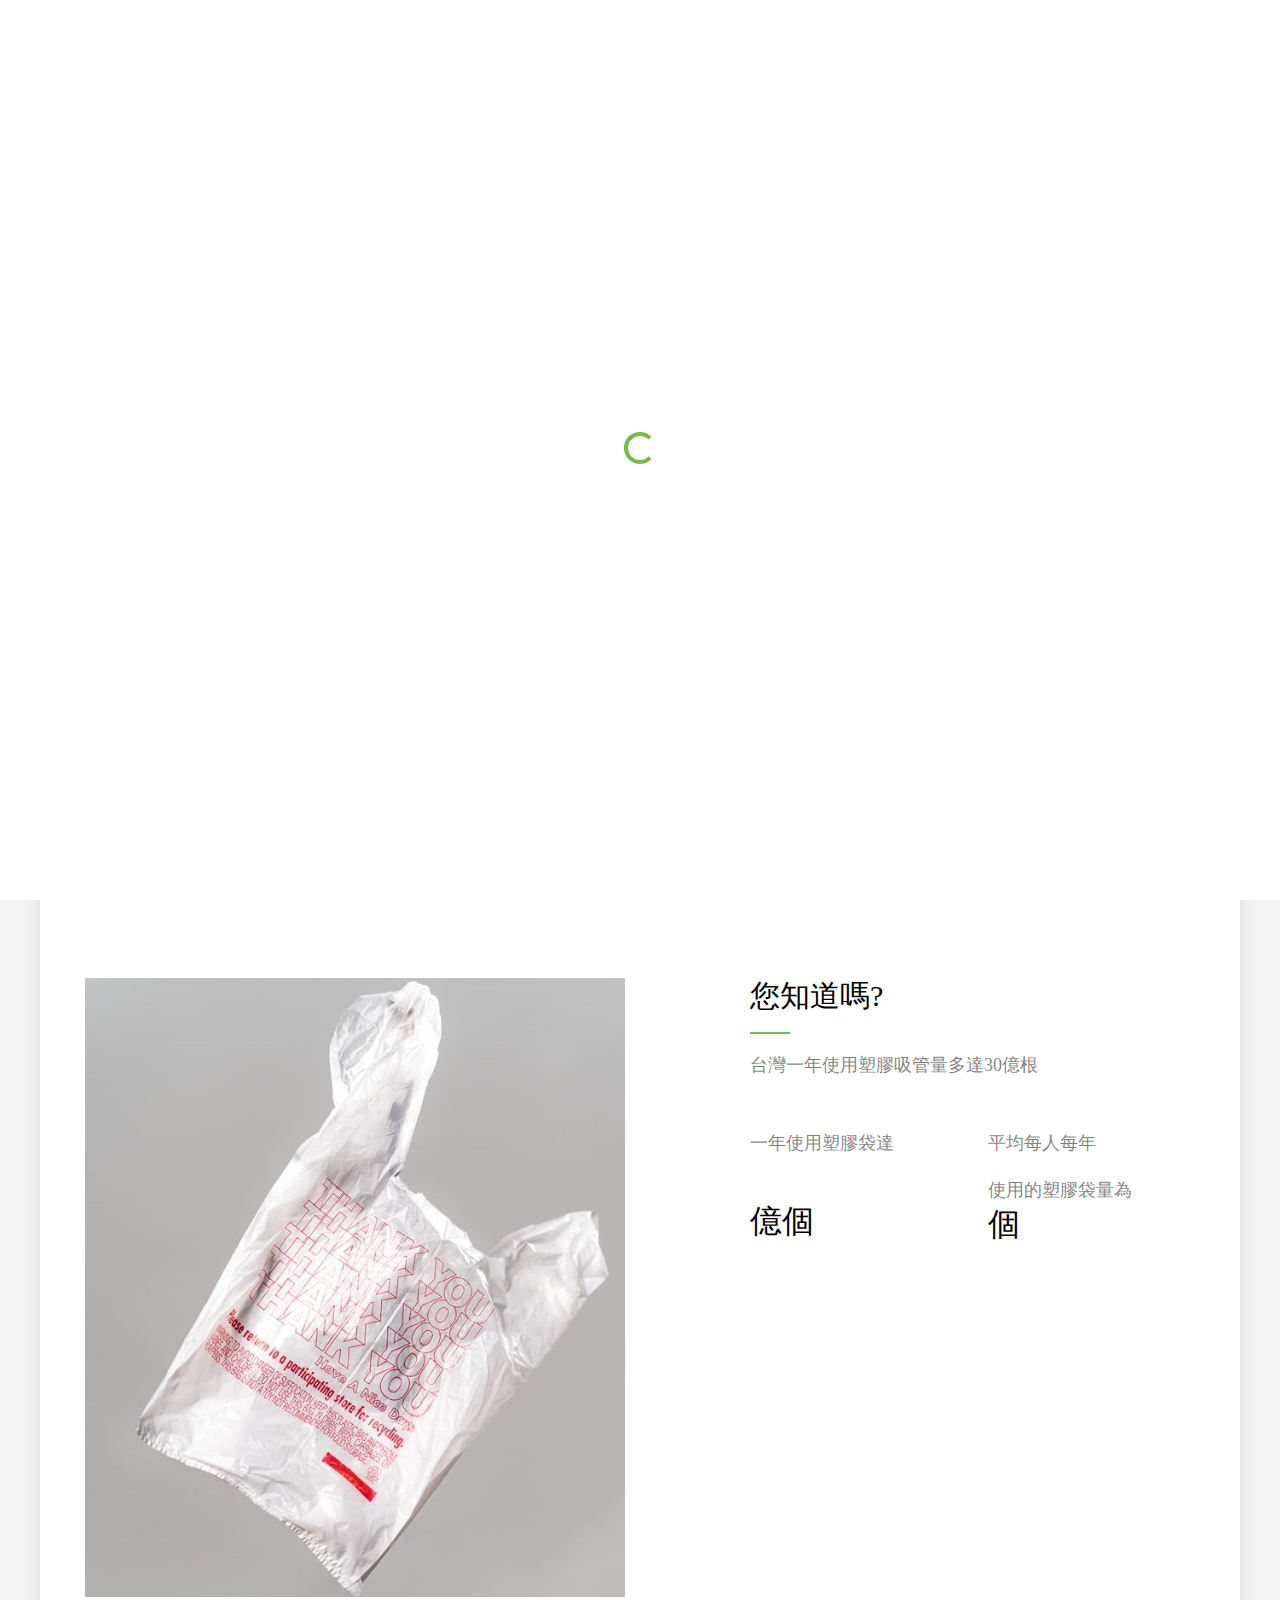
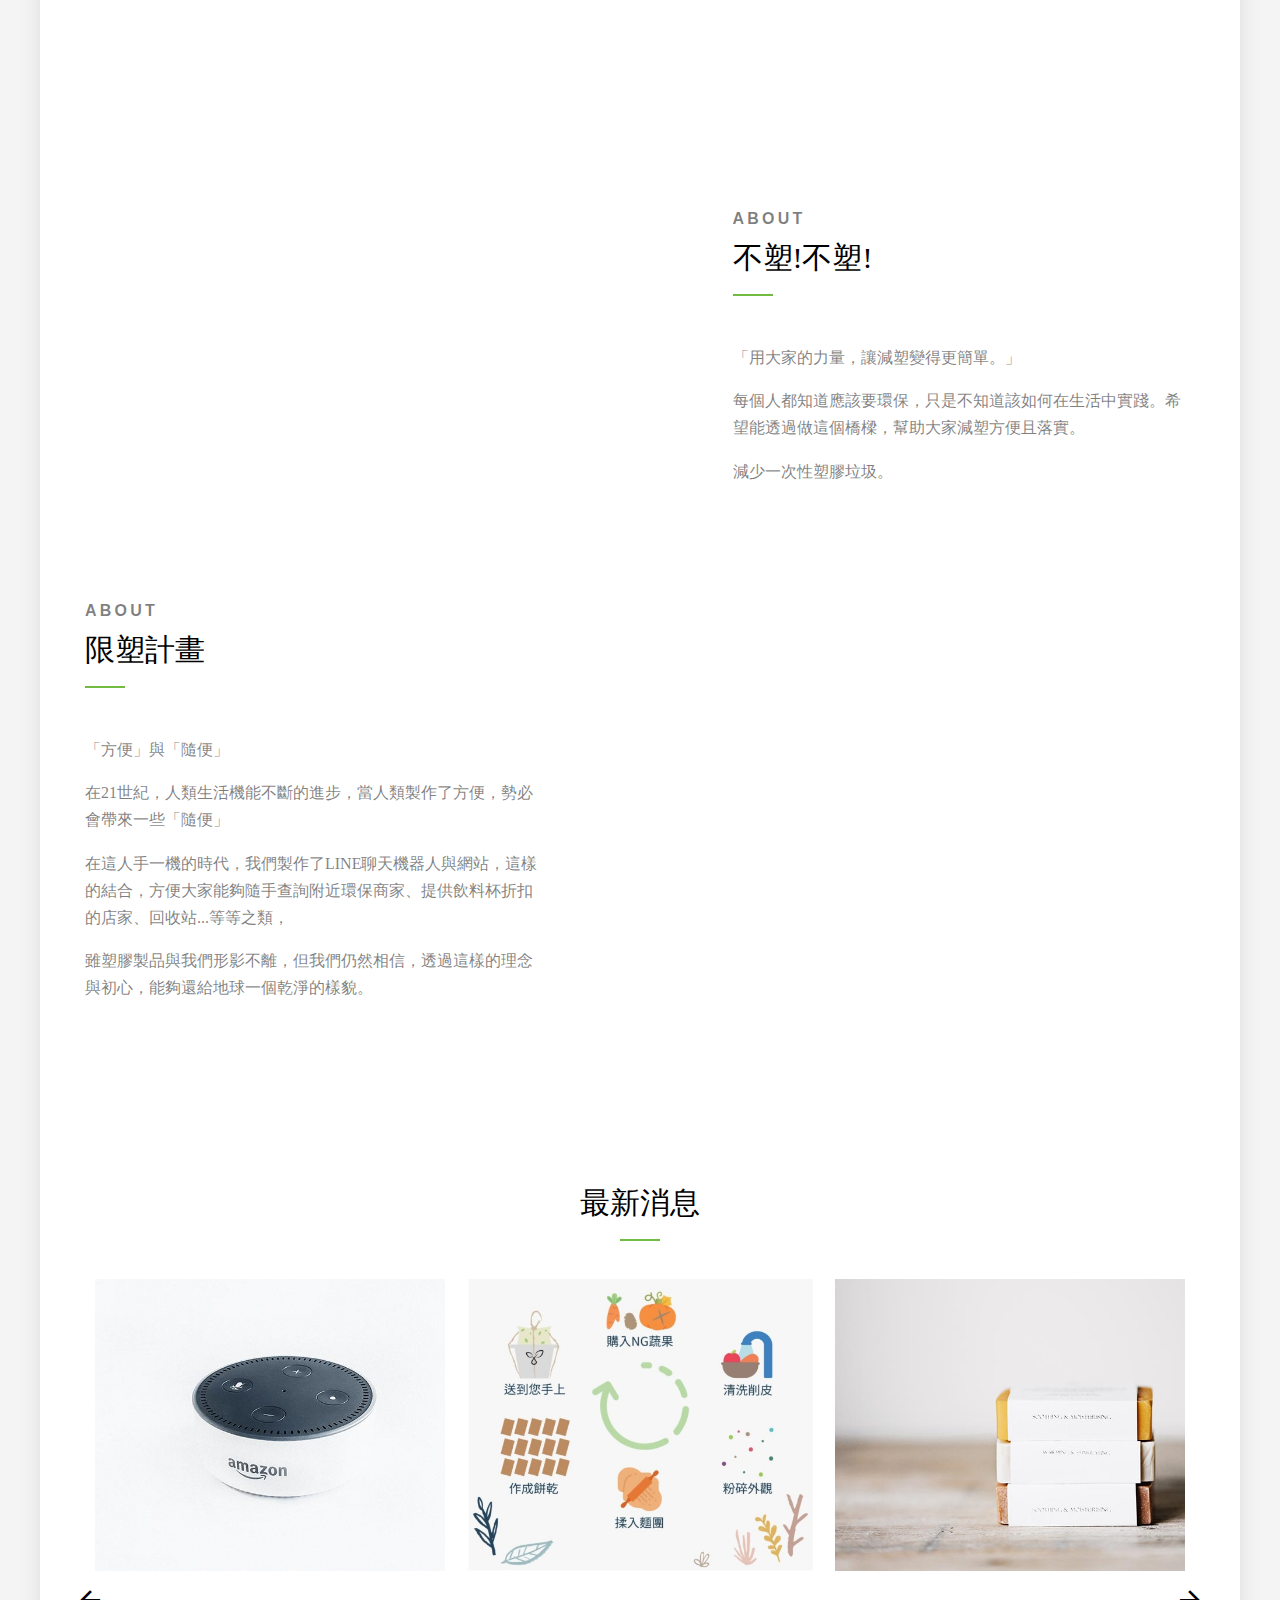
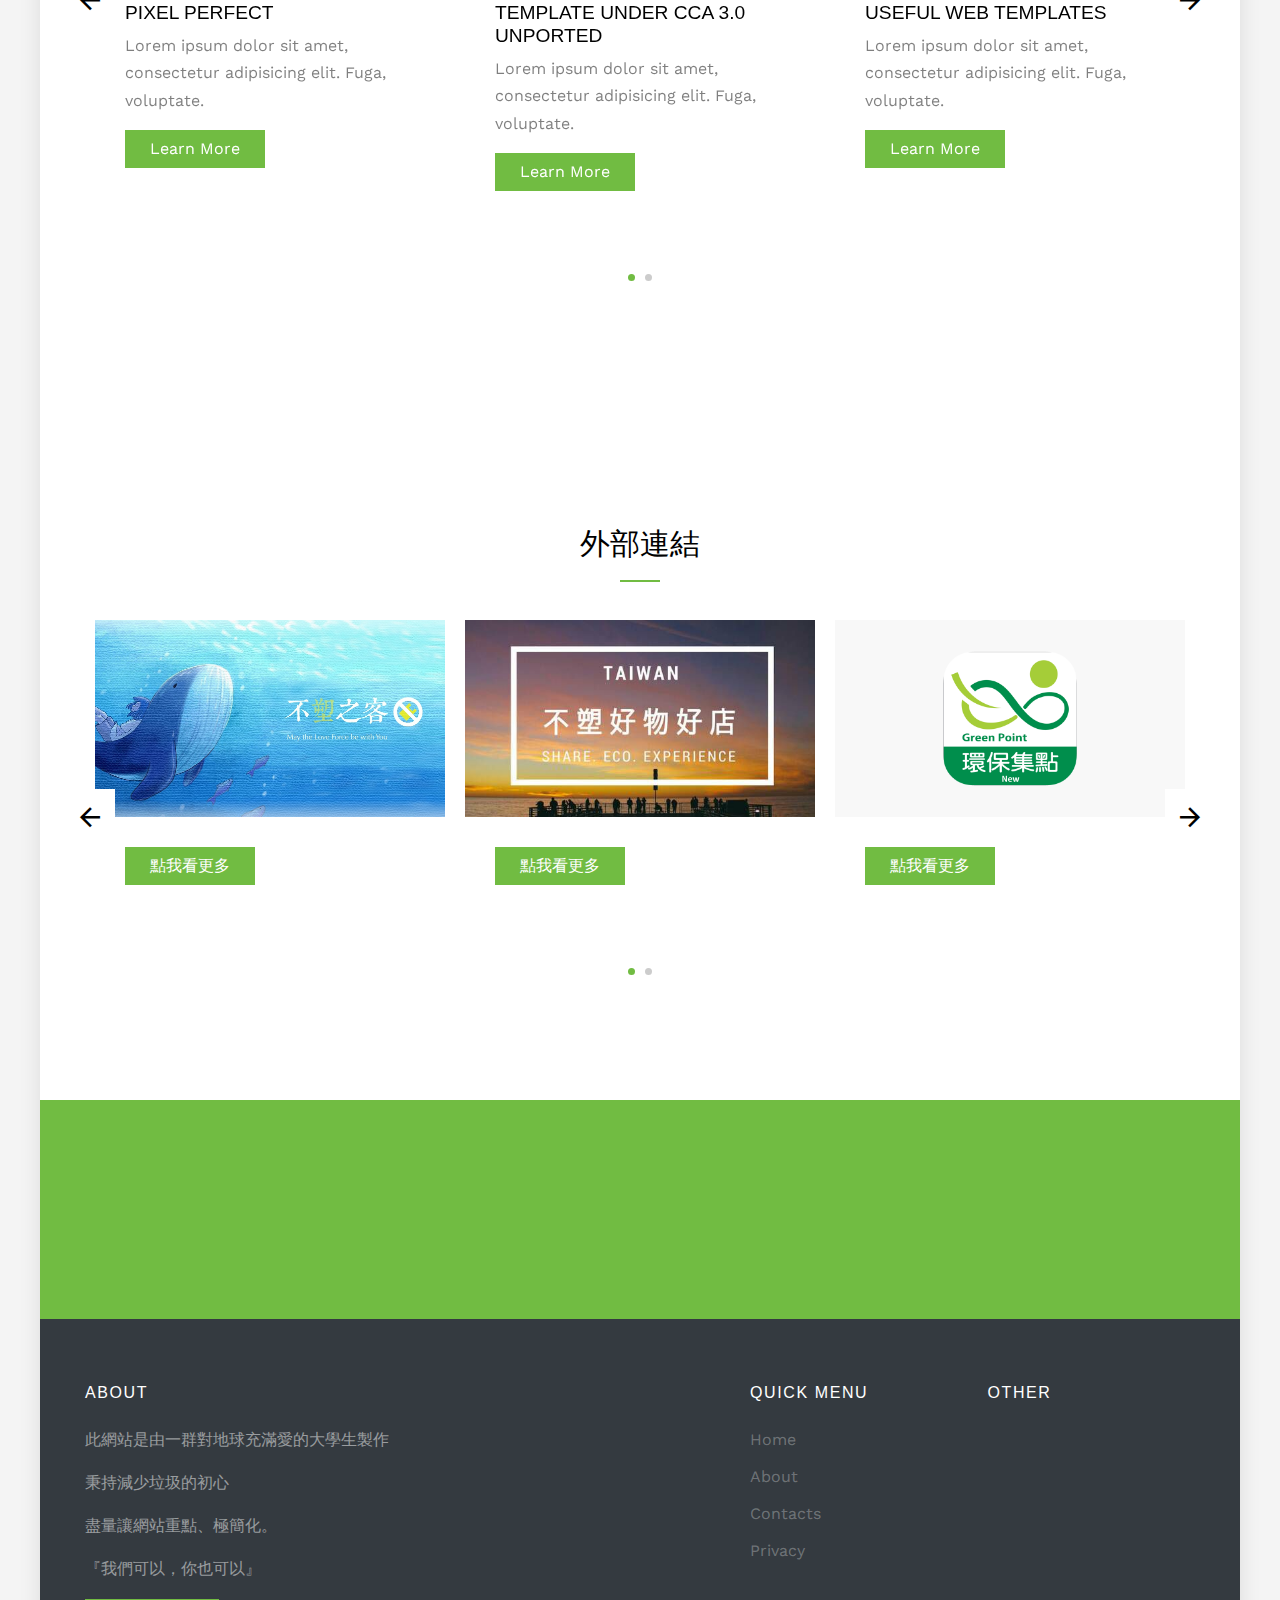
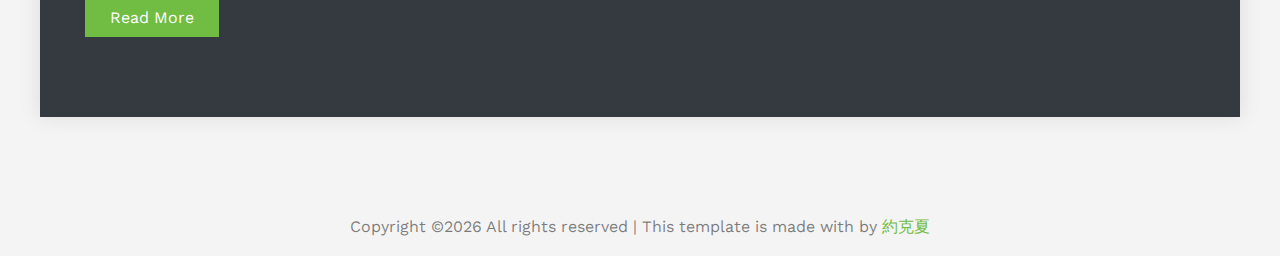
<file: index.html>
<!DOCTYPE html>

<html lang="en">
  <head>
    <title>不塑! 不塑!</title>
    <meta charset="utf-8">
    <meta name="viewport" content="width=device-width, initial-scale=1, shrink-to-fit=no">


    <link href="https://fonts.googleapis.com/css?family=Oswald:400,700|Work+Sans:300,400,700" rel="stylesheet">
    <link rel="stylesheet" href="fonts/icomoon/style.css">

    <link rel="stylesheet" href="css/bootstrap.min.css">
    <link rel="stylesheet" href="css/magnific-popup.css">
    <link rel="stylesheet" href="css/jquery-ui.css">
    <link rel="stylesheet" href="css/owl.carousel.min.css">
    <link rel="stylesheet" href="css/owl.theme.default.min.css">
    <link rel="stylesheet" href="css/bootstrap-datepicker.css">
    <link rel="stylesheet" href="css/animate.css">    
    
    <link rel="stylesheet" href="fonts/flaticon/font/flaticon.css">
  
    <link rel="stylesheet" href="css/aos.css">

    <link rel="stylesheet" href="css/style.css">
	
  </head>
  
  <body>
  
  <div id="overlayer"></div>
  <div class="loader">
    <div class="spinner-border text-primary" role="status">
      <span class="sr-only">Loading...</span>
    </div>
  </div>

  <div class="site-wrap">

    

    <div class="site-mobile-menu">
      <div class="site-mobile-menu-header">
        <div class="site-mobile-menu-close mt-3">
          <span class="icon-close2 js-menu-toggle"></span>
        </div>
      </div>
      <div class="site-mobile-menu-body"></div>
    </div> 
	
    
    <div class="site-navbar-wrap js-site-navbar bg-white">
      
      <div class="container">
        <div class="site-navbar bg-light">
          <div class="row align-items-center">
            <div class="col-2">
              <img src="圖片庫/logo.png" width="160" height="50">
            </div>
            <div class="col-10">
              <nav class="site-navigation text-right" role="navigation">
                <div class="container">
                  <div class="d-inline-block d-lg-none ml-md-0 mr-auto py-3"><a href="#" class="site-menu-toggle js-menu-toggle text-black"><span class="icon-menu h3"></span></a></div>

                  <ul class="site-menu js-clone-nav d-none d-lg-block">
                    <li class="active"><a href="index.html"><span style="font-family:Microsoft JhengHei;">首頁</span></a></li>
					 <li><a href="services.html"><span style="font-family:Microsoft JhengHei;">我要喝飲料</span></a></li>
                    <li class="has-children">
                      <a href="about.html"><span style="font-family:Microsoft JhengHei;">無痕購物</span></a>
                      <ul class="dropdown arrow-top">
                        <li><a href="testimonials.html"><span style="font-family:Microsoft JhengHei;">無痕購物地圖</span></a></li>
                        <li><a href="gallery.html"><span style="font-family:Microsoft JhengHei;">商店查詢</span></a></li>
                      </ul>
                    </li>
					 <li class="has-children">
                      <a href="about.html"><span style="font-family:Microsoft JhengHei;">回收站</span></a>
                      <ul class="dropdown arrow-top">
                        <li><a href="testimonials.html"><span style="font-family:Microsoft JhengHei;">回收站地圖</span></a></li>
                        <li><a href="gallery.html"><span style="font-family:Microsoft JhengHei;">回收站查詢</span></a></li>
                      </ul>
                    </li>
                    <li><a href="blog.html"><span style="font-family:Microsoft JhengHei;">近期活動</span></a></li>
                  </ul>
                </div>
              </nav>
            </div>
          </div>
        </div>
      </div>
    </div>
  
   <div id="carouselExampleInterval" class="carousel slide" data-ride="carousel">
  <div class="carousel-inner">
    <div class="carousel-item active" data-interval="10000">
      <img src="圖片庫/ST1.png" class="d-block w-100" alt="...">
    </div>
    <div class="carousel-item" data-interval="2000">
      <img src="圖片庫/trash.png" class="d-block w-100" alt="...">
    </div>
    <div class="carousel-item">
      <img src="圖片庫/trash3.png" class="d-block w-100" alt="...">
    </div>
  </div>
  <a class="carousel-control-prev" href="#carouselExampleInterval" role="button" data-slide="prev">
    <span class="carousel-control-prev-icon" aria-hidden="true"></span>
    <span class="sr-only">Previous</span>
  </a>
  <a class="carousel-control-next" href="#carouselExampleInterval" role="button" data-slide="next">
    <span class="carousel-control-next-icon" aria-hidden="true"></span>
    <span class="sr-only">Next</span>
  </a>
</div>

<!--跑數量-->
    <div class="site-section section-counter">
      <div class="container">
        <div class="row">
          <div class="col-lg-6">
            <p class="mb-5"><img src="圖片庫/垃圾用量圖.jpg" alt="Image" class="img-fluid"></p>
          </div>
          <div class="col-lg-5 ml-auto">
            <h2 class="site-section-heading mb-3 font-secondary text-uppercase"> <span style="font-family:Microsoft JhengHei;">您知道嗎?</span>	</h2>
            <font size="4"><p class="mb-5"><span style="font-family:Microsoft JhengHei;">台灣一年使用塑膠吸管量多達30億根</span></p></font>
   

            <div class="row">
              <div class="col-lg-6">
                <div class="counter">
                  <font size="4"> <span class="mb-5"><span style="font-family:Microsoft JhengHei;">一年使用塑膠袋達</span></font>
				  </p>
				  <br>
                  <span class="number" data-number="165"></span><h2 class="quality"><span style="font-family:Microsoft JhengHei;">億個</span></h2>
                </div>
              </div>
              <div class="col-lg-6">
                <div class="counter">
                  <font size="4"> <span class="mp-5"><span style="font-family:Microsoft JhengHei;">平均每人每年</p>使用的塑膠袋量為</span></font>
				  <br>
                  <span class="number" data-number="710"></span><h2 class="quality"><span style="font-family:Microsoft JhengHei;">個</span></h2>
                </div>
              </div>
            </div>
          </div>
        </div>
      </div>
    </div>
<!--關於我們-->
    
  <div class="site-half">
    <div class="img-bg-1" style="background-image: url('圖片庫/海龜2.jpg');" data-aos="fade"></div>
    <div class="container">
      <div class="row no-gutters align-items-stretch">
        <div class="col-lg-5 ml-lg-auto py-5">
          <span class="caption d-block mb-2 font-secondary font-weight-bold">about</span>
          <h2 class="site-section-heading text-uppercase font-secondary mb-5"><span style="font-family:Microsoft JhengHei;">不塑!不塑!</span></h2>
          <font size="3"> <p><span style="font-family:Microsoft JhengHei;">「用大家的力量，讓減塑變得更簡單。」</span></p></font>

           <font size="3"><p><span style="font-family:Microsoft JhengHei;">每個人都知道應該要環保，只是不知道該如何在生活中實踐。希望能透過做這個橋樑，幫助大家減塑方便且落實。</span></p>  </font>
		   <font size="3"><p><span style="font-family:Microsoft JhengHei;">減少一次性塑膠垃圾。</span></p>  </font>
		   
		
		</div>
      </div>
    </div>
  </div>

  <div class="site-half block">
    <div class="img-bg-1 right" style="background-image: url('圖片庫/吸管.jpg');" data-aos="fade"></div>
    <div class="container">
      <div class="row no-gutters align-items-stretch">
        <div class="col-lg-5 mr-lg-auto py-5">
          <span class="caption d-block mb-2 font-secondary font-weight-bold">about</span>
          <h2 class="site-section-heading text-uppercase font-secondary mb-5"><span style="font-family:Microsoft JhengHei;">限塑計畫</span></h2>
          <p><span style="font-family:Microsoft JhengHei;">「方便」與「隨便」</span></p>
		  <p><span style="font-family:Microsoft JhengHei;">在21世紀，人類生活機能不斷的進步，當人類製作了方便，勢必會帶來一些「隨便」</span></p>
          <p><span style="font-family:Microsoft JhengHei;">在這人手一機的時代，我們製作了LINE聊天機器人與網站，這樣的結合，方便大家能夠隨手查詢附近環保商家、提供飲料杯折扣的店家、回收站...等等之類，</span></p>  
		  <p><span style="font-family:Microsoft JhengHei;">雖塑膠製品與我們形影不離，但我們仍然相信，透過這樣的理念與初心，能夠還給地球一個乾淨的樣貌。</span></p>
		</div>
      </div>
    </div>
  </div>
    
<!--最新消息or近期活動-->
  <div class="site-section ">
      <div class="container">
        <div class="row">
          <div class="col-md-12 text-center">
            <span class="caption d-block mb-2 font-secondary font-weight-bold"></span>
            <h2 class="site-section-heading text-uppercase text-center font-secondary"><span style="font-family:Microsoft JhengHei;">最新消息</span></h2>
          </div>
        </div>
        <div class="row">
          <div class="col-md-12 block-13 nav-direction-white">
            <div class="nonloop-block-13 owl-carousel">
              <div class="media-image">
                <img src="images/img_1.jpg" alt="Image" class="img-fluid">
                <div class="media-image-body">
                  <h2 class="font-secondary text-uppercase">Pixel Perfect</h2>
                  <p>Lorem ipsum dolor sit amet, consectetur adipisicing elit. Fuga, voluptate.</p>
                  <p><a href="#" class="btn btn-primary text-white px-4">Learn More</a></p>
                </div>
              </div>
              <div class="media-image">
                <img src="images/img_2.jpg" alt="Image" class="img-fluid">
                <div class="media-image-body">
                  <h2 class="font-secondary text-uppercase">Template Under CCA 3.0 Unported</h2>
                  <p>Lorem ipsum dolor sit amet, consectetur adipisicing elit. Fuga, voluptate.</p>
                  <p><a href="#" class="btn btn-primary text-white px-4">Learn More</a></p>
                </div>
              </div>
              <div class="media-image">
                <img src="images/img_3.jpg" alt="Image" class="img-fluid">
                <div class="media-image-body">
                  <h2 class="font-secondary text-uppercase">Useful Web Templates</h2>
                  <p>Lorem ipsum dolor sit amet, consectetur adipisicing elit. Fuga, voluptate.</p>
                  <p><a href="#" class="btn btn-primary text-white px-4">Learn More</a></p>
                </div>
              </div>
              <div class="media-image">
                <img src="images/img_1.jpg" alt="Image" class="img-fluid">
                <div class="media-image-body">
                  <h2 class="font-secondary text-uppercase">HTML5 / CSS3</h2>
                  <p>Lorem ipsum dolor sit amet, consectetur adipisicing elit. Fuga, voluptate.</p>
                  <p><a href="#" class="btn btn-primary text-white px-4">Learn More</a></p>
                </div>
              </div>
              <div class="media-image">
                <img src="images/img_4.jpg" alt="Image" class="img-fluid">
                <div class="media-image-body">
                  <h2 class="font-secondary text-uppercase">Bootstrap 4</h2>
                  <p>Lorem ipsum dolor sit amet, consectetur adipisicing elit. Fuga, voluptate.</p>
                  <p><a href="#" class="btn btn-primary text-white px-4">Learn More</a></p>
                </div>
              </div>
              <div class="media-image">
                <img src="images/img_5.jpg" alt="Image" class="img-fluid">
                <div class="media-image-body">
                  <h2 class="font-secondary text-uppercase">SCSS</h2>
                  <p>Lorem ipsum dolor sit amet, consectetur adipisicing elit. Fuga, voluptate.</p>
                  <p><a href="#" class="btn btn-primary text-white px-4">Learn More</a></p>
                </div>
              </div>
            </div>
          </div>
        </div>
      </div>
    </div>
	
	
<!--卡片組-->
<div class="site-section ">
      <div class="container">
        <div class="row">
          <div class="col-md-12 text-center">
            <span class="caption d-block mb-2 font-secondary font-weight-bold"></span>
            <h2 class="site-section-heading text-uppercase text-center font-secondary"><span style="font-family:Microsoft JhengHei;">外部連結</span></h2>
          </div>
        </div>
        <div class="row">
          <div class="col-md-12 block-13 nav-direction-white">
            <div class="nonloop-block-13 owl-carousel">
              <div class="media-image">
                <img src="圖片庫/outside/不塑之客3.jpg" alt="" class="img-fluid">
                <div class="media-image-body">
                  <p><a href="https://www.facebook.com/groups/1079506418766157/" class="btn btn-primary text-white px-4"><span style="font-family:Microsoft JhengHei;">點我看更多</span></a></p>
                </div>
              </div>
              <div class="media-image">
                <img src="圖片庫/outside/不塑好物3.jpg" alt="" class="img-fluid">
                <div class="media-image-body">
                  <p><a href="https://www.facebook.com/groups/216282152208777/" class="btn btn-primary text-white px-4">點我看更多</a></p>
                </div>
              </div>
              <div class="media-image">
                <img src="圖片庫/outside/環保集點3.png" alt="" class="img-fluid">
                <div class="media-image-body">
                  <p><a href="https://www.greenpoint.org.tw/GPHome/" class="btn btn-primary text-white px-4">點我看更多</a></p>
                </div>
              </div>
              <div class="media-image">
                <img src="圖片庫/outside/潮減塑3.png" alt="" class="img-fluid">
                <div class="media-image-body">
                  <p><a href="https://www.facebook.com/groups/loveoneearth/" class="btn btn-primary text-white px-4">點我看更多</a></p>
                </div>
              </div>
              <div class="media-image">
                <img src="圖片庫/outside/綠色和平3.png" alt="" class="img-fluid">
                <div class="media-image-body">
                  <p><a href="https://www.greenpeace.org/taiwan/" class="btn btn-primary text-white px-4">點我看更多</a></p>
                </div>
              </div>
            </div>
          </div>
        </div>
      </div>
    </div>
	 
<div class="py-5 bg-primary">
      <div class="container">
        <div class="row align-items-center justify-content-center">
          <div class="col-md-6 text-center mb-3 mb-md-0">
            <h2 class="text-uppercase text-white mb-4" data-aos="fade-up">你有找到我們還沒找到的環保商店嗎?</h2>
            <button type="button" class="btn btn-bg-primary font-secondary text-uppercase" data-aos="fade-up" data-aos-delay="100" data-toggle="modal" data-target="#exampleModal"><font size="5.5">和我們說吧!</font></a>
          </div>
        </div>
      </div>
    </div>
	<!-- Modal -->
     <div class="modal fade" id="exampleModal" tabindex="-1" role="dialog" aria-labelledby="exampleModalLabel"
        aria-hidden="true">
        <div class="modal-dialog">
            <div class="modal-content">
                <div class="modal-header">
                    <h5 class="modal-title" id="exampleModalLabel">請完成以下表格</h5>
                    <button type="button" class="close" data-dismiss="modal" aria-label="Close">
                        <span aria-hidden="true">&times;</span>
                    </button>
                </div>
                <div class="modal-body">
                    <form>
                        <div class="form-group">
                            <label for="exampleInputPassword1">選擇類別(EX:飲料店、無痕購物、回收站)</label>
                            <input type="choosetype" name="choosetype" class="form-control" id="exampleInputaddress">
                        </div>
      <div class="form-group">
                            <label for="exampleInputPassword1">商家所在位置(EX:台北市中山區)</label>
                            <input type="address" name="address" class="form-control" id="exampleInputaddress">
                        </div>
                        <div class="form-group">
                            <label for="exampleInputPassword1">商店名稱</label>
                            <input type="storename" name="storename" class="form-control" id="exampleInputstorename">
                        </div>
      <div class="form-group">
                            <label for="exampleInputPassword1">備註(優惠類型、優惠內容…)</label>
                            <input type="maincontent" name="maincontent" class="form-control" id="exampleInputmaincontent">
                        </div>


                      
  
            
                        <a class="btn btn-outline-success" data-target="#exampleModal" >送出</a>

                    </form>
     
                </div>
    
    

            </div>
        </div>
    </div>
<!--底下-->
    <footer class="site-footer bg-dark">
      <div class="container">
        

        <div class="row">
          <div class="col-md-4 mb-4 mb-md-0">
            <h3 class="footer-heading mb-4 text-white">About</h3>
            <p><span style="font-family:Microsoft JhengHei;">此網站是由一群對地球充滿愛的大學生製作</span></p>
			<p><span style="font-family:Microsoft JhengHei;">秉持減少垃圾的初心</span></p>
            <p><span style="font-family:Microsoft JhengHei;">盡量讓網站重點、極簡化。</span></p>
			<p><span style="font-family:Microsoft JhengHei;">『我們可以，你也可以』</span></p>
			<p><a href="#" class="btn btn-primary text-white px-4">Read More</a></p>
          </div>
		  
          <div class="col-md-5 mb-4 mb-md-0 ml-auto">
            <div class="row mb-4">
              <div class="col-md-6">
                <h3 class="footer-heading mb-4 text-white">Quick Menu</h3>
                  <ul class="list-unstyled">
                    <li><a href="#">Home</a></li>
                    <li><a href="#">About</a></li>
                    <li><a href="#">Contacts</a></li>
                    <li><a href="#">Privacy</a></li>
                  </ul>
              </div>
			  
			    
            		
			
              <div class="col-md-4">
			    <h3 class="footer-heading mb-4 text-white">Other</h3>
				 <ul class="list-unstyled">
                 
                  <li> <div class="line-it-button" data-lang="zh_Hant" data-type="friend" data-lineid="@675cevmb" data-count="true" data-home="true" style="display: none;"></div>
				  <script src="https://d.line-scdn.net/r/web/social-plugin/js/thirdparty/loader.min.js" async="async" defer="defer"></script></li>
                  
				</ul>
               
			  </div>
			  
		
              </div>

		
            
           
			
         
          </div>
          </div>
          </div>
              
           
		  
		  

          
        <!-- <div class="col-md-2">
            
            <div class="row">
            <div class="col-md-12"><h3 class="footer-heading mb-4 text-white">Other</h3></div>
              <div class="col-md-12">
                <p>
                  <a href="#" class="pb-2 pr-2 pl-0"><span class="icon-facebook"></span></a>
                  <a href="#" class="p-2"><span class="icon-twitter"></span></a>
                  <a href="#" class="p-2"><span class="icon-instagram"></span></a>
                  <a href="#" class="p-2"><span class="icon-vimeo"></span></a>

                </p>
              </div>
          </div>
          </div> -->
        </div>
        <div class="row pt-5 mt-5 text-center">
          <div class="col-md-12">
            <p>
            <!-- Link back to Colorlib can't be removed. Template is licensed under CC BY 3.0. -->
            Copyright &copy;<script>document.write(new Date().getFullYear());</script> All rights reserved | This template is made with by <a href="#" target="_blank" >約克夏</a>
            <!-- Link back to Colorlib can't be removed. Template is licensed under CC BY 3.0. -->
            </p>

            
          </div>
          
        </div>
      </div>
	  
    </footer>
  </div>


    <!--

    <div class="site-section block-14 nav-direction-white">

      <div class="container">
        
        <div class="row mb-5">
          <div class="col-md-12">
            <h2 class="site-section-heading text-center text-uppercase">Testimonials</h2>
          </div>
        </div>

        <div class="nonloop-block-14 owl-carousel">
          

            <div class="d-block block-testimony mx-auto text-center">
              <div class="person w-25 mx-auto mb-4">
                <img src="images/person_1.jpg" alt="Image" class="img-fluid rounded-circle w-25 mx-auto">
              </div>
              <div>
                <h2 class="h5 mb-4">Katie Johnson</h2>
                <blockquote>&ldquo;Lorem ipsum dolor sit amet, consectetur adipisicing elit. Alias accusantium qui optio, possimus necessitatibus voluptate aliquam velit nostrum tempora ipsam!&rdquo;</blockquote>
              </div>
            </div>

            <div class="d-block block-testimony mx-auto text-center">
              <div class="person w-25 mx-auto mb-4">
                <img src="images/person_2.jpg" alt="Image" class="img-fluid rounded-circle w-25 mx-auto">
              </div>
              <div>
                <h2 class="h5 mb-4">Jun Mars</h2>
                <blockquote>&ldquo;Lorem ipsum dolor sit amet, consectetur adipisicing elit. Alias accusantium qui optio, possimus necessitatibus voluptate aliquam velit nostrum tempora ipsam!&rdquo;</blockquote>
              </div>
            </div>

            <div class="d-block block-testimony mx-auto text-center">
              <div class="person w-25 mx-auto mb-4">
                <img src="images/person_3.jpg" alt="Image" class="img-fluid rounded-circle w-25 mx-auto">
              </div>
              <div>
                <h2 class="h5 mb-4">Shane Holmes</h2>
                <blockquote>&ldquo;Lorem ipsum dolor sit amet, consectetur adipisicing elit. Alias accusantium qui optio, possimus necessitatibus voluptate aliquam velit nostrum tempora ipsam!&rdquo;</blockquote>
              </div>
            </div>

            <div class="d-block block-testimony mx-auto text-center">
              <div class="person w-25 mx-auto mb-4">
                <img src="images/person_4.jpg" alt="Image" class="img-fluid rounded-circle w-25 mx-auto">
              </div>
              <div>
                <h2 class="h5 mb-4">Mark Johnson</h2>
                <blockquote>&ldquo;Lorem ipsum dolor sit amet, consectetur adipisicing elit. Alias accusantium qui optio, possimus necessitatibus voluptate aliquam velit nostrum tempora ipsam!&rdquo;</blockquote>
              </div>
            </div>

        </div>

      </div>
      
    </div> -->


  <script src="js/jquery-3.3.1.min.js"></script>
  <script src="js/jquery-migrate-3.0.1.min.js"></script>
  <script src="js/jquery-ui.js"></script>
  <script src="js/popper.min.js"></script>
  <script src="js/bootstrap.min.js"></script>
  <script src="js/owl.carousel.min.js"></script>
  <script src="js/jquery.stellar.min.js"></script>

  <script src="js/jquery.waypoints.min.js"></script>
  <script src="js/jquery.animateNumber.min.js"></script>
  <script src="js/aos.js"></script>

  <script src="js/main.js"></script>

  
  </body>
</html>
</file>
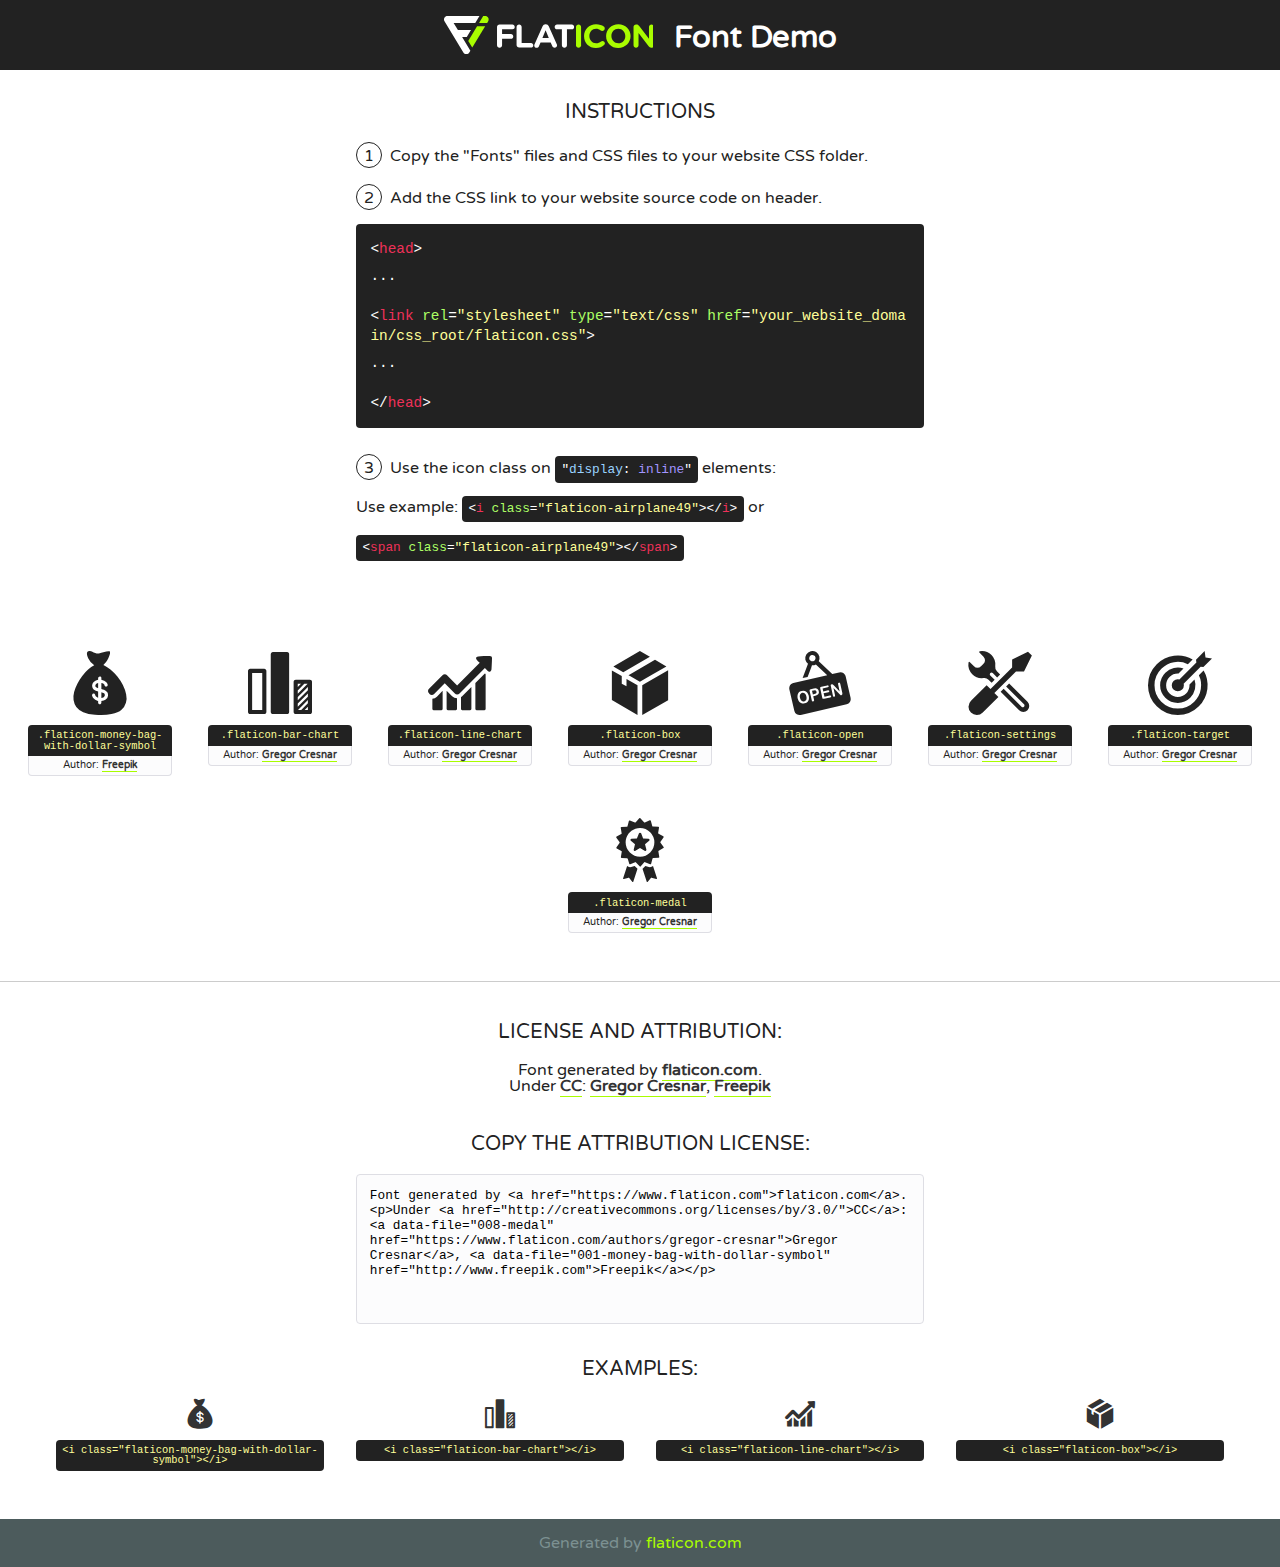
<file: fonts/flaticon/font/flaticon.html>
<!DOCTYPE html>
<!--
  Flaticon icon font: Flaticon
  Creation date: 31/03/2019 22:35
-->
<html>
<!DOCTYPE html>
<html>

<head>
    <title>Flaticon WebFont</title>
    <link href="http://fonts.googleapis.com/css?family=Varela+Round" rel="stylesheet" type="text/css" />
    <link rel="stylesheet" type="text/css" href="flaticon.css">
    <meta charset="UTF-8">
    <style>
    html, body, div, span, applet, object, iframe,
    h1, h2, h3, h4, h5, h6, p, blockquote, pre,
    a, abbr, acronym, address, big, cite, code,
    del, dfn, em, img, ins, kbd, q, s, samp,
    small, strike, strong, sub, sup, tt, var,
    b, u, i, center,
    dl, dt, dd, ol, ul, li,
    fieldset, form, label, legend,
    table, caption, tbody, tfoot, thead, tr, th, td,
    article, aside, canvas, details, embed, 
    figure, figcaption, footer, header, hgroup, 
    menu, nav, output, ruby, section, summary,
    time, mark, audio, video {
        margin: 0;
        padding: 0;
        border: 0;
        font-size: 100%;
        font: inherit;
        vertical-align: baseline;
    }
    /* HTML5 display-role reset for older browsers */
    article, aside, details, figcaption, figure, 
    footer, header, hgroup, menu, nav, section {
        display: block;
    }
    body {
        line-height: 1;
    }
    ol, ul {
        list-style: none;
    }
    blockquote, q {
        quotes: none;
    }
    blockquote:before, blockquote:after,
    q:before, q:after {
        content: '';
        content: none;
    }
    table {
        border-collapse: collapse;
        border-spacing: 0;
    }
    body {
        font-family: 'Varela Round', Helvetica, Arial, sans-serif;
        font-size: 16px;
        color: #222;
    }
    a {
        color: #333;
        border-bottom: 1px solid #a9fd00;
        font-weight: bold;
        text-decoration: none;
    }
    * {
        -moz-box-sizing: border-box;
        -webkit-box-sizing: border-box;
        box-sizing: border-box;
        margin: 0;
        padding: 0;
    }
    [class^="flaticon-"]:before, [class*=" flaticon-"]:before, [class^="flaticon-"]:after, [class*=" flaticon-"]:after {
        font-family: Flaticon;
        font-size: 30px;
        font-style: normal;
        margin-left: 20px;
        color: #333;
    }
    .wrapper {
        max-width: 600px;
        margin: auto;
        padding: 0 1em;
    }
    .title {
        font-size: 1.25em;
        text-align: center;
        margin-bottom: 1em;
        text-transform: uppercase;
    }
    header {
        text-align: center;
        background-color: #222;
        color: #fff;
        padding: 1em;
    }
    header .logo {
        width: 210px;
        height: 38px;
        display: inline-block;
        vertical-align: middle;
        margin-right: 1em;
        border: none;
    }
    header strong {
        font-size: 1.95em;
        font-weight: bold;
        vertical-align: middle;
        margin-top: 5px;
        display: inline-block;
    }
    .demo {
        margin: 2em auto;
        line-height: 1.25em;
    }
    .demo ul li {
        margin-bottom: 1em;
    }
    .demo ul li .num {
        color: #222;
        border-radius: 20px;
        display: inline-block;
        width: 26px;
        padding: 3px;
        height: 26px;
        text-align: center;
        margin-right: 0.5em;
        border: 1px solid #222;
    }
    .demo ul li code {
        background-color: #222;
        border-radius: 4px;
        padding: 0.25em 0.5em;
        display: inline-block;
        color: #fff;
        font-family: Consolas,Monaco,Lucida Console,Liberation Mono,DejaVu Sans Mono,Bitstream Vera Sans Mono,Courier New, monospace;
        font-weight: lighter;
        margin-top: 1em;
        font-size: 0.8em;
        word-break: break-all;
    }
    .demo ul li code.big {
        padding: 1em;
        font-size: 0.9em;
    }
    .demo ul li code .red {
        color: #EF3159;
    }
    .demo ul li code .green {
        color: #ACFF65;
    }
    .demo ul li code .yellow {
        color: #FFFF99;
    }
    .demo ul li code .blue {
        color: #99D3FF;
    }
    .demo ul li code .purple {
        color: #A295FF;
    }
    .demo ul li code .dots {
        margin-top: 0.5em;
        display: block;
    }
    #glyphs {
        border-bottom: 1px solid #ccc;
        padding: 2em 0;
        text-align: center;
    }
    .glyph {
        display: inline-block;
        width: 9em;
        margin: 1em;
        text-align: center;
        vertical-align: top;
        background: #FFF;
    }
    .glyph .glyph-icon {
        padding: 10px;
        display: block;
        font-family:"Flaticon";
        font-size: 64px;
        line-height: 1;
    }
    .glyph .glyph-icon:before {
        font-size: 64px;
        color: #222;
        margin-left: 0;
    }
    .class-name {
        font-size: 0.65em;
        background-color: #222;
        color: #fff;
        border-radius: 4px 4px 0 0;
        padding: 0.5em;
        color: #FFFF99;
        font-family: Consolas,Monaco,Lucida Console,Liberation Mono,DejaVu Sans Mono,Bitstream Vera Sans Mono,Courier New, monospace;
    }
    .author-name {
        font-size: 0.6em;
        background-color: #fcfcfd;
        border: 1px solid #DEDEE4;
        border-top: 0;
        border-radius: 0 0 4px 4px;
        padding: 0.5em;
    }
    .class-name:last-child {
        font-size: 10px;
        color:#888;
    }
    .class-name:last-child a {
        font-size: 10px;
        color:#555;
    }
    .class-name:last-child a:hover {
        color:#a9fd00;
    }
    .glyph > input {
        display: block;
        width: 100px;
        margin: 5px auto;
        text-align: center;
        font-size: 12px;
        cursor: text;
    }
    .glyph > input.icon-input {
        font-family:"Flaticon";
        font-size: 16px;
        margin-bottom: 10px;
    }
    .attribution .title {
        margin-top: 2em;
    }
    .attribution textarea {
        background-color: #fcfcfd;
        padding: 1em;
        border: none;
        box-shadow: none;
        border: 1px solid #DEDEE4;
        border-radius: 4px;
        resize: none;
        width: 100%;
        height: 150px;
        font-size: 0.8em;
        font-family: Consolas,Monaco,Lucida Console,Liberation Mono,DejaVu Sans Mono,Bitstream Vera Sans Mono,Courier New, monospace;
        -webkit-appearance: none;
    }
    .iconsuse {
        margin: 2em auto;
        text-align: center;
        max-width: 1200px;
    }
    .iconsuse:after {
        content: '';
        display: table;
        clear: both;
    }
    .iconsuse .image {
        float: left;
        width: 25%;
        padding: 0 1em;
    }
    .iconsuse .image p {
        margin-bottom: 1em;
    }
    .iconsuse .image span {
        display: block;
        font-size: 0.65em;
        background-color: #222;
        color: #fff;
        border-radius: 4px;
        padding: 0.5em;
        color: #FFFF99;
        margin-top: 1em;
        font-family: Consolas,Monaco,Lucida Console,Liberation Mono,DejaVu Sans Mono,Bitstream Vera Sans Mono,Courier New, monospace;
    }
    #footer {
        text-align: center;
        background-color: #4C5B5C;
        color: #7c9192;
        padding: 1em;
    }
    #footer a {
        border: none;
        color: #a9fd00;
        font-weight: normal;
    }
    @media (max-width: 960px) {
        .iconsuse .image {
            width: 50%;
        }
    }
    @media (max-width: 560px) {
        .iconsuse .image {
            width: 100%;
        }
    }
    </style>
</head>

<body class="characters-off">

    <header>
        <a href="https://www.flaticon.com" target="_blank" class="logo">
            <svg version="1.1" xmlns="http://www.w3.org/2000/svg" xmlns:xlink="http://www.w3.org/1999/xlink" xmlns:a="http://ns.adobe.com/AdobeSVGViewerExtensions/3.0/" viewBox="0 0 560.875 102.036" enable-background="new 0 0 560.875 102.036" xml:space="preserve">
                <defs>
                </defs>
                <g>
                    <g class="letters">
                        <path fill="#ffffff" d="M141.596,29.675c0-3.777,2.985-6.767,6.764-6.767h34.438c3.426,0,6.15,2.728,6.15,6.15
                        c0,3.43-2.724,6.149-6.15,6.149h-27.674v13.091h23.719c3.429,0,6.151,2.724,6.151,6.15c0,3.43-2.723,6.149-6.151,6.149h-23.719
                        v17.574c0,3.773-2.986,6.761-6.764,6.761c-3.779,0-6.764-2.989-6.764-6.761V29.675z"></path>
                        <path fill="#ffffff" d="M193.844,29.149c0-3.781,2.985-6.767,6.764-6.767c3.776,0,6.763,2.985,6.763,6.767v42.957h25.039
                        c3.426,0,6.149,2.726,6.149,6.153c0,3.425-2.723,6.15-6.149,6.15h-31.802c-3.779,0-6.764-2.986-6.764-6.768V29.149z"></path>
                        <path fill="#ffffff" d="M241.891,75.71l21.438-48.407c1.492-3.341,4.215-5.357,7.906-5.357h0.792
                        c3.686,0,6.323,2.017,7.815,5.357l21.439,48.407c0.436,0.967,0.701,1.845,0.701,2.723c0,3.602-2.809,6.501-6.414,6.501
                        c-3.161,0-5.269-1.845-6.499-4.655l-4.132-9.661h-27.059l-4.301,10.102c-1.144,2.631-3.426,4.214-6.237,4.214
                        c-3.517,0-6.24-2.81-6.24-6.325C241.1,77.64,241.451,76.677,241.891,75.71z M279.932,58.666l-8.521-20.297l-8.526,20.297H279.932
                        z"></path>
                        <path fill="#ffffff" d="M314.864,35.387H301.86c-3.429,0-6.239-2.813-6.239-6.238c0-3.429,2.811-6.24,6.239-6.24h39.533
                        c3.426,0,6.237,2.811,6.237,6.24c0,3.425-2.811,6.238-6.237,6.238h-13.001v42.785c0,3.773-2.99,6.761-6.764,6.761
                        c-3.779,0-6.764-2.989-6.764-6.761V35.387z"></path>
                        <path fill="#A9FD00" d="M352.615,29.149c0-3.781,2.985-6.767,6.767-6.767c3.774,0,6.761,2.985,6.761,6.767v49.024
                        c0,3.773-2.987,6.761-6.761,6.761c-3.781,0-6.767-2.989-6.767-6.761V29.149z"></path>
                        <path fill="#A9FD00" d="M374.132,53.836v-0.179c0-17.481,13.178-31.801,32.065-31.801c9.22,0,15.459,2.458,20.557,6.238
                        c1.402,1.054,2.637,2.985,2.637,5.357c0,3.692-2.985,6.59-6.681,6.59c-1.845,0-3.071-0.702-4.044-1.319
                        c-3.776-2.813-7.729-4.393-12.562-4.393c-10.364,0-17.831,8.611-17.831,19.154v0.173c0,10.542,7.291,19.329,17.831,19.329
                        c5.715,0,9.492-1.756,13.359-4.834c1.049-0.874,2.458-1.491,4.039-1.491c3.429,0,6.325,2.813,6.325,6.236
                        c0,2.106-1.056,3.78-2.282,4.834c-5.539,4.834-12.036,7.733-21.878,7.733C387.572,85.464,374.132,71.493,374.132,53.836z"></path>
                        <path fill="#A9FD00" d="M433.009,53.836v-0.179c0-17.481,13.79-31.801,32.766-31.801c18.981,0,32.592,14.143,32.592,31.628v0.173
                        c0,17.483-13.785,31.807-32.769,31.807C446.625,85.464,433.009,71.32,433.009,53.836z M484.224,53.836v-0.179
                        c0-10.539-7.725-19.326-18.626-19.326c-10.893,0-18.449,8.611-18.449,19.154v0.173c0,10.542,7.73,19.329,18.626,19.329
                        C476.676,72.986,484.224,64.378,484.224,53.836z"></path>
                        <path fill="#A9FD00" d="M506.233,29.321c0-3.774,2.99-6.763,6.767-6.763h1.401c3.252,0,5.183,1.583,7.029,3.953l26.093,34.265
                        V29.059c0-3.692,2.99-6.677,6.681-6.677c3.683,0,6.671,2.985,6.671,6.677v48.934c0,3.78-2.987,6.765-6.764,6.765h-0.436
                        c-3.257,0-5.188-1.581-7.034-3.953l-27.056-35.492v32.944c0,3.687-2.985,6.676-6.678,6.676c-3.683,0-6.673-2.989-6.673-6.676
                        V29.321z"></path>
                    </g>
                    <g class="insignia">
                        <path fill="#ffffff" d="M48.372,56.137h12.517l11.156-18.537H37.186L25.688,18.539h57.825L94.668,0H9.271
                        C5.925,0,2.842,1.801,1.198,4.716c-1.644,2.907-1.593,6.482,0.134,9.343l50.38,83.501c1.678,2.781,4.689,4.476,7.938,4.476
                        c3.246,0,6.257-1.695,7.935-4.476l2.898-4.804L48.372,56.137z"></path>
                        <g class="i">
                            <path fill="#A9FD00" d="M93.575,18.539h0.031v0.004l21.652,0.004l2.705-4.488c1.727-2.861,1.778-6.436,0.133-9.343
                            C116.454,1.801,113.371,0,110.026,0h-5.294L93.575,18.539z"></path>
                            <polygon fill="#A9FD00" points="88.291,27.356 64.725,66.486 75.519,84.404 109.942,27.356"></polygon>
                        </g>
                    </g>
                </g>
            </svg>
        </a>
        <strong>Font Demo</strong>
    </header>


    <section class="demo wrapper">

        <p class="title">Instructions</p>

        <ul>
            <li>
                <span class="num">1</span>Copy the "Fonts" files and CSS files to your website CSS folder.
            </li>
            <li>
                <span class="num">2</span>Add the CSS link to your website source code on header.
                <code class="big">
                    &lt;<span class="red">head</span>&gt;
                    <br/><span class="dots">...</span>
                    <br/>&lt;<span class="red">link</span> <span class="green">rel</span>=<span class="yellow">"stylesheet"</span> <span class="green">type</span>=<span class="yellow">"text/css"</span> <span class="green">href</span>=<span class="yellow">"your_website_domain/css_root/flaticon.css"</span>&gt;
                    <br/><span class="dots">...</span>
                    <br/>&lt;/<span class="red">head</span>&gt;
                </code>
            </li>

            <li>
                <p>
                    <span class="num">3</span>Use the icon class on <code>"<span class="blue">display</span>:<span class="purple"> inline</span>"</code> elements:
                    <br />
                    Use example: <code>&lt;<span class="red">i</span> <span class="green">class</span>=<span class="yellow">&quot;flaticon-airplane49&quot;</span>&gt;&lt;/<span class="red">i</span>&gt;</code> or <code>&lt;<span class="red">span</span> <span class="green">class</span>=<span class="yellow">&quot;flaticon-airplane49&quot;</span>&gt;&lt;/<span class="red">span</span>&gt;</code>
            </li>
        </ul>

    </section>




   <section id="glyphs">          
    
      
        <div class="glyph"><div class="glyph-icon flaticon-money-bag-with-dollar-symbol"></div>
            <div class="class-name">.flaticon-money-bag-with-dollar-symbol</div>
            <div class="author-name">Author: <a data-file="001-money-bag-with-dollar-symbol" href="http://www.freepik.com">Freepik</a> </div> 
        </div>        
        
        <div class="glyph"><div class="glyph-icon flaticon-bar-chart"></div>
            <div class="class-name">.flaticon-bar-chart</div>
            <div class="author-name">Author: <a data-file="002-bar-chart" href="https://www.flaticon.com/authors/gregor-cresnar">Gregor Cresnar</a> </div> 
        </div>        
        
        <div class="glyph"><div class="glyph-icon flaticon-line-chart"></div>
            <div class="class-name">.flaticon-line-chart</div>
            <div class="author-name">Author: <a data-file="003-line-chart" href="https://www.flaticon.com/authors/gregor-cresnar">Gregor Cresnar</a> </div> 
        </div>        
        
        <div class="glyph"><div class="glyph-icon flaticon-box"></div>
            <div class="class-name">.flaticon-box</div>
            <div class="author-name">Author: <a data-file="004-box" href="https://www.flaticon.com/authors/gregor-cresnar">Gregor Cresnar</a> </div> 
        </div>        
        
        <div class="glyph"><div class="glyph-icon flaticon-open"></div>
            <div class="class-name">.flaticon-open</div>
            <div class="author-name">Author: <a data-file="005-open" href="https://www.flaticon.com/authors/gregor-cresnar">Gregor Cresnar</a> </div> 
        </div>        
        
        <div class="glyph"><div class="glyph-icon flaticon-settings"></div>
            <div class="class-name">.flaticon-settings</div>
            <div class="author-name">Author: <a data-file="006-settings" href="https://www.flaticon.com/authors/gregor-cresnar">Gregor Cresnar</a> </div> 
        </div>        
        
        <div class="glyph"><div class="glyph-icon flaticon-target"></div>
            <div class="class-name">.flaticon-target</div>
            <div class="author-name">Author: <a data-file="007-target" href="https://www.flaticon.com/authors/gregor-cresnar">Gregor Cresnar</a> </div> 
        </div>        
        
        <div class="glyph"><div class="glyph-icon flaticon-medal"></div>
            <div class="class-name">.flaticon-medal</div>
            <div class="author-name">Author: <a data-file="008-medal" href="https://www.flaticon.com/authors/gregor-cresnar">Gregor Cresnar</a> </div> 
        </div>        
        

    </section>



    <section class="attribution wrapper"   style="text-align:center;">

      <div class="title">License and attribution:</div><div class="attrDiv">Font generated by <a href="https://www.flaticon.com">flaticon.com</a>. <div><p>Under <a href="http://creativecommons.org/licenses/by/3.0/">CC</a>: <a data-file="008-medal" href="https://www.flaticon.com/authors/gregor-cresnar">Gregor Cresnar</a>, <a data-file="001-money-bag-with-dollar-symbol" href="http://www.freepik.com">Freepik</a></p>  </div>
      </div>
      <div class="title">Copy the Attribution License:</div>

    <textarea onclick="this.focus();this.select();">Font generated by &lt;a href=&quot;https://www.flaticon.com&quot;&gt;flaticon.com&lt;/a&gt;. <p>Under <a href="http://creativecommons.org/licenses/by/3.0/">CC</a>: <a data-file="008-medal" href="https://www.flaticon.com/authors/gregor-cresnar">Gregor Cresnar</a>, <a data-file="001-money-bag-with-dollar-symbol" href="http://www.freepik.com">Freepik</a></p>  
     </textarea>

    </section>

    <section class="iconsuse">

          <div class="title">Examples:</div>            
             
            <div class="image">
                <p>
                    <i class="glyph-icon flaticon-money-bag-with-dollar-symbol"></i> 
                    <span>&lt;i class=&quot;flaticon-money-bag-with-dollar-symbol&quot;&gt;&lt;/i&gt;</span>
                </p>
            </div>
            
            <div class="image">
                <p>
                    <i class="glyph-icon flaticon-bar-chart"></i> 
                    <span>&lt;i class=&quot;flaticon-bar-chart&quot;&gt;&lt;/i&gt;</span>
                </p>
            </div>
            
            <div class="image">
                <p>
                    <i class="glyph-icon flaticon-line-chart"></i> 
                    <span>&lt;i class=&quot;flaticon-line-chart&quot;&gt;&lt;/i&gt;</span>
                </p>
            </div>
            
            <div class="image">
                <p>
                    <i class="glyph-icon flaticon-box"></i> 
                    <span>&lt;i class=&quot;flaticon-box&quot;&gt;&lt;/i&gt;</span>
                </p>
            </div>
                       
        </div>
                            
    </section>

<div id="footer">
    <div>Generated by <a href="https://www.flaticon.com">flaticon.com</a>
    </div>
</div>



</body>
</html>
</file>
<file: fonts/icomoon/style.css>
@font-face {
  font-family: 'icomoon';
  src:  url('fonts/icomoon.eot?10si43');
  src:  url('fonts/icomoon.eot?10si43#iefix') format('embedded-opentype'),
    url('fonts/icomoon.ttf?10si43') format('truetype'),
    url('fonts/icomoon.woff?10si43') format('woff'),
    url('fonts/icomoon.svg?10si43#icomoon') format('svg');
  font-weight: normal;
  font-style: normal;
}

[class^="icon-"], [class*=" icon-"] {
  /* use !important to prevent issues with browser extensions that change fonts */
  font-family: 'icomoon' !important;
  speak: none;
  font-style: normal;
  font-weight: normal;
  font-variant: normal;
  text-transform: none;
  line-height: 1;

  /* Better Font Rendering =========== */
  -webkit-font-smoothing: antialiased;
  -moz-osx-font-smoothing: grayscale;
}

.icon-asterisk:before {
  content: "\f069";
}
.icon-plus:before {
  content: "\f067";
}
.icon-question:before {
  content: "\f128";
}
.icon-minus:before {
  content: "\f068";
}
.icon-glass:before {
  content: "\f000";
}
.icon-music:before {
  content: "\f001";
}
.icon-search:before {
  content: "\f002";
}
.icon-envelope-o:before {
  content: "\f003";
}
.icon-heart:before {
  content: "\f004";
}
.icon-star:before {
  content: "\f005";
}
.icon-star-o:before {
  content: "\f006";
}
.icon-user:before {
  content: "\f007";
}
.icon-film:before {
  content: "\f008";
}
.icon-th-large:before {
  content: "\f009";
}
.icon-th:before {
  content: "\f00a";
}
.icon-th-list:before {
  content: "\f00b";
}
.icon-check:before {
  content: "\f00c";
}
.icon-close:before {
  content: "\f00d";
}
.icon-remove:before {
  content: "\f00d";
}
.icon-times:before {
  content: "\f00d";
}
.icon-search-plus:before {
  content: "\f00e";
}
.icon-search-minus:before {
  content: "\f010";
}
.icon-power-off:before {
  content: "\f011";
}
.icon-signal:before {
  content: "\f012";
}
.icon-cog:before {
  content: "\f013";
}
.icon-gear:before {
  content: "\f013";
}
.icon-trash-o:before {
  content: "\f014";
}
.icon-home:before {
  content: "\f015";
}
.icon-file-o:before {
  content: "\f016";
}
.icon-clock-o:before {
  content: "\f017";
}
.icon-road:before {
  content: "\f018";
}
.icon-download:before {
  content: "\f019";
}
.icon-arrow-circle-o-down:before {
  content: "\f01a";
}
.icon-arrow-circle-o-up:before {
  content: "\f01b";
}
.icon-inbox:before {
  content: "\f01c";
}
.icon-play-circle-o:before {
  content: "\f01d";
}
.icon-repeat:before {
  content: "\f01e";
}
.icon-rotate-right:before {
  content: "\f01e";
}
.icon-refresh:before {
  content: "\f021";
}
.icon-list-alt:before {
  content: "\f022";
}
.icon-lock:before {
  content: "\f023";
}
.icon-flag:before {
  content: "\f024";
}
.icon-headphones:before {
  content: "\f025";
}
.icon-volume-off:before {
  content: "\f026";
}
.icon-volume-down:before {
  content: "\f027";
}
.icon-volume-up:before {
  content: "\f028";
}
.icon-qrcode:before {
  content: "\f029";
}
.icon-barcode:before {
  content: "\f02a";
}
.icon-tag:before {
  content: "\f02b";
}
.icon-tags:before {
  content: "\f02c";
}
.icon-book:before {
  content: "\f02d";
}
.icon-bookmark:before {
  content: "\f02e";
}
.icon-print:before {
  content: "\f02f";
}
.icon-camera:before {
  content: "\f030";
}
.icon-font:before {
  content: "\f031";
}
.icon-bold:before {
  content: "\f032";
}
.icon-italic:before {
  content: "\f033";
}
.icon-text-height:before {
  content: "\f034";
}
.icon-text-width:before {
  content: "\f035";
}
.icon-align-left:before {
  content: "\f036";
}
.icon-align-center:before {
  content: "\f037";
}
.icon-align-right:before {
  content: "\f038";
}
.icon-align-justify:before {
  content: "\f039";
}
.icon-list:before {
  content: "\f03a";
}
.icon-dedent:before {
  content: "\f03b";
}
.icon-outdent:before {
  content: "\f03b";
}
.icon-indent:before {
  content: "\f03c";
}
.icon-video-camera:before {
  content: "\f03d";
}
.icon-image:before {
  content: "\f03e";
}
.icon-photo:before {
  content: "\f03e";
}
.icon-picture-o:before {
  content: "\f03e";
}
.icon-pencil:before {
  content: "\f040";
}
.icon-map-marker:before {
  content: "\f041";
}
.icon-adjust:before {
  content: "\f042";
}
.icon-tint:before {
  content: "\f043";
}
.icon-edit:before {
  content: "\f044";
}
.icon-pencil-square-o:before {
  content: "\f044";
}
.icon-share-square-o:before {
  content: "\f045";
}
.icon-check-square-o:before {
  content: "\f046";
}
.icon-arrows:before {
  content: "\f047";
}
.icon-step-backward:before {
  content: "\f048";
}
.icon-fast-backward:before {
  content: "\f049";
}
.icon-backward:before {
  content: "\f04a";
}
.icon-play:before {
  content: "\f04b";
}
.icon-pause:before {
  content: "\f04c";
}
.icon-stop:before {
  content: "\f04d";
}
.icon-forward:before {
  content: "\f04e";
}
.icon-fast-forward:before {
  content: "\f050";
}
.icon-step-forward:before {
  content: "\f051";
}
.icon-eject:before {
  content: "\f052";
}
.icon-chevron-left:before {
  content: "\f053";
}
.icon-chevron-right:before {
  content: "\f054";
}
.icon-plus-circle:before {
  content: "\f055";
}
.icon-minus-circle:before {
  content: "\f056";
}
.icon-times-circle:before {
  content: "\f057";
}
.icon-check-circle:before {
  content: "\f058";
}
.icon-question-circle:before {
  content: "\f059";
}
.icon-info-circle:before {
  content: "\f05a";
}
.icon-crosshairs:before {
  content: "\f05b";
}
.icon-times-circle-o:before {
  content: "\f05c";
}
.icon-check-circle-o:before {
  content: "\f05d";
}
.icon-ban:before {
  content: "\f05e";
}
.icon-arrow-left:before {
  content: "\f060";
}
.icon-arrow-right:before {
  content: "\f061";
}
.icon-arrow-up:before {
  content: "\f062";
}
.icon-arrow-down:before {
  content: "\f063";
}
.icon-mail-forward:before {
  content: "\f064";
}
.icon-share:before {
  content: "\f064";
}
.icon-expand:before {
  content: "\f065";
}
.icon-compress:before {
  content: "\f066";
}
.icon-exclamation-circle:before {
  content: "\f06a";
}
.icon-gift:before {
  content: "\f06b";
}
.icon-leaf:before {
  content: "\f06c";
}
.icon-fire:before {
  content: "\f06d";
}
.icon-eye:before {
  content: "\f06e";
}
.icon-eye-slash:before {
  content: "\f070";
}
.icon-exclamation-triangle:before {
  content: "\f071";
}
.icon-warning:before {
  content: "\f071";
}
.icon-plane:before {
  content: "\f072";
}
.icon-calendar:before {
  content: "\f073";
}
.icon-random:before {
  content: "\f074";
}
.icon-comment:before {
  content: "\f075";
}
.icon-magnet:before {
  content: "\f076";
}
.icon-chevron-up:before {
  content: "\f077";
}
.icon-chevron-down:before {
  content: "\f078";
}
.icon-retweet:before {
  content: "\f079";
}
.icon-shopping-cart:before {
  content: "\f07a";
}
.icon-folder:before {
  content: "\f07b";
}
.icon-folder-open:before {
  content: "\f07c";
}
.icon-arrows-v:before {
  content: "\f07d";
}
.icon-arrows-h:before {
  content: "\f07e";
}
.icon-bar-chart:before {
  content: "\f080";
}
.icon-bar-chart-o:before {
  content: "\f080";
}
.icon-twitter-square:before {
  content: "\f081";
}
.icon-facebook-square:before {
  content: "\f082";
}
.icon-camera-retro:before {
  content: "\f083";
}
.icon-key:before {
  content: "\f084";
}
.icon-cogs:before {
  content: "\f085";
}
.icon-gears:before {
  content: "\f085";
}
.icon-comments:before {
  content: "\f086";
}
.icon-thumbs-o-up:before {
  content: "\f087";
}
.icon-thumbs-o-down:before {
  content: "\f088";
}
.icon-star-half:before {
  content: "\f089";
}
.icon-heart-o:before {
  content: "\f08a";
}
.icon-sign-out:before {
  content: "\f08b";
}
.icon-linkedin-square:before {
  content: "\f08c";
}
.icon-thumb-tack:before {
  content: "\f08d";
}
.icon-external-link:before {
  content: "\f08e";
}
.icon-sign-in:before {
  content: "\f090";
}
.icon-trophy:before {
  content: "\f091";
}
.icon-github-square:before {
  content: "\f092";
}
.icon-upload:before {
  content: "\f093";
}
.icon-lemon-o:before {
  content: "\f094";
}
.icon-phone:before {
  content: "\f095";
}
.icon-square-o:before {
  content: "\f096";
}
.icon-bookmark-o:before {
  content: "\f097";
}
.icon-phone-square:before {
  content: "\f098";
}
.icon-twitter:before {
  content: "\f099";
}
.icon-facebook:before {
  content: "\f09a";
}
.icon-facebook-f:before {
  content: "\f09a";
}
.icon-github:before {
  content: "\f09b";
}
.icon-unlock:before {
  content: "\f09c";
}
.icon-credit-card:before {
  content: "\f09d";
}
.icon-feed:before {
  content: "\f09e";
}
.icon-rss:before {
  content: "\f09e";
}
.icon-hdd-o:before {
  content: "\f0a0";
}
.icon-bullhorn:before {
  content: "\f0a1";
}
.icon-bell-o:before {
  content: "\f0a2";
}
.icon-certificate:before {
  content: "\f0a3";
}
.icon-hand-o-right:before {
  content: "\f0a4";
}
.icon-hand-o-left:before {
  content: "\f0a5";
}
.icon-hand-o-up:before {
  content: "\f0a6";
}
.icon-hand-o-down:before {
  content: "\f0a7";
}
.icon-arrow-circle-left:before {
  content: "\f0a8";
}
.icon-arrow-circle-right:before {
  content: "\f0a9";
}
.icon-arrow-circle-up:before {
  content: "\f0aa";
}
.icon-arrow-circle-down:before {
  content: "\f0ab";
}
.icon-globe:before {
  content: "\f0ac";
}
.icon-wrench:before {
  content: "\f0ad";
}
.icon-tasks:before {
  content: "\f0ae";
}
.icon-filter:before {
  content: "\f0b0";
}
.icon-briefcase:before {
  content: "\f0b1";
}
.icon-arrows-alt:before {
  content: "\f0b2";
}
.icon-group:before {
  content: "\f0c0";
}
.icon-users:before {
  content: "\f0c0";
}
.icon-chain:before {
  content: "\f0c1";
}
.icon-link:before {
  content: "\f0c1";
}
.icon-cloud:before {
  content: "\f0c2";
}
.icon-flask:before {
  content: "\f0c3";
}
.icon-cut:before {
  content: "\f0c4";
}
.icon-scissors:before {
  content: "\f0c4";
}
.icon-copy:before {
  content: "\f0c5";
}
.icon-files-o:before {
  content: "\f0c5";
}
.icon-paperclip:before {
  content: "\f0c6";
}
.icon-floppy-o:before {
  content: "\f0c7";
}
.icon-save:before {
  content: "\f0c7";
}
.icon-square:before {
  content: "\f0c8";
}
.icon-bars:before {
  content: "\f0c9";
}
.icon-navicon:before {
  content: "\f0c9";
}
.icon-reorder:before {
  content: "\f0c9";
}
.icon-list-ul:before {
  content: "\f0ca";
}
.icon-list-ol:before {
  content: "\f0cb";
}
.icon-strikethrough:before {
  content: "\f0cc";
}
.icon-underline:before {
  content: "\f0cd";
}
.icon-table:before {
  content: "\f0ce";
}
.icon-magic:before {
  content: "\f0d0";
}
.icon-truck:before {
  content: "\f0d1";
}
.icon-pinterest:before {
  content: "\f0d2";
}
.icon-pinterest-square:before {
  content: "\f0d3";
}
.icon-google-plus-square:before {
  content: "\f0d4";
}
.icon-google-plus:before {
  content: "\f0d5";
}
.icon-money:before {
  content: "\f0d6";
}
.icon-caret-down:before {
  content: "\f0d7";
}
.icon-caret-up:before {
  content: "\f0d8";
}
.icon-caret-left:before {
  content: "\f0d9";
}
.icon-caret-right:before {
  content: "\f0da";
}
.icon-columns:before {
  content: "\f0db";
}
.icon-sort:before {
  content: "\f0dc";
}
.icon-unsorted:before {
  content: "\f0dc";
}
.icon-sort-desc:before {
  content: "\f0dd";
}
.icon-sort-down:before {
  content: "\f0dd";
}
.icon-sort-asc:before {
  content: "\f0de";
}
.icon-sort-up:before {
  content: "\f0de";
}
.icon-envelope:before {
  content: "\f0e0";
}
.icon-linkedin:before {
  content: "\f0e1";
}
.icon-rotate-left:before {
  content: "\f0e2";
}
.icon-undo:before {
  content: "\f0e2";
}
.icon-gavel:before {
  content: "\f0e3";
}
.icon-legal:before {
  content: "\f0e3";
}
.icon-dashboard:before {
  content: "\f0e4";
}
.icon-tachometer:before {
  content: "\f0e4";
}
.icon-comment-o:before {
  content: "\f0e5";
}
.icon-comments-o:before {
  content: "\f0e6";
}
.icon-bolt:before {
  content: "\f0e7";
}
.icon-flash:before {
  content: "\f0e7";
}
.icon-sitemap:before {
  content: "\f0e8";
}
.icon-umbrella:before {
  content: "\f0e9";
}
.icon-clipboard:before {
  content: "\f0ea";
}
.icon-paste:before {
  content: "\f0ea";
}
.icon-lightbulb-o:before {
  content: "\f0eb";
}
.icon-exchange:before {
  content: "\f0ec";
}
.icon-cloud-download:before {
  content: "\f0ed";
}
.icon-cloud-upload:before {
  content: "\f0ee";
}
.icon-user-md:before {
  content: "\f0f0";
}
.icon-stethoscope:before {
  content: "\f0f1";
}
.icon-suitcase:before {
  content: "\f0f2";
}
.icon-bell:before {
  content: "\f0f3";
}
.icon-coffee:before {
  content: "\f0f4";
}
.icon-cutlery:before {
  content: "\f0f5";
}
.icon-file-text-o:before {
  content: "\f0f6";
}
.icon-building-o:before {
  content: "\f0f7";
}
.icon-hospital-o:before {
  content: "\f0f8";
}
.icon-ambulance:before {
  content: "\f0f9";
}
.icon-medkit:before {
  content: "\f0fa";
}
.icon-fighter-jet:before {
  content: "\f0fb";
}
.icon-beer:before {
  content: "\f0fc";
}
.icon-h-square:before {
  content: "\f0fd";
}
.icon-plus-square:before {
  content: "\f0fe";
}
.icon-angle-double-left:before {
  content: "\f100";
}
.icon-angle-double-right:before {
  content: "\f101";
}
.icon-angle-double-up:before {
  content: "\f102";
}
.icon-angle-double-down:before {
  content: "\f103";
}
.icon-angle-left:before {
  content: "\f104";
}
.icon-angle-right:before {
  content: "\f105";
}
.icon-angle-up:before {
  content: "\f106";
}
.icon-angle-down:before {
  content: "\f107";
}
.icon-desktop:before {
  content: "\f108";
}
.icon-laptop:before {
  content: "\f109";
}
.icon-tablet:before {
  content: "\f10a";
}
.icon-mobile:before {
  content: "\f10b";
}
.icon-mobile-phone:before {
  content: "\f10b";
}
.icon-circle-o:before {
  content: "\f10c";
}
.icon-quote-left:before {
  content: "\f10d";
}
.icon-quote-right:before {
  content: "\f10e";
}
.icon-spinner:before {
  content: "\f110";
}
.icon-circle:before {
  content: "\f111";
}
.icon-mail-reply:before {
  content: "\f112";
}
.icon-reply:before {
  content: "\f112";
}
.icon-github-alt:before {
  content: "\f113";
}
.icon-folder-o:before {
  content: "\f114";
}
.icon-folder-open-o:before {
  content: "\f115";
}
.icon-smile-o:before {
  content: "\f118";
}
.icon-frown-o:before {
  content: "\f119";
}
.icon-meh-o:before {
  content: "\f11a";
}
.icon-gamepad:before {
  content: "\f11b";
}
.icon-keyboard-o:before {
  content: "\f11c";
}
.icon-flag-o:before {
  content: "\f11d";
}
.icon-flag-checkered:before {
  content: "\f11e";
}
.icon-terminal:before {
  content: "\f120";
}
.icon-code:before {
  content: "\f121";
}
.icon-mail-reply-all:before {
  content: "\f122";
}
.icon-reply-all:before {
  content: "\f122";
}
.icon-star-half-empty:before {
  content: "\f123";
}
.icon-star-half-full:before {
  content: "\f123";
}
.icon-star-half-o:before {
  content: "\f123";
}
.icon-location-arrow:before {
  content: "\f124";
}
.icon-crop:before {
  content: "\f125";
}
.icon-code-fork:before {
  content: "\f126";
}
.icon-chain-broken:before {
  content: "\f127";
}
.icon-unlink:before {
  content: "\f127";
}
.icon-info:before {
  content: "\f129";
}
.icon-exclamation:before {
  content: "\f12a";
}
.icon-superscript:before {
  content: "\f12b";
}
.icon-subscript:before {
  content: "\f12c";
}
.icon-eraser:before {
  content: "\f12d";
}
.icon-puzzle-piece:before {
  content: "\f12e";
}
.icon-microphone:before {
  content: "\f130";
}
.icon-microphone-slash:before {
  content: "\f131";
}
.icon-shield:before {
  content: "\f132";
}
.icon-calendar-o:before {
  content: "\f133";
}
.icon-fire-extinguisher:before {
  content: "\f134";
}
.icon-rocket:before {
  content: "\f135";
}
.icon-maxcdn:before {
  content: "\f136";
}
.icon-chevron-circle-left:before {
  content: "\f137";
}
.icon-chevron-circle-right:before {
  content: "\f138";
}
.icon-chevron-circle-up:before {
  content: "\f139";
}
.icon-chevron-circle-down:before {
  content: "\f13a";
}
.icon-html5:before {
  content: "\f13b";
}
.icon-css3:before {
  content: "\f13c";
}
.icon-anchor:before {
  content: "\f13d";
}
.icon-unlock-alt:before {
  content: "\f13e";
}
.icon-bullseye:before {
  content: "\f140";
}
.icon-ellipsis-h:before {
  content: "\f141";
}
.icon-ellipsis-v:before {
  content: "\f142";
}
.icon-rss-square:before {
  content: "\f143";
}
.icon-play-circle:before {
  content: "\f144";
}
.icon-ticket:before {
  content: "\f145";
}
.icon-minus-square:before {
  content: "\f146";
}
.icon-minus-square-o:before {
  content: "\f147";
}
.icon-level-up:before {
  content: "\f148";
}
.icon-level-down:before {
  content: "\f149";
}
.icon-check-square:before {
  content: "\f14a";
}
.icon-pencil-square:before {
  content: "\f14b";
}
.icon-external-link-square:before {
  content: "\f14c";
}
.icon-share-square:before {
  content: "\f14d";
}
.icon-compass:before {
  content: "\f14e";
}
.icon-caret-square-o-down:before {
  content: "\f150";
}
.icon-toggle-down:before {
  content: "\f150";
}
.icon-caret-square-o-up:before {
  content: "\f151";
}
.icon-toggle-up:before {
  content: "\f151";
}
.icon-caret-square-o-right:before {
  content: "\f152";
}
.icon-toggle-right:before {
  content: "\f152";
}
.icon-eur:before {
  content: "\f153";
}
.icon-euro:before {
  content: "\f153";
}
.icon-gbp:before {
  content: "\f154";
}
.icon-dollar:before {
  content: "\f155";
}
.icon-usd:before {
  content: "\f155";
}
.icon-inr:before {
  content: "\f156";
}
.icon-rupee:before {
  content: "\f156";
}
.icon-cny:before {
  content: "\f157";
}
.icon-jpy:before {
  content: "\f157";
}
.icon-rmb:before {
  content: "\f157";
}
.icon-yen:before {
  content: "\f157";
}
.icon-rouble:before {
  content: "\f158";
}
.icon-rub:before {
  content: "\f158";
}
.icon-ruble:before {
  content: "\f158";
}
.icon-krw:before {
  content: "\f159";
}
.icon-won:before {
  content: "\f159";
}
.icon-bitcoin:before {
  content: "\f15a";
}
.icon-btc:before {
  content: "\f15a";
}
.icon-file:before {
  content: "\f15b";
}
.icon-file-text:before {
  content: "\f15c";
}
.icon-sort-alpha-asc:before {
  content: "\f15d";
}
.icon-sort-alpha-desc:before {
  content: "\f15e";
}
.icon-sort-amount-asc:before {
  content: "\f160";
}
.icon-sort-amount-desc:before {
  content: "\f161";
}
.icon-sort-numeric-asc:before {
  content: "\f162";
}
.icon-sort-numeric-desc:before {
  content: "\f163";
}
.icon-thumbs-up:before {
  content: "\f164";
}
.icon-thumbs-down:before {
  content: "\f165";
}
.icon-youtube-square:before {
  content: "\f166";
}
.icon-youtube:before {
  content: "\f167";
}
.icon-xing:before {
  content: "\f168";
}
.icon-xing-square:before {
  content: "\f169";
}
.icon-youtube-play:before {
  content: "\f16a";
}
.icon-dropbox:before {
  content: "\f16b";
}
.icon-stack-overflow:before {
  content: "\f16c";
}
.icon-instagram:before {
  content: "\f16d";
}
.icon-flickr:before {
  content: "\f16e";
}
.icon-adn:before {
  content: "\f170";
}
.icon-bitbucket:before {
  content: "\f171";
}
.icon-bitbucket-square:before {
  content: "\f172";
}
.icon-tumblr:before {
  content: "\f173";
}
.icon-tumblr-square:before {
  content: "\f174";
}
.icon-long-arrow-down:before {
  content: "\f175";
}
.icon-long-arrow-up:before {
  content: "\f176";
}
.icon-long-arrow-left:before {
  content: "\f177";
}
.icon-long-arrow-right:before {
  content: "\f178";
}
.icon-apple:before {
  content: "\f179";
}
.icon-windows:before {
  content: "\f17a";
}
.icon-android:before {
  content: "\f17b";
}
.icon-linux:before {
  content: "\f17c";
}
.icon-dribbble:before {
  content: "\f17d";
}
.icon-skype:before {
  content: "\f17e";
}
.icon-foursquare:before {
  content: "\f180";
}
.icon-trello:before {
  content: "\f181";
}
.icon-female:before {
  content: "\f182";
}
.icon-male:before {
  content: "\f183";
}
.icon-gittip:before {
  content: "\f184";
}
.icon-gratipay:before {
  content: "\f184";
}
.icon-sun-o:before {
  content: "\f185";
}
.icon-moon-o:before {
  content: "\f186";
}
.icon-archive:before {
  content: "\f187";
}
.icon-bug:before {
  content: "\f188";
}
.icon-vk:before {
  content: "\f189";
}
.icon-weibo:before {
  content: "\f18a";
}
.icon-renren:before {
  content: "\f18b";
}
.icon-pagelines:before {
  content: "\f18c";
}
.icon-stack-exchange:before {
  content: "\f18d";
}
.icon-arrow-circle-o-right:before {
  content: "\f18e";
}
.icon-arrow-circle-o-left:before {
  content: "\f190";
}
.icon-caret-square-o-left:before {
  content: "\f191";
}
.icon-toggle-left:before {
  content: "\f191";
}
.icon-dot-circle-o:before {
  content: "\f192";
}
.icon-wheelchair:before {
  content: "\f193";
}
.icon-vimeo-square:before {
  content: "\f194";
}
.icon-try:before {
  content: "\f195";
}
.icon-turkish-lira:before {
  content: "\f195";
}
.icon-plus-square-o:before {
  content: "\f196";
}
.icon-space-shuttle:before {
  content: "\f197";
}
.icon-slack:before {
  content: "\f198";
}
.icon-envelope-square:before {
  content: "\f199";
}
.icon-wordpress:before {
  content: "\f19a";
}
.icon-openid:before {
  content: "\f19b";
}
.icon-bank:before {
  content: "\f19c";
}
.icon-institution:before {
  content: "\f19c";
}
.icon-university:before {
  content: "\f19c";
}
.icon-graduation-cap:before {
  content: "\f19d";
}
.icon-mortar-board:before {
  content: "\f19d";
}
.icon-yahoo:before {
  content: "\f19e";
}
.icon-google:before {
  content: "\f1a0";
}
.icon-reddit:before {
  content: "\f1a1";
}
.icon-reddit-square:before {
  content: "\f1a2";
}
.icon-stumbleupon-circle:before {
  content: "\f1a3";
}
.icon-stumbleupon:before {
  content: "\f1a4";
}
.icon-delicious:before {
  content: "\f1a5";
}
.icon-digg:before {
  content: "\f1a6";
}
.icon-pied-piper-pp:before {
  content: "\f1a7";
}
.icon-pied-piper-alt:before {
  content: "\f1a8";
}
.icon-drupal:before {
  content: "\f1a9";
}
.icon-joomla:before {
  content: "\f1aa";
}
.icon-language:before {
  content: "\f1ab";
}
.icon-fax:before {
  content: "\f1ac";
}
.icon-building:before {
  content: "\f1ad";
}
.icon-child:before {
  content: "\f1ae";
}
.icon-paw:before {
  content: "\f1b0";
}
.icon-spoon:before {
  content: "\f1b1";
}
.icon-cube:before {
  content: "\f1b2";
}
.icon-cubes:before {
  content: "\f1b3";
}
.icon-behance:before {
  content: "\f1b4";
}
.icon-behance-square:before {
  content: "\f1b5";
}
.icon-steam:before {
  content: "\f1b6";
}
.icon-steam-square:before {
  content: "\f1b7";
}
.icon-recycle:before {
  content: "\f1b8";
}
.icon-automobile:before {
  content: "\f1b9";
}
.icon-car:before {
  content: "\f1b9";
}
.icon-cab:before {
  content: "\f1ba";
}
.icon-taxi:before {
  content: "\f1ba";
}
.icon-tree:before {
  content: "\f1bb";
}
.icon-spotify:before {
  content: "\f1bc";
}
.icon-deviantart:before {
  content: "\f1bd";
}
.icon-soundcloud:before {
  content: "\f1be";
}
.icon-database:before {
  content: "\f1c0";
}
.icon-file-pdf-o:before {
  content: "\f1c1";
}
.icon-file-word-o:before {
  content: "\f1c2";
}
.icon-file-excel-o:before {
  content: "\f1c3";
}
.icon-file-powerpoint-o:before {
  content: "\f1c4";
}
.icon-file-image-o:before {
  content: "\f1c5";
}
.icon-file-photo-o:before {
  content: "\f1c5";
}
.icon-file-picture-o:before {
  content: "\f1c5";
}
.icon-file-archive-o:before {
  content: "\f1c6";
}
.icon-file-zip-o:before {
  content: "\f1c6";
}
.icon-file-audio-o:before {
  content: "\f1c7";
}
.icon-file-sound-o:before {
  content: "\f1c7";
}
.icon-file-movie-o:before {
  content: "\f1c8";
}
.icon-file-video-o:before {
  content: "\f1c8";
}
.icon-file-code-o:before {
  content: "\f1c9";
}
.icon-vine:before {
  content: "\f1ca";
}
.icon-codepen:before {
  content: "\f1cb";
}
.icon-jsfiddle:before {
  content: "\f1cc";
}
.icon-life-bouy:before {
  content: "\f1cd";
}
.icon-life-buoy:before {
  content: "\f1cd";
}
.icon-life-ring:before {
  content: "\f1cd";
}
.icon-life-saver:before {
  content: "\f1cd";
}
.icon-support:before {
  content: "\f1cd";
}
.icon-circle-o-notch:before {
  content: "\f1ce";
}
.icon-ra:before {
  content: "\f1d0";
}
.icon-rebel:before {
  content: "\f1d0";
}
.icon-resistance:before {
  content: "\f1d0";
}
.icon-empire:before {
  content: "\f1d1";
}
.icon-ge:before {
  content: "\f1d1";
}
.icon-git-square:before {
  content: "\f1d2";
}
.icon-git:before {
  content: "\f1d3";
}
.icon-hacker-news:before {
  content: "\f1d4";
}
.icon-y-combinator-square:before {
  content: "\f1d4";
}
.icon-yc-square:before {
  content: "\f1d4";
}
.icon-tencent-weibo:before {
  content: "\f1d5";
}
.icon-qq:before {
  content: "\f1d6";
}
.icon-wechat:before {
  content: "\f1d7";
}
.icon-weixin:before {
  content: "\f1d7";
}
.icon-paper-plane:before {
  content: "\f1d8";
}
.icon-send:before {
  content: "\f1d8";
}
.icon-paper-plane-o:before {
  content: "\f1d9";
}
.icon-send-o:before {
  content: "\f1d9";
}
.icon-history:before {
  content: "\f1da";
}
.icon-circle-thin:before {
  content: "\f1db";
}
.icon-header:before {
  content: "\f1dc";
}
.icon-paragraph:before {
  content: "\f1dd";
}
.icon-sliders:before {
  content: "\f1de";
}
.icon-share-alt:before {
  content: "\f1e0";
}
.icon-share-alt-square:before {
  content: "\f1e1";
}
.icon-bomb:before {
  content: "\f1e2";
}
.icon-futbol-o:before {
  content: "\f1e3";
}
.icon-soccer-ball-o:before {
  content: "\f1e3";
}
.icon-tty:before {
  content: "\f1e4";
}
.icon-binoculars:before {
  content: "\f1e5";
}
.icon-plug:before {
  content: "\f1e6";
}
.icon-slideshare:before {
  content: "\f1e7";
}
.icon-twitch:before {
  content: "\f1e8";
}
.icon-yelp:before {
  content: "\f1e9";
}
.icon-newspaper-o:before {
  content: "\f1ea";
}
.icon-wifi:before {
  content: "\f1eb";
}
.icon-calculator:before {
  content: "\f1ec";
}
.icon-paypal:before {
  content: "\f1ed";
}
.icon-google-wallet:before {
  content: "\f1ee";
}
.icon-cc-visa:before {
  content: "\f1f0";
}
.icon-cc-mastercard:before {
  content: "\f1f1";
}
.icon-cc-discover:before {
  content: "\f1f2";
}
.icon-cc-amex:before {
  content: "\f1f3";
}
.icon-cc-paypal:before {
  content: "\f1f4";
}
.icon-cc-stripe:before {
  content: "\f1f5";
}
.icon-bell-slash:before {
  content: "\f1f6";
}
.icon-bell-slash-o:before {
  content: "\f1f7";
}
.icon-trash:before {
  content: "\f1f8";
}
.icon-copyright:before {
  content: "\f1f9";
}
.icon-at:before {
  content: "\f1fa";
}
.icon-eyedropper:before {
  content: "\f1fb";
}
.icon-paint-brush:before {
  content: "\f1fc";
}
.icon-birthday-cake:before {
  content: "\f1fd";
}
.icon-area-chart:before {
  content: "\f1fe";
}
.icon-pie-chart:before {
  content: "\f200";
}
.icon-line-chart:before {
  content: "\f201";
}
.icon-lastfm:before {
  content: "\f202";
}
.icon-lastfm-square:before {
  content: "\f203";
}
.icon-toggle-off:before {
  content: "\f204";
}
.icon-toggle-on:before {
  content: "\f205";
}
.icon-bicycle:before {
  content: "\f206";
}
.icon-bus:before {
  content: "\f207";
}
.icon-ioxhost:before {
  content: "\f208";
}
.icon-angellist:before {
  content: "\f209";
}
.icon-cc:before {
  content: "\f20a";
}
.icon-ils:before {
  content: "\f20b";
}
.icon-shekel:before {
  content: "\f20b";
}
.icon-sheqel:before {
  content: "\f20b";
}
.icon-meanpath:before {
  content: "\f20c";
}
.icon-buysellads:before {
  content: "\f20d";
}
.icon-connectdevelop:before {
  content: "\f20e";
}
.icon-dashcube:before {
  content: "\f210";
}
.icon-forumbee:before {
  content: "\f211";
}
.icon-leanpub:before {
  content: "\f212";
}
.icon-sellsy:before {
  content: "\f213";
}
.icon-shirtsinbulk:before {
  content: "\f214";
}
.icon-simplybuilt:before {
  content: "\f215";
}
.icon-skyatlas:before {
  content: "\f216";
}
.icon-cart-plus:before {
  content: "\f217";
}
.icon-cart-arrow-down:before {
  content: "\f218";
}
.icon-diamond:before {
  content: "\f219";
}
.icon-ship:before {
  content: "\f21a";
}
.icon-user-secret:before {
  content: "\f21b";
}
.icon-motorcycle:before {
  content: "\f21c";
}
.icon-street-view:before {
  content: "\f21d";
}
.icon-heartbeat:before {
  content: "\f21e";
}
.icon-venus:before {
  content: "\f221";
}
.icon-mars:before {
  content: "\f222";
}
.icon-mercury:before {
  content: "\f223";
}
.icon-intersex:before {
  content: "\f224";
}
.icon-transgender:before {
  content: "\f224";
}
.icon-transgender-alt:before {
  content: "\f225";
}
.icon-venus-double:before {
  content: "\f226";
}
.icon-mars-double:before {
  content: "\f227";
}
.icon-venus-mars:before {
  content: "\f228";
}
.icon-mars-stroke:before {
  content: "\f229";
}
.icon-mars-stroke-v:before {
  content: "\f22a";
}
.icon-mars-stroke-h:before {
  content: "\f22b";
}
.icon-neuter:before {
  content: "\f22c";
}
.icon-genderless:before {
  content: "\f22d";
}
.icon-facebook-official:before {
  content: "\f230";
}
.icon-pinterest-p:before {
  content: "\f231";
}
.icon-whatsapp:before {
  content: "\f232";
}
.icon-server:before {
  content: "\f233";
}
.icon-user-plus:before {
  content: "\f234";
}
.icon-user-times:before {
  content: "\f235";
}
.icon-bed:before {
  content: "\f236";
}
.icon-hotel:before {
  content: "\f236";
}
.icon-viacoin:before {
  content: "\f237";
}
.icon-train:before {
  content: "\f238";
}
.icon-subway:before {
  content: "\f239";
}
.icon-medium:before {
  content: "\f23a";
}
.icon-y-combinator:before {
  content: "\f23b";
}
.icon-yc:before {
  content: "\f23b";
}
.icon-optin-monster:before {
  content: "\f23c";
}
.icon-opencart:before {
  content: "\f23d";
}
.icon-expeditedssl:before {
  content: "\f23e";
}
.icon-battery:before {
  content: "\f240";
}
.icon-battery-4:before {
  content: "\f240";
}
.icon-battery-full:before {
  content: "\f240";
}
.icon-battery-3:before {
  content: "\f241";
}
.icon-battery-three-quarters:before {
  content: "\f241";
}
.icon-battery-2:before {
  content: "\f242";
}
.icon-battery-half:before {
  content: "\f242";
}
.icon-battery-1:before {
  content: "\f243";
}
.icon-battery-quarter:before {
  content: "\f243";
}
.icon-battery-0:before {
  content: "\f244";
}
.icon-battery-empty:before {
  content: "\f244";
}
.icon-mouse-pointer:before {
  content: "\f245";
}
.icon-i-cursor:before {
  content: "\f246";
}
.icon-object-group:before {
  content: "\f247";
}
.icon-object-ungroup:before {
  content: "\f248";
}
.icon-sticky-note:before {
  content: "\f249";
}
.icon-sticky-note-o:before {
  content: "\f24a";
}
.icon-cc-jcb:before {
  content: "\f24b";
}
.icon-cc-diners-club:before {
  content: "\f24c";
}
.icon-clone:before {
  content: "\f24d";
}
.icon-balance-scale:before {
  content: "\f24e";
}
.icon-hourglass-o:before {
  content: "\f250";
}
.icon-hourglass-1:before {
  content: "\f251";
}
.icon-hourglass-start:before {
  content: "\f251";
}
.icon-hourglass-2:before {
  content: "\f252";
}
.icon-hourglass-half:before {
  content: "\f252";
}
.icon-hourglass-3:before {
  content: "\f253";
}
.icon-hourglass-end:before {
  content: "\f253";
}
.icon-hourglass:before {
  content: "\f254";
}
.icon-hand-grab-o:before {
  content: "\f255";
}
.icon-hand-rock-o:before {
  content: "\f255";
}
.icon-hand-paper-o:before {
  content: "\f256";
}
.icon-hand-stop-o:before {
  content: "\f256";
}
.icon-hand-scissors-o:before {
  content: "\f257";
}
.icon-hand-lizard-o:before {
  content: "\f258";
}
.icon-hand-spock-o:before {
  content: "\f259";
}
.icon-hand-pointer-o:before {
  content: "\f25a";
}
.icon-hand-peace-o:before {
  content: "\f25b";
}
.icon-trademark:before {
  content: "\f25c";
}
.icon-registered:before {
  content: "\f25d";
}
.icon-creative-commons:before {
  content: "\f25e";
}
.icon-gg:before {
  content: "\f260";
}
.icon-gg-circle:before {
  content: "\f261";
}
.icon-tripadvisor:before {
  content: "\f262";
}
.icon-odnoklassniki:before {
  content: "\f263";
}
.icon-odnoklassniki-square:before {
  content: "\f264";
}
.icon-get-pocket:before {
  content: "\f265";
}
.icon-wikipedia-w:before {
  content: "\f266";
}
.icon-safari:before {
  content: "\f267";
}
.icon-chrome:before {
  content: "\f268";
}
.icon-firefox:before {
  content: "\f269";
}
.icon-opera:before {
  content: "\f26a";
}
.icon-internet-explorer:before {
  content: "\f26b";
}
.icon-television:before {
  content: "\f26c";
}
.icon-tv:before {
  content: "\f26c";
}
.icon-contao:before {
  content: "\f26d";
}
.icon-500px:before {
  content: "\f26e";
}
.icon-amazon:before {
  content: "\f270";
}
.icon-calendar-plus-o:before {
  content: "\f271";
}
.icon-calendar-minus-o:before {
  content: "\f272";
}
.icon-calendar-times-o:before {
  content: "\f273";
}
.icon-calendar-check-o:before {
  content: "\f274";
}
.icon-industry:before {
  content: "\f275";
}
.icon-map-pin:before {
  content: "\f276";
}
.icon-map-signs:before {
  content: "\f277";
}
.icon-map-o:before {
  content: "\f278";
}
.icon-map:before {
  content: "\f279";
}
.icon-commenting:before {
  content: "\f27a";
}
.icon-commenting-o:before {
  content: "\f27b";
}
.icon-houzz:before {
  content: "\f27c";
}
.icon-vimeo:before {
  content: "\f27d";
}
.icon-black-tie:before {
  content: "\f27e";
}
.icon-fonticons:before {
  content: "\f280";
}
.icon-reddit-alien:before {
  content: "\f281";
}
.icon-edge:before {
  content: "\f282";
}
.icon-credit-card-alt:before {
  content: "\f283";
}
.icon-codiepie:before {
  content: "\f284";
}
.icon-modx:before {
  content: "\f285";
}
.icon-fort-awesome:before {
  content: "\f286";
}
.icon-usb:before {
  content: "\f287";
}
.icon-product-hunt:before {
  content: "\f288";
}
.icon-mixcloud:before {
  content: "\f289";
}
.icon-scribd:before {
  content: "\f28a";
}
.icon-pause-circle:before {
  content: "\f28b";
}
.icon-pause-circle-o:before {
  content: "\f28c";
}
.icon-stop-circle:before {
  content: "\f28d";
}
.icon-stop-circle-o:before {
  content: "\f28e";
}
.icon-shopping-bag:before {
  content: "\f290";
}
.icon-shopping-basket:before {
  content: "\f291";
}
.icon-hashtag:before {
  content: "\f292";
}
.icon-bluetooth:before {
  content: "\f293";
}
.icon-bluetooth-b:before {
  content: "\f294";
}
.icon-percent:before {
  content: "\f295";
}
.icon-gitlab:before {
  content: "\f296";
}
.icon-wpbeginner:before {
  content: "\f297";
}
.icon-wpforms:before {
  content: "\f298";
}
.icon-envira:before {
  content: "\f299";
}
.icon-universal-access:before {
  content: "\f29a";
}
.icon-wheelchair-alt:before {
  content: "\f29b";
}
.icon-question-circle-o:before {
  content: "\f29c";
}
.icon-blind:before {
  content: "\f29d";
}
.icon-audio-description:before {
  content: "\f29e";
}
.icon-volume-control-phone:before {
  content: "\f2a0";
}
.icon-braille:before {
  content: "\f2a1";
}
.icon-assistive-listening-systems:before {
  content: "\f2a2";
}
.icon-american-sign-language-interpreting:before {
  content: "\f2a3";
}
.icon-asl-interpreting:before {
  content: "\f2a3";
}
.icon-deaf:before {
  content: "\f2a4";
}
.icon-deafness:before {
  content: "\f2a4";
}
.icon-hard-of-hearing:before {
  content: "\f2a4";
}
.icon-glide:before {
  content: "\f2a5";
}
.icon-glide-g:before {
  content: "\f2a6";
}
.icon-sign-language:before {
  content: "\f2a7";
}
.icon-signing:before {
  content: "\f2a7";
}
.icon-low-vision:before {
  content: "\f2a8";
}
.icon-viadeo:before {
  content: "\f2a9";
}
.icon-viadeo-square:before {
  content: "\f2aa";
}
.icon-snapchat:before {
  content: "\f2ab";
}
.icon-snapchat-ghost:before {
  content: "\f2ac";
}
.icon-snapchat-square:before {
  content: "\f2ad";
}
.icon-pied-piper:before {
  content: "\f2ae";
}
.icon-first-order:before {
  content: "\f2b0";
}
.icon-yoast:before {
  content: "\f2b1";
}
.icon-themeisle:before {
  content: "\f2b2";
}
.icon-google-plus-circle:before {
  content: "\f2b3";
}
.icon-google-plus-official:before {
  content: "\f2b3";
}
.icon-fa:before {
  content: "\f2b4";
}
.icon-font-awesome:before {
  content: "\f2b4";
}
.icon-handshake-o:before {
  content: "\f2b5";
}
.icon-envelope-open:before {
  content: "\f2b6";
}
.icon-envelope-open-o:before {
  content: "\f2b7";
}
.icon-linode:before {
  content: "\f2b8";
}
.icon-address-book:before {
  content: "\f2b9";
}
.icon-address-book-o:before {
  content: "\f2ba";
}
.icon-address-card:before {
  content: "\f2bb";
}
.icon-vcard:before {
  content: "\f2bb";
}
.icon-address-card-o:before {
  content: "\f2bc";
}
.icon-vcard-o:before {
  content: "\f2bc";
}
.icon-user-circle:before {
  content: "\f2bd";
}
.icon-user-circle-o:before {
  content: "\f2be";
}
.icon-user-o:before {
  content: "\f2c0";
}
.icon-id-badge:before {
  content: "\f2c1";
}
.icon-drivers-license:before {
  content: "\f2c2";
}
.icon-id-card:before {
  content: "\f2c2";
}
.icon-drivers-license-o:before {
  content: "\f2c3";
}
.icon-id-card-o:before {
  content: "\f2c3";
}
.icon-quora:before {
  content: "\f2c4";
}
.icon-free-code-camp:before {
  content: "\f2c5";
}
.icon-telegram:before {
  content: "\f2c6";
}
.icon-thermometer:before {
  content: "\f2c7";
}
.icon-thermometer-4:before {
  content: "\f2c7";
}
.icon-thermometer-full:before {
  content: "\f2c7";
}
.icon-thermometer-3:before {
  content: "\f2c8";
}
.icon-thermometer-three-quarters:before {
  content: "\f2c8";
}
.icon-thermometer-2:before {
  content: "\f2c9";
}
.icon-thermometer-half:before {
  content: "\f2c9";
}
.icon-thermometer-1:before {
  content: "\f2ca";
}
.icon-thermometer-quarter:before {
  content: "\f2ca";
}
.icon-thermometer-0:before {
  content: "\f2cb";
}
.icon-thermometer-empty:before {
  content: "\f2cb";
}
.icon-shower:before {
  content: "\f2cc";
}
.icon-bath:before {
  content: "\f2cd";
}
.icon-bathtub:before {
  content: "\f2cd";
}
.icon-s15:before {
  content: "\f2cd";
}
.icon-podcast:before {
  content: "\f2ce";
}
.icon-window-maximize:before {
  content: "\f2d0";
}
.icon-window-minimize:before {
  content: "\f2d1";
}
.icon-window-restore:before {
  content: "\f2d2";
}
.icon-times-rectangle:before {
  content: "\f2d3";
}
.icon-window-close:before {
  content: "\f2d3";
}
.icon-times-rectangle-o:before {
  content: "\f2d4";
}
.icon-window-close-o:before {
  content: "\f2d4";
}
.icon-bandcamp:before {
  content: "\f2d5";
}
.icon-grav:before {
  content: "\f2d6";
}
.icon-etsy:before {
  content: "\f2d7";
}
.icon-imdb:before {
  content: "\f2d8";
}
.icon-ravelry:before {
  content: "\f2d9";
}
.icon-eercast:before {
  content: "\f2da";
}
.icon-microchip:before {
  content: "\f2db";
}
.icon-snowflake-o:before {
  content: "\f2dc";
}
.icon-superpowers:before {
  content: "\f2dd";
}
.icon-wpexplorer:before {
  content: "\f2de";
}
.icon-meetup:before {
  content: "\f2e0";
}
.icon-3d_rotation:before {
  content: "\e84d";
}
.icon-ac_unit:before {
  content: "\eb3b";
}
.icon-alarm:before {
  content: "\e855";
}
.icon-access_alarms:before {
  content: "\e191";
}
.icon-schedule:before {
  content: "\e8b5";
}
.icon-accessibility:before {
  content: "\e84e";
}
.icon-accessible:before {
  content: "\e914";
}
.icon-account_balance:before {
  content: "\e84f";
}
.icon-account_balance_wallet:before {
  content: "\e850";
}
.icon-account_box:before {
  content: "\e851";
}
.icon-account_circle:before {
  content: "\e853";
}
.icon-adb:before {
  content: "\e60e";
}
.icon-add:before {
  content: "\e145";
}
.icon-add_a_photo:before {
  content: "\e439";
}
.icon-alarm_add:before {
  content: "\e856";
}
.icon-add_alert:before {
  content: "\e003";
}
.icon-add_box:before {
  content: "\e146";
}
.icon-add_circle:before {
  content: "\e147";
}
.icon-control_point:before {
  content: "\e3ba";
}
.icon-add_location:before {
  content: "\e567";
}
.icon-add_shopping_cart:before {
  content: "\e854";
}
.icon-queue:before {
  content: "\e03c";
}
.icon-add_to_queue:before {
  content: "\e05c";
}
.icon-adjust2:before {
  content: "\e39e";
}
.icon-airline_seat_flat:before {
  content: "\e630";
}
.icon-airline_seat_flat_angled:before {
  content: "\e631";
}
.icon-airline_seat_individual_suite:before {
  content: "\e632";
}
.icon-airline_seat_legroom_extra:before {
  content: "\e633";
}
.icon-airline_seat_legroom_normal:before {
  content: "\e634";
}
.icon-airline_seat_legroom_reduced:before {
  content: "\e635";
}
.icon-airline_seat_recline_extra:before {
  content: "\e636";
}
.icon-airline_seat_recline_normal:before {
  content: "\e637";
}
.icon-flight:before {
  content: "\e539";
}
.icon-airplanemode_inactive:before {
  content: "\e194";
}
.icon-airplay:before {
  content: "\e055";
}
.icon-airport_shuttle:before {
  content: "\eb3c";
}
.icon-alarm_off:before {
  content: "\e857";
}
.icon-alarm_on:before {
  content: "\e858";
}
.icon-album:before {
  content: "\e019";
}
.icon-all_inclusive:before {
  content: "\eb3d";
}
.icon-all_out:before {
  content: "\e90b";
}
.icon-android2:before {
  content: "\e859";
}
.icon-announcement:before {
  content: "\e85a";
}
.icon-apps:before {
  content: "\e5c3";
}
.icon-archive2:before {
  content: "\e149";
}
.icon-arrow_back:before {
  content: "\e5c4";
}
.icon-arrow_downward:before {
  content: "\e5db";
}
.icon-arrow_drop_down:before {
  content: "\e5c5";
}
.icon-arrow_drop_down_circle:before {
  content: "\e5c6";
}
.icon-arrow_drop_up:before {
  content: "\e5c7";
}
.icon-arrow_forward:before {
  content: "\e5c8";
}
.icon-arrow_upward:before {
  content: "\e5d8";
}
.icon-art_track:before {
  content: "\e060";
}
.icon-aspect_ratio:before {
  content: "\e85b";
}
.icon-poll:before {
  content: "\e801";
}
.icon-assignment:before {
  content: "\e85d";
}
.icon-assignment_ind:before {
  content: "\e85e";
}
.icon-assignment_late:before {
  content: "\e85f";
}
.icon-assignment_return:before {
  content: "\e860";
}
.icon-assignment_returned:before {
  content: "\e861";
}
.icon-assignment_turned_in:before {
  content: "\e862";
}
.icon-assistant:before {
  content: "\e39f";
}
.icon-flag2:before {
  content: "\e153";
}
.icon-attach_file:before {
  content: "\e226";
}
.icon-attach_money:before {
  content: "\e227";
}
.icon-attachment:before {
  content: "\e2bc";
}
.icon-audiotrack:before {
  content: "\e3a1";
}
.icon-autorenew:before {
  content: "\e863";
}
.icon-av_timer:before {
  content: "\e01b";
}
.icon-backspace:before {
  content: "\e14a";
}
.icon-cloud_upload:before {
  content: "\e2c3";
}
.icon-battery_alert:before {
  content: "\e19c";
}
.icon-battery_charging_full:before {
  content: "\e1a3";
}
.icon-battery_std:before {
  content: "\e1a5";
}
.icon-battery_unknown:before {
  content: "\e1a6";
}
.icon-beach_access:before {
  content: "\eb3e";
}
.icon-beenhere:before {
  content: "\e52d";
}
.icon-block:before {
  content: "\e14b";
}
.icon-bluetooth2:before {
  content: "\e1a7";
}
.icon-bluetooth_searching:before {
  content: "\e1aa";
}
.icon-bluetooth_connected:before {
  content: "\e1a8";
}
.icon-bluetooth_disabled:before {
  content: "\e1a9";
}
.icon-blur_circular:before {
  content: "\e3a2";
}
.icon-blur_linear:before {
  content: "\e3a3";
}
.icon-blur_off:before {
  content: "\e3a4";
}
.icon-blur_on:before {
  content: "\e3a5";
}
.icon-class:before {
  content: "\e86e";
}
.icon-turned_in:before {
  content: "\e8e6";
}
.icon-turned_in_not:before {
  content: "\e8e7";
}
.icon-border_all:before {
  content: "\e228";
}
.icon-border_bottom:before {
  content: "\e229";
}
.icon-border_clear:before {
  content: "\e22a";
}
.icon-border_color:before {
  content: "\e22b";
}
.icon-border_horizontal:before {
  content: "\e22c";
}
.icon-border_inner:before {
  content: "\e22d";
}
.icon-border_left:before {
  content: "\e22e";
}
.icon-border_outer:before {
  content: "\e22f";
}
.icon-border_right:before {
  content: "\e230";
}
.icon-border_style:before {
  content: "\e231";
}
.icon-border_top:before {
  content: "\e232";
}
.icon-border_vertical:before {
  content: "\e233";
}
.icon-branding_watermark:before {
  content: "\e06b";
}
.icon-brightness_1:before {
  content: "\e3a6";
}
.icon-brightness_2:before {
  content: "\e3a7";
}
.icon-brightness_3:before {
  content: "\e3a8";
}
.icon-brightness_4:before {
  content: "\e3a9";
}
.icon-brightness_low:before {
  content: "\e1ad";
}
.icon-brightness_medium:before {
  content: "\e1ae";
}
.icon-brightness_high:before {
  content: "\e1ac";
}
.icon-brightness_auto:before {
  content: "\e1ab";
}
.icon-broken_image:before {
  content: "\e3ad";
}
.icon-brush:before {
  content: "\e3ae";
}
.icon-bubble_chart:before {
  content: "\e6dd";
}
.icon-bug_report:before {
  content: "\e868";
}
.icon-build:before {
  content: "\e869";
}
.icon-burst_mode:before {
  content: "\e43c";
}
.icon-domain:before {
  content: "\e7ee";
}
.icon-business_center:before {
  content: "\eb3f";
}
.icon-cached:before {
  content: "\e86a";
}
.icon-cake:before {
  content: "\e7e9";
}
.icon-phone2:before {
  content: "\e0cd";
}
.icon-call_end:before {
  content: "\e0b1";
}
.icon-call_made:before {
  content: "\e0b2";
}
.icon-merge_type:before {
  content: "\e252";
}
.icon-call_missed:before {
  content: "\e0b4";
}
.icon-call_missed_outgoing:before {
  content: "\e0e4";
}
.icon-call_received:before {
  content: "\e0b5";
}
.icon-call_split:before {
  content: "\e0b6";
}
.icon-call_to_action:before {
  content: "\e06c";
}
.icon-camera2:before {
  content: "\e3af";
}
.icon-photo_camera:before {
  content: "\e412";
}
.icon-camera_enhance:before {
  content: "\e8fc";
}
.icon-camera_front:before {
  content: "\e3b1";
}
.icon-camera_rear:before {
  content: "\e3b2";
}
.icon-camera_roll:before {
  content: "\e3b3";
}
.icon-cancel:before {
  content: "\e5c9";
}
.icon-redeem:before {
  content: "\e8b1";
}
.icon-card_membership:before {
  content: "\e8f7";
}
.icon-card_travel:before {
  content: "\e8f8";
}
.icon-casino:before {
  content: "\eb40";
}
.icon-cast:before {
  content: "\e307";
}
.icon-cast_connected:before {
  content: "\e308";
}
.icon-center_focus_strong:before {
  content: "\e3b4";
}
.icon-center_focus_weak:before {
  content: "\e3b5";
}
.icon-change_history:before {
  content: "\e86b";
}
.icon-chat:before {
  content: "\e0b7";
}
.icon-chat_bubble:before {
  content: "\e0ca";
}
.icon-chat_bubble_outline:before {
  content: "\e0cb";
}
.icon-check2:before {
  content: "\e5ca";
}
.icon-check_box:before {
  content: "\e834";
}
.icon-check_box_outline_blank:before {
  content: "\e835";
}
.icon-check_circle:before {
  content: "\e86c";
}
.icon-navigate_before:before {
  content: "\e408";
}
.icon-navigate_next:before {
  content: "\e409";
}
.icon-child_care:before {
  content: "\eb41";
}
.icon-child_friendly:before {
  content: "\eb42";
}
.icon-chrome_reader_mode:before {
  content: "\e86d";
}
.icon-close2:before {
  content: "\e5cd";
}
.icon-clear_all:before {
  content: "\e0b8";
}
.icon-closed_caption:before {
  content: "\e01c";
}
.icon-wb_cloudy:before {
  content: "\e42d";
}
.icon-cloud_circle:before {
  content: "\e2be";
}
.icon-cloud_done:before {
  content: "\e2bf";
}
.icon-cloud_download:before {
  content: "\e2c0";
}
.icon-cloud_off:before {
  content: "\e2c1";
}
.icon-cloud_queue:before {
  content: "\e2c2";
}
.icon-code2:before {
  content: "\e86f";
}
.icon-photo_library:before {
  content: "\e413";
}
.icon-collections_bookmark:before {
  content: "\e431";
}
.icon-palette:before {
  content: "\e40a";
}
.icon-colorize:before {
  content: "\e3b8";
}
.icon-comment2:before {
  content: "\e0b9";
}
.icon-compare:before {
  content: "\e3b9";
}
.icon-compare_arrows:before {
  content: "\e915";
}
.icon-laptop2:before {
  content: "\e31e";
}
.icon-confirmation_number:before {
  content: "\e638";
}
.icon-contact_mail:before {
  content: "\e0d0";
}
.icon-contact_phone:before {
  content: "\e0cf";
}
.icon-contacts:before {
  content: "\e0ba";
}
.icon-content_copy:before {
  content: "\e14d";
}
.icon-content_cut:before {
  content: "\e14e";
}
.icon-content_paste:before {
  content: "\e14f";
}
.icon-control_point_duplicate:before {
  content: "\e3bb";
}
.icon-copyright2:before {
  content: "\e90c";
}
.icon-mode_edit:before {
  content: "\e254";
}
.icon-create_new_folder:before {
  content: "\e2cc";
}
.icon-payment:before {
  content: "\e8a1";
}
.icon-crop2:before {
  content: "\e3be";
}
.icon-crop_16_9:before {
  content: "\e3bc";
}
.icon-crop_3_2:before {
  content: "\e3bd";
}
.icon-crop_landscape:before {
  content: "\e3c3";
}
.icon-crop_7_5:before {
  content: "\e3c0";
}
.icon-crop_din:before {
  content: "\e3c1";
}
.icon-crop_free:before {
  content: "\e3c2";
}
.icon-crop_original:before {
  content: "\e3c4";
}
.icon-crop_portrait:before {
  content: "\e3c5";
}
.icon-crop_rotate:before {
  content: "\e437";
}
.icon-crop_square:before {
  content: "\e3c6";
}
.icon-dashboard2:before {
  content: "\e871";
}
.icon-data_usage:before {
  content: "\e1af";
}
.icon-date_range:before {
  content: "\e916";
}
.icon-dehaze:before {
  content: "\e3c7";
}
.icon-delete:before {
  content: "\e872";
}
.icon-delete_forever:before {
  content: "\e92b";
}
.icon-delete_sweep:before {
  content: "\e16c";
}
.icon-description:before {
  content: "\e873";
}
.icon-desktop_mac:before {
  content: "\e30b";
}
.icon-desktop_windows:before {
  content: "\e30c";
}
.icon-details:before {
  content: "\e3c8";
}
.icon-developer_board:before {
  content: "\e30d";
}
.icon-developer_mode:before {
  content: "\e1b0";
}
.icon-device_hub:before {
  content: "\e335";
}
.icon-phonelink:before {
  content: "\e326";
}
.icon-devices_other:before {
  content: "\e337";
}
.icon-dialer_sip:before {
  content: "\e0bb";
}
.icon-dialpad:before {
  content: "\e0bc";
}
.icon-directions:before {
  content: "\e52e";
}
.icon-directions_bike:before {
  content: "\e52f";
}
.icon-directions_boat:before {
  content: "\e532";
}
.icon-directions_bus:before {
  content: "\e530";
}
.icon-directions_car:before {
  content: "\e531";
}
.icon-directions_railway:before {
  content: "\e534";
}
.icon-directions_run:before {
  content: "\e566";
}
.icon-directions_transit:before {
  content: "\e535";
}
.icon-directions_walk:before {
  content: "\e536";
}
.icon-disc_full:before {
  content: "\e610";
}
.icon-dns:before {
  content: "\e875";
}
.icon-not_interested:before {
  content: "\e033";
}
.icon-do_not_disturb_alt:before {
  content: "\e611";
}
.icon-do_not_disturb_off:before {
  content: "\e643";
}
.icon-remove_circle:before {
  content: "\e15c";
}
.icon-dock:before {
  content: "\e30e";
}
.icon-done:before {
  content: "\e876";
}
.icon-done_all:before {
  content: "\e877";
}
.icon-donut_large:before {
  content: "\e917";
}
.icon-donut_small:before {
  content: "\e918";
}
.icon-drafts:before {
  content: "\e151";
}
.icon-drag_handle:before {
  content: "\e25d";
}
.icon-time_to_leave:before {
  content: "\e62c";
}
.icon-dvr:before {
  content: "\e1b2";
}
.icon-edit_location:before {
  content: "\e568";
}
.icon-eject2:before {
  content: "\e8fb";
}
.icon-markunread:before {
  content: "\e159";
}
.icon-enhanced_encryption:before {
  content: "\e63f";
}
.icon-equalizer:before {
  content: "\e01d";
}
.icon-error:before {
  content: "\e000";
}
.icon-error_outline:before {
  content: "\e001";
}
.icon-euro_symbol:before {
  content: "\e926";
}
.icon-ev_station:before {
  content: "\e56d";
}
.icon-insert_invitation:before {
  content: "\e24f";
}
.icon-event_available:before {
  content: "\e614";
}
.icon-event_busy:before {
  content: "\e615";
}
.icon-event_note:before {
  content: "\e616";
}
.icon-event_seat:before {
  content: "\e903";
}
.icon-exit_to_app:before {
  content: "\e879";
}
.icon-expand_less:before {
  content: "\e5ce";
}
.icon-expand_more:before {
  content: "\e5cf";
}
.icon-explicit:before {
  content: "\e01e";
}
.icon-explore:before {
  content: "\e87a";
}
.icon-exposure:before {
  content: "\e3ca";
}
.icon-exposure_neg_1:before {
  content: "\e3cb";
}
.icon-exposure_neg_2:before {
  content: "\e3cc";
}
.icon-exposure_plus_1:before {
  content: "\e3cd";
}
.icon-exposure_plus_2:before {
  content: "\e3ce";
}
.icon-exposure_zero:before {
  content: "\e3cf";
}
.icon-extension:before {
  content: "\e87b";
}
.icon-face:before {
  content: "\e87c";
}
.icon-fast_forward:before {
  content: "\e01f";
}
.icon-fast_rewind:before {
  content: "\e020";
}
.icon-favorite:before {
  content: "\e87d";
}
.icon-favorite_border:before {
  content: "\e87e";
}
.icon-featured_play_list:before {
  content: "\e06d";
}
.icon-featured_video:before {
  content: "\e06e";
}
.icon-sms_failed:before {
  content: "\e626";
}
.icon-fiber_dvr:before {
  content: "\e05d";
}
.icon-fiber_manual_record:before {
  content: "\e061";
}
.icon-fiber_new:before {
  content: "\e05e";
}
.icon-fiber_pin:before {
  content: "\e06a";
}
.icon-fiber_smart_record:before {
  content: "\e062";
}
.icon-get_app:before {
  content: "\e884";
}
.icon-file_upload:before {
  content: "\e2c6";
}
.icon-filter2:before {
  content: "\e3d3";
}
.icon-filter_1:before {
  content: "\e3d0";
}
.icon-filter_2:before {
  content: "\e3d1";
}
.icon-filter_3:before {
  content: "\e3d2";
}
.icon-filter_4:before {
  content: "\e3d4";
}
.icon-filter_5:before {
  content: "\e3d5";
}
.icon-filter_6:before {
  content: "\e3d6";
}
.icon-filter_7:before {
  content: "\e3d7";
}
.icon-filter_8:before {
  content: "\e3d8";
}
.icon-filter_9:before {
  content: "\e3d9";
}
.icon-filter_9_plus:before {
  content: "\e3da";
}
.icon-filter_b_and_w:before {
  content: "\e3db";
}
.icon-filter_center_focus:before {
  content: "\e3dc";
}
.icon-filter_drama:before {
  content: "\e3dd";
}
.icon-filter_frames:before {
  content: "\e3de";
}
.icon-terrain:before {
  content: "\e564";
}
.icon-filter_list:before {
  content: "\e152";
}
.icon-filter_none:before {
  content: "\e3e0";
}
.icon-filter_tilt_shift:before {
  content: "\e3e2";
}
.icon-filter_vintage:before {
  content: "\e3e3";
}
.icon-find_in_page:before {
  content: "\e880";
}
.icon-find_replace:before {
  content: "\e881";
}
.icon-fingerprint:before {
  content: "\e90d";
}
.icon-first_page:before {
  content: "\e5dc";
}
.icon-fitness_center:before {
  content: "\eb43";
}
.icon-flare:before {
  content: "\e3e4";
}
.icon-flash_auto:before {
  content: "\e3e5";
}
.icon-flash_off:before {
  content: "\e3e6";
}
.icon-flash_on:before {
  content: "\e3e7";
}
.icon-flight_land:before {
  content: "\e904";
}
.icon-flight_takeoff:before {
  content: "\e905";
}
.icon-flip:before {
  content: "\e3e8";
}
.icon-flip_to_back:before {
  content: "\e882";
}
.icon-flip_to_front:before {
  content: "\e883";
}
.icon-folder2:before {
  content: "\e2c7";
}
.icon-folder_open:before {
  content: "\e2c8";
}
.icon-folder_shared:before {
  content: "\e2c9";
}
.icon-folder_special:before {
  content: "\e617";
}
.icon-font_download:before {
  content: "\e167";
}
.icon-format_align_center:before {
  content: "\e234";
}
.icon-format_align_justify:before {
  content: "\e235";
}
.icon-format_align_left:before {
  content: "\e236";
}
.icon-format_align_right:before {
  content: "\e237";
}
.icon-format_bold:before {
  content: "\e238";
}
.icon-format_clear:before {
  content: "\e239";
}
.icon-format_color_fill:before {
  content: "\e23a";
}
.icon-format_color_reset:before {
  content: "\e23b";
}
.icon-format_color_text:before {
  content: "\e23c";
}
.icon-format_indent_decrease:before {
  content: "\e23d";
}
.icon-format_indent_increase:before {
  content: "\e23e";
}
.icon-format_italic:before {
  content: "\e23f";
}
.icon-format_line_spacing:before {
  content: "\e240";
}
.icon-format_list_bulleted:before {
  content: "\e241";
}
.icon-format_list_numbered:before {
  content: "\e242";
}
.icon-format_paint:before {
  content: "\e243";
}
.icon-format_quote:before {
  content: "\e244";
}
.icon-format_shapes:before {
  content: "\e25e";
}
.icon-format_size:before {
  content: "\e245";
}
.icon-format_strikethrough:before {
  content: "\e246";
}
.icon-format_textdirection_l_to_r:before {
  content: "\e247";
}
.icon-format_textdirection_r_to_l:before {
  content: "\e248";
}
.icon-format_underlined:before {
  content: "\e249";
}
.icon-question_answer:before {
  content: "\e8af";
}
.icon-forward2:before {
  content: "\e154";
}
.icon-forward_10:before {
  content: "\e056";
}
.icon-forward_30:before {
  content: "\e057";
}
.icon-forward_5:before {
  content: "\e058";
}
.icon-free_breakfast:before {
  content: "\eb44";
}
.icon-fullscreen:before {
  content: "\e5d0";
}
.icon-fullscreen_exit:before {
  content: "\e5d1";
}
.icon-functions:before {
  content: "\e24a";
}
.icon-g_translate:before {
  content: "\e927";
}
.icon-games:before {
  content: "\e021";
}
.icon-gavel2:before {
  content: "\e90e";
}
.icon-gesture:before {
  content: "\e155";
}
.icon-gif:before {
  content: "\e908";
}
.icon-goat:before {
  content: "\e900";
}
.icon-golf_course:before {
  content: "\eb45";
}
.icon-my_location:before {
  content: "\e55c";
}
.icon-location_searching:before {
  content: "\e1b7";
}
.icon-location_disabled:before {
  content: "\e1b6";
}
.icon-star2:before {
  content: "\e838";
}
.icon-gradient:before {
  content: "\e3e9";
}
.icon-grain:before {
  content: "\e3ea";
}
.icon-graphic_eq:before {
  content: "\e1b8";
}
.icon-grid_off:before {
  content: "\e3eb";
}
.icon-grid_on:before {
  content: "\e3ec";
}
.icon-people:before {
  content: "\e7fb";
}
.icon-group_add:before {
  content: "\e7f0";
}
.icon-group_work:before {
  content: "\e886";
}
.icon-hd:before {
  content: "\e052";
}
.icon-hdr_off:before {
  content: "\e3ed";
}
.icon-hdr_on:before {
  content: "\e3ee";
}
.icon-hdr_strong:before {
  content: "\e3f1";
}
.icon-hdr_weak:before {
  content: "\e3f2";
}
.icon-headset:before {
  content: "\e310";
}
.icon-headset_mic:before {
  content: "\e311";
}
.icon-healing:before {
  content: "\e3f3";
}
.icon-hearing:before {
  content: "\e023";
}
.icon-help:before {
  content: "\e887";
}
.icon-help_outline:before {
  content: "\e8fd";
}
.icon-high_quality:before {
  content: "\e024";
}
.icon-highlight:before {
  content: "\e25f";
}
.icon-highlight_off:before {
  content: "\e888";
}
.icon-restore:before {
  content: "\e8b3";
}
.icon-home2:before {
  content: "\e88a";
}
.icon-hot_tub:before {
  content: "\eb46";
}
.icon-local_hotel:before {
  content: "\e549";
}
.icon-hourglass_empty:before {
  content: "\e88b";
}
.icon-hourglass_full:before {
  content: "\e88c";
}
.icon-http:before {
  content: "\e902";
}
.icon-lock2:before {
  content: "\e897";
}
.icon-photo2:before {
  content: "\e410";
}
.icon-image_aspect_ratio:before {
  content: "\e3f5";
}
.icon-import_contacts:before {
  content: "\e0e0";
}
.icon-import_export:before {
  content: "\e0c3";
}
.icon-important_devices:before {
  content: "\e912";
}
.icon-inbox2:before {
  content: "\e156";
}
.icon-indeterminate_check_box:before {
  content: "\e909";
}
.icon-info2:before {
  content: "\e88e";
}
.icon-info_outline:before {
  content: "\e88f";
}
.icon-input:before {
  content: "\e890";
}
.icon-insert_comment:before {
  content: "\e24c";
}
.icon-insert_drive_file:before {
  content: "\e24d";
}
.icon-tag_faces:before {
  content: "\e420";
}
.icon-link2:before {
  content: "\e157";
}
.icon-invert_colors:before {
  content: "\e891";
}
.icon-invert_colors_off:before {
  content: "\e0c4";
}
.icon-iso:before {
  content: "\e3f6";
}
.icon-keyboard:before {
  content: "\e312";
}
.icon-keyboard_arrow_down:before {
  content: "\e313";
}
.icon-keyboard_arrow_left:before {
  content: "\e314";
}
.icon-keyboard_arrow_right:before {
  content: "\e315";
}
.icon-keyboard_arrow_up:before {
  content: "\e316";
}
.icon-keyboard_backspace:before {
  content: "\e317";
}
.icon-keyboard_capslock:before {
  content: "\e318";
}
.icon-keyboard_hide:before {
  content: "\e31a";
}
.icon-keyboard_return:before {
  content: "\e31b";
}
.icon-keyboard_tab:before {
  content: "\e31c";
}
.icon-keyboard_voice:before {
  content: "\e31d";
}
.icon-kitchen:before {
  content: "\eb47";
}
.icon-label:before {
  content: "\e892";
}
.icon-label_outline:before {
  content: "\e893";
}
.icon-language2:before {
  content: "\e894";
}
.icon-laptop_chromebook:before {
  content: "\e31f";
}
.icon-laptop_mac:before {
  content: "\e320";
}
.icon-laptop_windows:before {
  content: "\e321";
}
.icon-last_page:before {
  content: "\e5dd";
}
.icon-open_in_new:before {
  content: "\e89e";
}
.icon-layers:before {
  content: "\e53b";
}
.icon-layers_clear:before {
  content: "\e53c";
}
.icon-leak_add:before {
  content: "\e3f8";
}
.icon-leak_remove:before {
  content: "\e3f9";
}
.icon-lens:before {
  content: "\e3fa";
}
.icon-library_books:before {
  content: "\e02f";
}
.icon-library_music:before {
  content: "\e030";
}
.icon-lightbulb_outline:before {
  content: "\e90f";
}
.icon-line_style:before {
  content: "\e919";
}
.icon-line_weight:before {
  content: "\e91a";
}
.icon-linear_scale:before {
  content: "\e260";
}
.icon-linked_camera:before {
  content: "\e438";
}
.icon-list2:before {
  content: "\e896";
}
.icon-live_help:before {
  content: "\e0c6";
}
.icon-live_tv:before {
  content: "\e639";
}
.icon-local_play:before {
  content: "\e553";
}
.icon-local_airport:before {
  content: "\e53d";
}
.icon-local_atm:before {
  content: "\e53e";
}
.icon-local_bar:before {
  content: "\e540";
}
.icon-local_cafe:before {
  content: "\e541";
}
.icon-local_car_wash:before {
  content: "\e542";
}
.icon-local_convenience_store:before {
  content: "\e543";
}
.icon-restaurant_menu:before {
  content: "\e561";
}
.icon-local_drink:before {
  content: "\e544";
}
.icon-local_florist:before {
  content: "\e545";
}
.icon-local_gas_station:before {
  content: "\e546";
}
.icon-shopping_cart:before {
  content: "\e8cc";
}
.icon-local_hospital:before {
  content: "\e548";
}
.icon-local_laundry_service:before {
  content: "\e54a";
}
.icon-local_library:before {
  content: "\e54b";
}
.icon-local_mall:before {
  content: "\e54c";
}
.icon-theaters:before {
  content: "\e8da";
}
.icon-local_offer:before {
  content: "\e54e";
}
.icon-local_parking:before {
  content: "\e54f";
}
.icon-local_pharmacy:before {
  content: "\e550";
}
.icon-local_pizza:before {
  content: "\e552";
}
.icon-print2:before {
  content: "\e8ad";
}
.icon-local_shipping:before {
  content: "\e558";
}
.icon-local_taxi:before {
  content: "\e559";
}
.icon-location_city:before {
  content: "\e7f1";
}
.icon-location_off:before {
  content: "\e0c7";
}
.icon-room:before {
  content: "\e8b4";
}
.icon-lock_open:before {
  content: "\e898";
}
.icon-lock_outline:before {
  content: "\e899";
}
.icon-looks:before {
  content: "\e3fc";
}
.icon-looks_3:before {
  content: "\e3fb";
}
.icon-looks_4:before {
  content: "\e3fd";
}
.icon-looks_5:before {
  content: "\e3fe";
}
.icon-looks_6:before {
  content: "\e3ff";
}
.icon-looks_one:before {
  content: "\e400";
}
.icon-looks_two:before {
  content: "\e401";
}
.icon-sync:before {
  content: "\e627";
}
.icon-loupe:before {
  content: "\e402";
}
.icon-low_priority:before {
  content: "\e16d";
}
.icon-loyalty:before {
  content: "\e89a";
}
.icon-mail_outline:before {
  content: "\e0e1";
}
.icon-map2:before {
  content: "\e55b";
}
.icon-markunread_mailbox:before {
  content: "\e89b";
}
.icon-memory:before {
  content: "\e322";
}
.icon-menu:before {
  content: "\e5d2";
}
.icon-message:before {
  content: "\e0c9";
}
.icon-mic:before {
  content: "\e029";
}
.icon-mic_none:before {
  content: "\e02a";
}
.icon-mic_off:before {
  content: "\e02b";
}
.icon-mms:before {
  content: "\e618";
}
.icon-mode_comment:before {
  content: "\e253";
}
.icon-monetization_on:before {
  content: "\e263";
}
.icon-money_off:before {
  content: "\e25c";
}
.icon-monochrome_photos:before {
  content: "\e403";
}
.icon-mood_bad:before {
  content: "\e7f3";
}
.icon-more:before {
  content: "\e619";
}
.icon-more_horiz:before {
  content: "\e5d3";
}
.icon-more_vert:before {
  content: "\e5d4";
}
.icon-motorcycle2:before {
  content: "\e91b";
}
.icon-mouse:before {
  content: "\e323";
}
.icon-move_to_inbox:before {
  content: "\e168";
}
.icon-movie_creation:before {
  content: "\e404";
}
.icon-movie_filter:before {
  content: "\e43a";
}
.icon-multiline_chart:before {
  content: "\e6df";
}
.icon-music_note:before {
  content: "\e405";
}
.icon-music_video:before {
  content: "\e063";
}
.icon-nature:before {
  content: "\e406";
}
.icon-nature_people:before {
  content: "\e407";
}
.icon-navigation:before {
  content: "\e55d";
}
.icon-near_me:before {
  content: "\e569";
}
.icon-network_cell:before {
  content: "\e1b9";
}
.icon-network_check:before {
  content: "\e640";
}
.icon-network_locked:before {
  content: "\e61a";
}
.icon-network_wifi:before {
  content: "\e1ba";
}
.icon-new_releases:before {
  content: "\e031";
}
.icon-next_week:before {
  content: "\e16a";
}
.icon-nfc:before {
  content: "\e1bb";
}
.icon-no_encryption:before {
  content: "\e641";
}
.icon-signal_cellular_no_sim:before {
  content: "\e1ce";
}
.icon-note:before {
  content: "\e06f";
}
.icon-note_add:before {
  content: "\e89c";
}
.icon-notifications:before {
  content: "\e7f4";
}
.icon-notifications_active:before {
  content: "\e7f7";
}
.icon-notifications_none:before {
  content: "\e7f5";
}
.icon-notifications_off:before {
  content: "\e7f6";
}
.icon-notifications_paused:before {
  content: "\e7f8";
}
.icon-offline_pin:before {
  content: "\e90a";
}
.icon-ondemand_video:before {
  content: "\e63a";
}
.icon-opacity:before {
  content: "\e91c";
}
.icon-open_in_browser:before {
  content: "\e89d";
}
.icon-open_with:before {
  content: "\e89f";
}
.icon-pages:before {
  content: "\e7f9";
}
.icon-pageview:before {
  content: "\e8a0";
}
.icon-pan_tool:before {
  content: "\e925";
}
.icon-panorama:before {
  content: "\e40b";
}
.icon-radio_button_unchecked:before {
  content: "\e836";
}
.icon-panorama_horizontal:before {
  content: "\e40d";
}
.icon-panorama_vertical:before {
  content: "\e40e";
}
.icon-panorama_wide_angle:before {
  content: "\e40f";
}
.icon-party_mode:before {
  content: "\e7fa";
}
.icon-pause2:before {
  content: "\e034";
}
.icon-pause_circle_filled:before {
  content: "\e035";
}
.icon-pause_circle_outline:before {
  content: "\e036";
}
.icon-people_outline:before {
  content: "\e7fc";
}
.icon-perm_camera_mic:before {
  content: "\e8a2";
}
.icon-perm_contact_calendar:before {
  content: "\e8a3";
}
.icon-perm_data_setting:before {
  content: "\e8a4";
}
.icon-perm_device_information:before {
  content: "\e8a5";
}
.icon-person_outline:before {
  content: "\e7ff";
}
.icon-perm_media:before {
  content: "\e8a7";
}
.icon-perm_phone_msg:before {
  content: "\e8a8";
}
.icon-perm_scan_wifi:before {
  content: "\e8a9";
}
.icon-person:before {
  content: "\e7fd";
}
.icon-person_add:before {
  content: "\e7fe";
}
.icon-person_pin:before {
  content: "\e55a";
}
.icon-person_pin_circle:before {
  content: "\e56a";
}
.icon-personal_video:before {
  content: "\e63b";
}
.icon-pets:before {
  content: "\e91d";
}
.icon-phone_android:before {
  content: "\e324";
}
.icon-phone_bluetooth_speaker:before {
  content: "\e61b";
}
.icon-phone_forwarded:before {
  content: "\e61c";
}
.icon-phone_in_talk:before {
  content: "\e61d";
}
.icon-phone_iphone:before {
  content: "\e325";
}
.icon-phone_locked:before {
  content: "\e61e";
}
.icon-phone_missed:before {
  content: "\e61f";
}
.icon-phone_paused:before {
  content: "\e620";
}
.icon-phonelink_erase:before {
  content: "\e0db";
}
.icon-phonelink_lock:before {
  content: "\e0dc";
}
.icon-phonelink_off:before {
  content: "\e327";
}
.icon-phonelink_ring:before {
  content: "\e0dd";
}
.icon-phonelink_setup:before {
  content: "\e0de";
}
.icon-photo_album:before {
  content: "\e411";
}
.icon-photo_filter:before {
  content: "\e43b";
}
.icon-photo_size_select_actual:before {
  content: "\e432";
}
.icon-photo_size_select_large:before {
  content: "\e433";
}
.icon-photo_size_select_small:before {
  content: "\e434";
}
.icon-picture_as_pdf:before {
  content: "\e415";
}
.icon-picture_in_picture:before {
  content: "\e8aa";
}
.icon-picture_in_picture_alt:before {
  content: "\e911";
}
.icon-pie_chart:before {
  content: "\e6c4";
}
.icon-pie_chart_outlined:before {
  content: "\e6c5";
}
.icon-pin_drop:before {
  content: "\e55e";
}
.icon-play_arrow:before {
  content: "\e037";
}
.icon-play_circle_filled:before {
  content: "\e038";
}
.icon-play_circle_outline:before {
  content: "\e039";
}
.icon-play_for_work:before {
  content: "\e906";
}
.icon-playlist_add:before {
  content: "\e03b";
}
.icon-playlist_add_check:before {
  content: "\e065";
}
.icon-playlist_play:before {
  content: "\e05f";
}
.icon-plus_one:before {
  content: "\e800";
}
.icon-polymer:before {
  content: "\e8ab";
}
.icon-pool:before {
  content: "\eb48";
}
.icon-portable_wifi_off:before {
  content: "\e0ce";
}
.icon-portrait:before {
  content: "\e416";
}
.icon-power:before {
  content: "\e63c";
}
.icon-power_input:before {
  content: "\e336";
}
.icon-power_settings_new:before {
  content: "\e8ac";
}
.icon-pregnant_woman:before {
  content: "\e91e";
}
.icon-present_to_all:before {
  content: "\e0df";
}
.icon-priority_high:before {
  content: "\e645";
}
.icon-public:before {
  content: "\e80b";
}
.icon-publish:before {
  content: "\e255";
}
.icon-queue_music:before {
  content: "\e03d";
}
.icon-queue_play_next:before {
  content: "\e066";
}
.icon-radio:before {
  content: "\e03e";
}
.icon-radio_button_checked:before {
  content: "\e837";
}
.icon-rate_review:before {
  content: "\e560";
}
.icon-receipt:before {
  content: "\e8b0";
}
.icon-recent_actors:before {
  content: "\e03f";
}
.icon-record_voice_over:before {
  content: "\e91f";
}
.icon-redo:before {
  content: "\e15a";
}
.icon-refresh2:before {
  content: "\e5d5";
}
.icon-remove2:before {
  content: "\e15b";
}
.icon-remove_circle_outline:before {
  content: "\e15d";
}
.icon-remove_from_queue:before {
  content: "\e067";
}
.icon-visibility:before {
  content: "\e8f4";
}
.icon-remove_shopping_cart:before {
  content: "\e928";
}
.icon-reorder2:before {
  content: "\e8fe";
}
.icon-repeat2:before {
  content: "\e040";
}
.icon-repeat_one:before {
  content: "\e041";
}
.icon-replay:before {
  content: "\e042";
}
.icon-replay_10:before {
  content: "\e059";
}
.icon-replay_30:before {
  content: "\e05a";
}
.icon-replay_5:before {
  content: "\e05b";
}
.icon-reply2:before {
  content: "\e15e";
}
.icon-reply_all:before {
  content: "\e15f";
}
.icon-report:before {
  content: "\e160";
}
.icon-warning2:before {
  content: "\e002";
}
.icon-restaurant:before {
  content: "\e56c";
}
.icon-restore_page:before {
  content: "\e929";
}
.icon-ring_volume:before {
  content: "\e0d1";
}
.icon-room_service:before {
  content: "\eb49";
}
.icon-rotate_90_degrees_ccw:before {
  content: "\e418";
}
.icon-rotate_left:before {
  content: "\e419";
}
.icon-rotate_right:before {
  content: "\e41a";
}
.icon-rounded_corner:before {
  content: "\e920";
}
.icon-router:before {
  content: "\e328";
}
.icon-rowing:before {
  content: "\e921";
}
.icon-rss_feed:before {
  content: "\e0e5";
}
.icon-rv_hookup:before {
  content: "\e642";
}
.icon-satellite:before {
  content: "\e562";
}
.icon-save2:before {
  content: "\e161";
}
.icon-scanner:before {
  content: "\e329";
}
.icon-school:before {
  content: "\e80c";
}
.icon-screen_lock_landscape:before {
  content: "\e1be";
}
.icon-screen_lock_portrait:before {
  content: "\e1bf";
}
.icon-screen_lock_rotation:before {
  content: "\e1c0";
}
.icon-screen_rotation:before {
  content: "\e1c1";
}
.icon-screen_share:before {
  content: "\e0e2";
}
.icon-sd_storage:before {
  content: "\e1c2";
}
.icon-search2:before {
  content: "\e8b6";
}
.icon-security:before {
  content: "\e32a";
}
.icon-select_all:before {
  content: "\e162";
}
.icon-send2:before {
  content: "\e163";
}
.icon-sentiment_dissatisfied:before {
  content: "\e811";
}
.icon-sentiment_neutral:before {
  content: "\e812";
}
.icon-sentiment_satisfied:before {
  content: "\e813";
}
.icon-sentiment_very_dissatisfied:before {
  content: "\e814";
}
.icon-sentiment_very_satisfied:before {
  content: "\e815";
}
.icon-settings:before {
  content: "\e8b8";
}
.icon-settings_applications:before {
  content: "\e8b9";
}
.icon-settings_backup_restore:before {
  content: "\e8ba";
}
.icon-settings_bluetooth:before {
  content: "\e8bb";
}
.icon-settings_brightness:before {
  content: "\e8bd";
}
.icon-settings_cell:before {
  content: "\e8bc";
}
.icon-settings_ethernet:before {
  content: "\e8be";
}
.icon-settings_input_antenna:before {
  content: "\e8bf";
}
.icon-settings_input_composite:before {
  content: "\e8c1";
}
.icon-settings_input_hdmi:before {
  content: "\e8c2";
}
.icon-settings_input_svideo:before {
  content: "\e8c3";
}
.icon-settings_overscan:before {
  content: "\e8c4";
}
.icon-settings_phone:before {
  content: "\e8c5";
}
.icon-settings_power:before {
  content: "\e8c6";
}
.icon-settings_remote:before {
  content: "\e8c7";
}
.icon-settings_system_daydream:before {
  content: "\e1c3";
}
.icon-settings_voice:before {
  content: "\e8c8";
}
.icon-share2:before {
  content: "\e80d";
}
.icon-shop:before {
  content: "\e8c9";
}
.icon-shop_two:before {
  content: "\e8ca";
}
.icon-shopping_basket:before {
  content: "\e8cb";
}
.icon-short_text:before {
  content: "\e261";
}
.icon-show_chart:before {
  content: "\e6e1";
}
.icon-shuffle:before {
  content: "\e043";
}
.icon-signal_cellular_4_bar:before {
  content: "\e1c8";
}
.icon-signal_cellular_connected_no_internet_4_bar:before {
  content: "\e1cd";
}
.icon-signal_cellular_null:before {
  content: "\e1cf";
}
.icon-signal_cellular_off:before {
  content: "\e1d0";
}
.icon-signal_wifi_4_bar:before {
  content: "\e1d8";
}
.icon-signal_wifi_4_bar_lock:before {
  content: "\e1d9";
}
.icon-signal_wifi_off:before {
  content: "\e1da";
}
.icon-sim_card:before {
  content: "\e32b";
}
.icon-sim_card_alert:before {
  content: "\e624";
}
.icon-skip_next:before {
  content: "\e044";
}
.icon-skip_previous:before {
  content: "\e045";
}
.icon-slideshow:before {
  content: "\e41b";
}
.icon-slow_motion_video:before {
  content: "\e068";
}
.icon-stay_primary_portrait:before {
  content: "\e0d6";
}
.icon-smoke_free:before {
  content: "\eb4a";
}
.icon-smoking_rooms:before {
  content: "\eb4b";
}
.icon-textsms:before {
  content: "\e0d8";
}
.icon-snooze:before {
  content: "\e046";
}
.icon-sort2:before {
  content: "\e164";
}
.icon-sort_by_alpha:before {
  content: "\e053";
}
.icon-spa:before {
  content: "\eb4c";
}
.icon-space_bar:before {
  content: "\e256";
}
.icon-speaker:before {
  content: "\e32d";
}
.icon-speaker_group:before {
  content: "\e32e";
}
.icon-speaker_notes:before {
  content: "\e8cd";
}
.icon-speaker_notes_off:before {
  content: "\e92a";
}
.icon-speaker_phone:before {
  content: "\e0d2";
}
.icon-spellcheck:before {
  content: "\e8ce";
}
.icon-star_border:before {
  content: "\e83a";
}
.icon-star_half:before {
  content: "\e839";
}
.icon-stars:before {
  content: "\e8d0";
}
.icon-stay_primary_landscape:before {
  content: "\e0d5";
}
.icon-stop2:before {
  content: "\e047";
}
.icon-stop_screen_share:before {
  content: "\e0e3";
}
.icon-storage:before {
  content: "\e1db";
}
.icon-store_mall_directory:before {
  content: "\e563";
}
.icon-straighten:before {
  content: "\e41c";
}
.icon-streetview:before {
  content: "\e56e";
}
.icon-strikethrough_s:before {
  content: "\e257";
}
.icon-style:before {
  content: "\e41d";
}
.icon-subdirectory_arrow_left:before {
  content: "\e5d9";
}
.icon-subdirectory_arrow_right:before {
  content: "\e5da";
}
.icon-subject:before {
  content: "\e8d2";
}
.icon-subscriptions:before {
  content: "\e064";
}
.icon-subtitles:before {
  content: "\e048";
}
.icon-subway2:before {
  content: "\e56f";
}
.icon-supervisor_account:before {
  content: "\e8d3";
}
.icon-surround_sound:before {
  content: "\e049";
}
.icon-swap_calls:before {
  content: "\e0d7";
}
.icon-swap_horiz:before {
  content: "\e8d4";
}
.icon-swap_vert:before {
  content: "\e8d5";
}
.icon-swap_vertical_circle:before {
  content: "\e8d6";
}
.icon-switch_camera:before {
  content: "\e41e";
}
.icon-switch_video:before {
  content: "\e41f";
}
.icon-sync_disabled:before {
  content: "\e628";
}
.icon-sync_problem:before {
  content: "\e629";
}
.icon-system_update:before {
  content: "\e62a";
}
.icon-system_update_alt:before {
  content: "\e8d7";
}
.icon-tab:before {
  content: "\e8d8";
}
.icon-tab_unselected:before {
  content: "\e8d9";
}
.icon-tablet2:before {
  content: "\e32f";
}
.icon-tablet_android:before {
  content: "\e330";
}
.icon-tablet_mac:before {
  content: "\e331";
}
.icon-tap_and_play:before {
  content: "\e62b";
}
.icon-text_fields:before {
  content: "\e262";
}
.icon-text_format:before {
  content: "\e165";
}
.icon-texture:before {
  content: "\e421";
}
.icon-thumb_down:before {
  content: "\e8db";
}
.icon-thumb_up:before {
  content: "\e8dc";
}
.icon-thumbs_up_down:before {
  content: "\e8dd";
}
.icon-timelapse:before {
  content: "\e422";
}
.icon-timeline:before {
  content: "\e922";
}
.icon-timer:before {
  content: "\e425";
}
.icon-timer_10:before {
  content: "\e423";
}
.icon-timer_3:before {
  content: "\e424";
}
.icon-timer_off:before {
  content: "\e426";
}
.icon-title:before {
  content: "\e264";
}
.icon-toc:before {
  content: "\e8de";
}
.icon-today:before {
  content: "\e8df";
}
.icon-toll:before {
  content: "\e8e0";
}
.icon-tonality:before {
  content: "\e427";
}
.icon-touch_app:before {
  content: "\e913";
}
.icon-toys:before {
  content: "\e332";
}
.icon-track_changes:before {
  content: "\e8e1";
}
.icon-traffic:before {
  content: "\e565";
}
.icon-train2:before {
  content: "\e570";
}
.icon-tram:before {
  content: "\e571";
}
.icon-transfer_within_a_station:before {
  content: "\e572";
}
.icon-transform:before {
  content: "\e428";
}
.icon-translate:before {
  content: "\e8e2";
}
.icon-trending_down:before {
  content: "\e8e3";
}
.icon-trending_flat:before {
  content: "\e8e4";
}
.icon-trending_up:before {
  content: "\e8e5";
}
.icon-tune:before {
  content: "\e429";
}
.icon-tv2:before {
  content: "\e333";
}
.icon-unarchive:before {
  content: "\e169";
}
.icon-undo2:before {
  content: "\e166";
}
.icon-unfold_less:before {
  content: "\e5d6";
}
.icon-unfold_more:before {
  content: "\e5d7";
}
.icon-update:before {
  content: "\e923";
}
.icon-usb2:before {
  content: "\e1e0";
}
.icon-verified_user:before {
  content: "\e8e8";
}
.icon-vertical_align_bottom:before {
  content: "\e258";
}
.icon-vertical_align_center:before {
  content: "\e259";
}
.icon-vertical_align_top:before {
  content: "\e25a";
}
.icon-vibration:before {
  content: "\e62d";
}
.icon-video_call:before {
  content: "\e070";
}
.icon-video_label:before {
  content: "\e071";
}
.icon-video_library:before {
  content: "\e04a";
}
.icon-videocam:before {
  content: "\e04b";
}
.icon-videocam_off:before {
  content: "\e04c";
}
.icon-videogame_asset:before {
  content: "\e338";
}
.icon-view_agenda:before {
  content: "\e8e9";
}
.icon-view_array:before {
  content: "\e8ea";
}
.icon-view_carousel:before {
  content: "\e8eb";
}
.icon-view_column:before {
  content: "\e8ec";
}
.icon-view_comfy:before {
  content: "\e42a";
}
.icon-view_compact:before {
  content: "\e42b";
}
.icon-view_day:before {
  content: "\e8ed";
}
.icon-view_headline:before {
  content: "\e8ee";
}
.icon-view_list:before {
  content: "\e8ef";
}
.icon-view_module:before {
  content: "\e8f0";
}
.icon-view_quilt:before {
  content: "\e8f1";
}
.icon-view_stream:before {
  content: "\e8f2";
}
.icon-view_week:before {
  content: "\e8f3";
}
.icon-vignette:before {
  content: "\e435";
}
.icon-visibility_off:before {
  content: "\e8f5";
}
.icon-voice_chat:before {
  content: "\e62e";
}
.icon-voicemail:before {
  content: "\e0d9";
}
.icon-volume_down:before {
  content: "\e04d";
}
.icon-volume_mute:before {
  content: "\e04e";
}
.icon-volume_off:before {
  content: "\e04f";
}
.icon-volume_up:before {
  content: "\e050";
}
.icon-vpn_key:before {
  content: "\e0da";
}
.icon-vpn_lock:before {
  content: "\e62f";
}
.icon-wallpaper:before {
  content: "\e1bc";
}
.icon-watch:before {
  content: "\e334";
}
.icon-watch_later:before {
  content: "\e924";
}
.icon-wb_auto:before {
  content: "\e42c";
}
.icon-wb_incandescent:before {
  content: "\e42e";
}
.icon-wb_iridescent:before {
  content: "\e436";
}
.icon-wb_sunny:before {
  content: "\e430";
}
.icon-wc:before {
  content: "\e63d";
}
.icon-web:before {
  content: "\e051";
}
.icon-web_asset:before {
  content: "\e069";
}
.icon-weekend:before {
  content: "\e16b";
}
.icon-whatshot:before {
  content: "\e80e";
}
.icon-widgets:before {
  content: "\e1bd";
}
.icon-wifi2:before {
  content: "\e63e";
}
.icon-wifi_lock:before {
  content: "\e1e1";
}
.icon-wifi_tethering:before {
  content: "\e1e2";
}
.icon-work:before {
  content: "\e8f9";
}
.icon-wrap_text:before {
  content: "\e25b";
}
.icon-youtube_searched_for:before {
  content: "\e8fa";
}
.icon-zoom_in:before {
  content: "\e8ff";
}
.icon-zoom_out:before {
  content: "\e901";
}
.icon-zoom_out_map:before {
  content: "\e56b";
}
</file>
<file: fonts/flaticon/font/flaticon.css>
/*
  	Flaticon icon font: Flaticon
  	Creation date: 31/03/2019 22:35
  	*/

@font-face {
  font-family: "Flaticon";
  src: url("./Flaticon.eot");
  src: url("./Flaticon.eot?#iefix") format("embedded-opentype"),
       url("./Flaticon.woff2") format("woff2"),
       url("./Flaticon.woff") format("woff"),
       url("./Flaticon.ttf") format("truetype"),
       url("./Flaticon.svg#Flaticon") format("svg");
  font-weight: normal;
  font-style: normal;
}

@media screen and (-webkit-min-device-pixel-ratio:0) {
  @font-face {
    font-family: "Flaticon";
    src: url("./Flaticon.svg#Flaticon") format("svg");
  }
}

[class^="flaticon-"]:before, [class*=" flaticon-"]:before,
[class^="flaticon-"]:after, [class*=" flaticon-"]:after {   
  font-family: Flaticon;
  speak: none;
  font-style: normal;
  font-weight: normal;
  font-variant: normal;
  text-transform: none;
  line-height: 1;

  /* Better Font Rendering =========== */
  -webkit-font-smoothing: antialiased;
  -moz-osx-font-smoothing: grayscale;
}

.flaticon-money-bag-with-dollar-symbol:before { content: "\f100"; }
.flaticon-bar-chart:before { content: "\f101"; }
.flaticon-line-chart:before { content: "\f102"; }
.flaticon-box:before { content: "\f103"; }
.flaticon-open:before { content: "\f104"; }
.flaticon-settings:before { content: "\f105"; }
.flaticon-target:before { content: "\f106"; }
.flaticon-medal:before { content: "\f107"; }
</file>
<file: css/style.css>
/* Base */


body {
   line-height: 1.7;
  color: rgba(0, 0, 0, 0.5);
  font-weight: 400;
  font-size: 1rem;
  font-family: SFMono-Regular, Menlo, Monaco, Consolas, "Liberation Mono", "Courier New", monospace;
  font-family: "Work Sans", -apple-system, BlinkMacSystemFont, "Segoe UI", Roboto, "Helvetica Neue", Arial, "Noto Sans", sans-serif, "Apple Color Emoji", "Segoe UI Emoji", "Segoe UI Symbol", "Noto Color Emoji";
  background: #f4f4f4;
  background-size: cover;
  background-attachment: fixed;
  background-repeat: no-repeat; }

::-moz-selection {
  background: #000;
  color: #fff; }

::selection {
  background: #000;
  color: #fff; }

h1, h2, h3, h4, h5,
.h1, .h2, .h3, .h4, .h5 {
  color: #000; }

a {
  -webkit-transition: .3s all ease;
  -o-transition: .3s all ease;
  transition: .3s all ease; }
  a:hover {
    text-decoration: none; }

.font-secondary, h1, h2, h3, h4, h5,
.h1, .h2, .h3, .h4, .h5 {
  font-family:arial,"Microsoft JhengHei","微軟正黑體",sans-serif !important; }

.text-black {
  color: #000 !important; }

.bg-black {
  background: #000 !important; }

.line-height-sm {
  line-height: 1.3; }

.line-height-xs {
  line-height: 1; }

.form-control {
  border-radius: 0px; }

.btn {
  border-radius: 0px; }
  .btn.btn-primary:hover {
    border-color: #71bc42; }

.site-wrap {
  max-width: 1200px;
  margin: 0 auto;
  overflow: hidden;
  position: relative;
  -webkit-box-shadow: 0 0 20px 0 rgba(0, 0, 0, 0.1);
  box-shadow: 0 0 20px 0 rgba(0, 0, 0, 0.1);
  background: #fff; }
  .site-wrap:before {
    -webkit-transition: .3s all ease-in-out;
    -o-transition: .3s all ease-in-out;
    transition: .3s all ease-in-out;
    background: rgba(0, 0, 0, 0.6);
    content: "";
    position: absolute;
    z-index: 2000;
    top: 0;
    left: 0;
    right: 0;
    bottom: 0;
    opacity: 0;
    visibility: hidden; }
  .offcanvas-menu .site-wrap {
    position: absolute;
    height: 100%;
    width: 100%;
    z-index: 2;
    overflow: hidden; }
    .offcanvas-menu .site-wrap:before {
      opacity: 1;
      visibility: visible; }

.bg-black {
  background: #000; }

.form-control {
  height: 47px; }
  .form-control:active, .form-control:focus {
    border-color: #71bc42; }
  .form-control:hover, .form-control:active, .form-control:focus {
    -webkit-box-shadow: none !important;
    box-shadow: none !important; }

.site-section {
  padding: 3em 0; }
  @media (min-width: 768px) {
    .site-section {
      padding: 7em 0; } }
  .site-section.site-section-sm {
    padding: 4em 0; }

.site-section-heading {
  font-size: 30px;
  position: relative;
  padding-bottom: 20px; }
  .site-section-heading:before {
    content: "";
    left: 0%;
    bottom: 0;
    position: absolute;
    width: 40px;
    height: 2px;
    background: #71bc42; }
  .site-section-heading.text-center:before {
    content: "";
    left: 50%;
    bottom: 0;
    -webkit-transform: translateX(-50%);
    -ms-transform: translateX(-50%);
    transform: translateX(-50%);
    position: absolute;
    width: 40px;
    height: 2px;
    background: #71bc42; }

.site-footer {
  padding: 4em 0;
  background: #1e1e1c;
  color: rgba(255, 255, 255, 0.5); }
  .site-footer .footer-heading {
    font-size: 1rem;
    text-transform: uppercase;
    letter-spacing: .1em; }
  .site-footer a {
    color: rgba(255, 255, 255, 0.3); }
    .site-footer a:hover {
      color: #fff; }
  .site-footer ul li {
    margin-bottom: 10px; }

.bg-text-line {
  display: inline;
  background: #000;
  -webkit-box-shadow: 20px 0 0 #000, -20px 0 0 #000;
  box-shadow: 20px 0 0 #000, -20px 0 0 #000; }

.bg-image {
  background-size: cover;
  background-repeat: no-rpeeat;
  overflow: hidden;
  background-position: center center; }
  .bg-image.center {
    background-position: top center; }
  .bg-image.fixed {
    background-position: fixed !important; }
  .bg-image.overlay, .bg-image.overlay-primary, .bg-image.overlay-info, .bg-image.overlay-success, .bg-image.overlay-warning {
    position: relative; }
    .bg-image.overlay:before, .bg-image.overlay-primary:before, .bg-image.overlay-info:before, .bg-image.overlay-success:before, .bg-image.overlay-warning:before {
      content: "";
      position: absolute;
      top: 0;
      bottom: 0;
      right: 0;
      left: 0; }
  .bg-image.overlay:before {
    background: rgba(0, 0, 0, 0.4); }
  .bg-image.overlay-primary:before {
    background: rgba(113, 188, 66, 0.9); }
  .bg-image.overlay-info:before {
    background: rgba(23, 162, 184, 0.9); }
  .bg-image.overlay-success:before {
    background: rgba(113, 188, 66, 0.9); }
  .bg-image.overlay-success:before {
    background: rgba(255, 193, 7, 0.9); }

@media (max-width: 767.98px) {
  .display-3, .display-2, .display-4 {
    font-size: 3rem !important; } }

@media (max-width: 991.98px) {
  .bg-md-height {
    height: 300px; } }

@media (max-width: 767.98px) {
  .bg-sm-height {
    height: 300px; } }

/* Navbar */
.site-navbar-wrap {
  position: relative;
  z-index: 99;
  padding: 0px 0;
  width: 100%;
  left: 0;
  -webkit-transition: .3s all ease;
  -o-transition: .3s all ease;
  transition: .3s all ease;
  -webkit-box-shadow: 0 10px 20px -5px rgba(0, 0, 0, 0.1);
  box-shadow: 0 10px 20px -5px rgba(0, 0, 0, 0.1); }

.site-navbar-top {
  display: none;
  font-size: 0.8rem;
  background: #5a9635; }
  .site-navbar-top a {
    color: #fff; }
  .site-navbar-top .text-with-icon {
    color: rgba(255, 255, 255, 0.5); }

.site-navbar-top, .site-navbar {
  border-bottom: 1px solid rgba(0, 0, 0, 0.1); }

.site-navbar {
  margin-bottom: 0px;
  width: 100%;
  border-bottom: none;
  background: #fff !important; }
  .site-navbar .site-logo {
    font-weight: 200; }
    .site-navbar .site-logo a {
      font-weight: 200;
      font-size: 26px;
      color: #000; }
  .site-navbar .site-navigation .site-menu {
    margin-bottom: 0; }
    .site-navbar .site-navigation .site-menu .active > a {
      color: #71bc42 !important; }
    .site-navbar .site-navigation .site-menu a {
      text-decoration: none !important;
      font-size: 15px;
      display: inline-block; }
    .site-navbar .site-navigation .site-menu > li {
      display: inline-block;
      padding: 10px 5px; }
      .site-navbar .site-navigation .site-menu > li > a {
        padding: 10px 2px;
        text-transform: uppercase;
        letter-spacing: .05em;
        color: rgba(0, 0, 0, 0.6);
        font-size: 15px;
        text-decoration: none !important; }
        .site-navbar .site-navigation .site-menu > li > a:hover {
          color: #000; }
      .site-navbar .site-navigation .site-menu > li:last-child {
        padding-right: 0; }
        .site-navbar .site-navigation .site-menu > li:last-child > a {
          padding-right: 0; }
    .site-navbar .site-navigation .site-menu .has-children {
      position: relative; }
      .site-navbar .site-navigation .site-menu .has-children > a {
        position: relative;
        padding-right: 20px; }
        .site-navbar .site-navigation .site-menu .has-children > a:before {
          position: absolute;
          content: "\e313";
          font-size: 16px;
          top: 50%;
          right: 0;
          -webkit-transform: translateY(-50%);
          -ms-transform: translateY(-50%);
          transform: translateY(-50%);
          font-family: 'icomoon'; }
      .site-navbar .site-navigation .site-menu .has-children .dropdown {
        visibility: hidden;
        opacity: 0;
        top: 100%;
        border-radius: 7px;
        position: absolute;
        text-align: left;
        -webkit-box-shadow: 0 2px 10px -2px rgba(0, 0, 0, 0.25);
        box-shadow: 0 2px 10px -2px rgba(0, 0, 0, 0.25);
        padding: 10px 0;
        margin-top: 20px;
        margin-left: 0px;
        background: #000;
        -webkit-transition: 0.2s 0s;
        -o-transition: 0.2s 0s;
        transition: 0.2s 0s; }
        .site-navbar .site-navigation .site-menu .has-children .dropdown.arrow-top {
          position: absolute; }
          .site-navbar .site-navigation .site-menu .has-children .dropdown.arrow-top:before {
            bottom: 100%;
            left: 15%;
            border: solid transparent;
            content: " ";
            height: 0;
            width: 0;
            position: absolute;
            pointer-events: none; }
          .site-navbar .site-navigation .site-menu .has-children .dropdown.arrow-top:before {
            border-color: rgba(136, 183, 213, 0);
            border-bottom-color: #000;
            border-width: 7px;
            margin-left: -7px; }
        .site-navbar .site-navigation .site-menu .has-children .dropdown a {
          text-transform: none;
          letter-spacing: normal;
          -webkit-transition: 0s all;
          -o-transition: 0s all;
          transition: 0s all;
          color: #343a40;
          color: #fff; }
        .site-navbar .site-navigation .site-menu .has-children .dropdown .active > a {
          color: #71bc42 !important; }
        .site-navbar .site-navigation .site-menu .has-children .dropdown > li {
          list-style: none;
          padding: 0;
          margin: 0;
          min-width: 200px; }
          .site-navbar .site-navigation .site-menu .has-children .dropdown > li > a {
            padding: 5px 20px;
            display: block; }
            .site-navbar .site-navigation .site-menu .has-children .dropdown > li > a:hover {
              color: #71bc42; }
          .site-navbar .site-navigation .site-menu .has-children .dropdown > li.has-children > a:before {
            content: "\e315";
            right: 20px; }
          .site-navbar .site-navigation .site-menu .has-children .dropdown > li.has-children > .dropdown, .site-navbar .site-navigation .site-menu .has-children .dropdown > li.has-children > ul {
            left: 100%;
            top: 0; }
          .site-navbar .site-navigation .site-menu .has-children .dropdown > li.has-children:hover > a, .site-navbar .site-navigation .site-menu .has-children .dropdown > li.has-children:active > a, .site-navbar .site-navigation .site-menu .has-children .dropdown > li.has-children:focus > a {
            color: #71bc42; }
      .site-navbar .site-navigation .site-menu .has-children a {
        text-transform: uppercase; }
      .site-navbar .site-navigation .site-menu .has-children:hover > a, .site-navbar .site-navigation .site-menu .has-children:focus > a, .site-navbar .site-navigation .site-menu .has-children:active > a {
        color: #000; }
      .site-navbar .site-navigation .site-menu .has-children:hover, .site-navbar .site-navigation .site-menu .has-children:focus, .site-navbar .site-navigation .site-menu .has-children:active {
        cursor: pointer; }
        .site-navbar .site-navigation .site-menu .has-children:hover > .dropdown, .site-navbar .site-navigation .site-menu .has-children:focus > .dropdown, .site-navbar .site-navigation .site-menu .has-children:active > .dropdown {
          -webkit-transition-delay: 0s;
          -o-transition-delay: 0s;
          transition-delay: 0s;
          margin-top: 0px;
          visibility: visible;
          opacity: 1; }

.site-mobile-menu {
  width: 300px;
  position: fixed;
  right: 0;
  z-index: 2000;
  padding-top: 20px;
  background: #fff;
  height: calc(100vh);
  -webkit-transform: translateX(110%);
  -ms-transform: translateX(110%);
  transform: translateX(110%);
  -webkit-box-shadow: -10px 0 20px -10px rgba(0, 0, 0, 0.1);
  box-shadow: -10px 0 20px -10px rgba(0, 0, 0, 0.1);
  -webkit-transition: .3s all ease-in-out;
  -o-transition: .3s all ease-in-out;
  transition: .3s all ease-in-out; }
  .offcanvas-menu .site-mobile-menu {
    -webkit-transform: translateX(0%);
    -ms-transform: translateX(0%);
    transform: translateX(0%); }
  .site-mobile-menu .site-mobile-menu-header {
    width: 100%;
    float: left;
    padding-left: 20px;
    padding-right: 20px; }
    .site-mobile-menu .site-mobile-menu-header .site-mobile-menu-close {
      float: right;
      margin-top: 8px; }
      .site-mobile-menu .site-mobile-menu-header .site-mobile-menu-close span {
        font-size: 30px;
        display: inline-block;
        padding-left: 10px;
        padding-right: 0px;
        line-height: 1;
        cursor: pointer;
        -webkit-transition: .3s all ease;
        -o-transition: .3s all ease;
        transition: .3s all ease; }
    .site-mobile-menu .site-mobile-menu-header .site-mobile-menu-logo {
      float: left;
      margin-top: 10px;
      margin-left: 0px; }
      .site-mobile-menu .site-mobile-menu-header .site-mobile-menu-logo a {
        display: inline-block;
        text-transform: uppercase; }
        .site-mobile-menu .site-mobile-menu-header .site-mobile-menu-logo a img {
          max-width: 70px; }
        .site-mobile-menu .site-mobile-menu-header .site-mobile-menu-logo a:hover {
          text-decoration: none; }
  .site-mobile-menu .site-mobile-menu-body {
    overflow-y: scroll;
    -webkit-overflow-scrolling: touch;
    position: relative;
    padding: 20px;
    height: calc(100vh - 52px);
    padding-bottom: 150px; }
  .site-mobile-menu .site-nav-wrap {
    padding: 0;
    margin: 0;
    list-style: none;
    position: relative; }
    .site-mobile-menu .site-nav-wrap a {
      padding: 10px 20px;
      display: block;
      position: relative;
      color: #212529; }
      .site-mobile-menu .site-nav-wrap a:hover {
        color: #71bc42; }
    .site-mobile-menu .site-nav-wrap li {
      position: relative;
      display: block; }
      .site-mobile-menu .site-nav-wrap li.active > a {
        color: #71bc42; }
    .site-mobile-menu .site-nav-wrap .arrow-collapse {
      position: absolute;
      right: 0px;
      top: 10px;
      z-index: 20;
      width: 36px;
      height: 36px;
      text-align: center;
      cursor: pointer;
      border-radius: 50%; }
      .site-mobile-menu .site-nav-wrap .arrow-collapse:hover {
        background: #f8f9fa; }
      .site-mobile-menu .site-nav-wrap .arrow-collapse:before {
        font-size: 12px;
        z-index: 20;
        font-family: "icomoon";
        content: "\f078";
        position: absolute;
        top: 50%;
        left: 50%;
        -webkit-transform: translate(-50%, -50%) rotate(-180deg);
        -ms-transform: translate(-50%, -50%) rotate(-180deg);
        transform: translate(-50%, -50%) rotate(-180deg);
        -webkit-transition: .3s all ease;
        -o-transition: .3s all ease;
        transition: .3s all ease; }
      .site-mobile-menu .site-nav-wrap .arrow-collapse.collapsed:before {
        -webkit-transform: translate(-50%, -50%);
        -ms-transform: translate(-50%, -50%);
        transform: translate(-50%, -50%); }
    .site-mobile-menu .site-nav-wrap > li {
      display: block;
      position: relative;
      float: left;
      width: 100%; }
      .site-mobile-menu .site-nav-wrap > li > a {
        padding-left: 20px;
        font-size: 20px; }
      .site-mobile-menu .site-nav-wrap > li > ul {
        padding: 0;
        margin: 0;
        list-style: none; }
        .site-mobile-menu .site-nav-wrap > li > ul > li {
          display: block; }
          .site-mobile-menu .site-nav-wrap > li > ul > li > a {
            padding-left: 40px;
            font-size: 16px; }
          .site-mobile-menu .site-nav-wrap > li > ul > li > ul {
            padding: 0;
            margin: 0; }
            .site-mobile-menu .site-nav-wrap > li > ul > li > ul > li {
              display: block; }
              .site-mobile-menu .site-nav-wrap > li > ul > li > ul > li > a {
                font-size: 16px;
                padding-left: 60px; }

/* Blocks */
.site-blocks-cover {
  background-size: cover;
  background-repeat: no-repeat;
  background-position: center center; }
  .site-blocks-cover.overlay {
    position: relative; }
    .site-blocks-cover.overlay:before {
      position: absolute;
      content: "";
      left: 0;
      bottom: 0;
      right: 0;
      top: 0;
      background: rgba(0, 0, 0, 0.2); }
  .site-blocks-cover, .site-blocks-cover .row {
    min-height: 600px;
    height: calc(100vh); }
  .site-blocks-cover.inner-page, .site-blocks-cover.inner-page .row {
    min-height: 600px;
    height: calc(80vh); }
  .site-blocks-cover .sub-text {
    font-size: 1.1rem;
    text-transform: uppercase;
    color: rgba(255, 255, 255, 0.7);
    letter-spacing: .2em; }
  .site-blocks-cover h1 {
    font-weight: 700;
    color: #fff; }
    @media (min-width: 768px) {
      .site-blocks-cover h1 {
        font-size: 4rem; } }
  .site-blocks-cover p {
    color: #fff;
    font-size: 1.5rem;
    line-height: 1.5; }
  .site-blocks-cover a {
    color: rgba(255, 255, 255, 0.4);
    display: inline-block;
    border-bottom: 1px dotted white !important; }
    .site-blocks-cover a:hover {
      color: #fff; }
  .site-blocks-cover .intro-text {
    font-size: 16px;
    line-height: 1.5; }

.caption {
  font-size: 16px;
  letter-spacing: .2em;
  text-transform: uppercase; }

.site-heading {
  font-weight: 300;
  text-transform: uppercase;
  font-size: 2rem; }
  @media (min-width: 768px) {
    .site-heading {
      font-size: 3rem; } }
  .site-heading strong {
    font-weight: 900; }

.site-block-1 {
  padding-top: 50px; }
  @media (min-width: 992px) {
    .site-block-1 {
      padding-top: 0;
      position: absolute;
      width: 100%;
      -webkit-transform: translateY(-100%);
      -ms-transform: translateY(-100%);
      transform: translateY(-100%); } }

.site-block-appointment {
  background: #ece8d9 !important; }
  .site-block-appointment form {
    -webkit-box-shadow: 0 5px 20px -2px rgba(0, 0, 0, 0.1);
    box-shadow: 0 5px 20px -2px rgba(0, 0, 0, 0.1); }

.text-white-opacity-5 {
  color: rgba(255, 255, 255, 0.5); }

.text-black-opacity-5 {
  color: rgba(0, 0, 0, 0.5); }

@media (max-width: 767.98px) {
  .site-block-feature .d-block {
    border-bottom: none !important; } }

.site-block-feature .item {
  width: 50%; }
  @media (max-width: 767.98px) {
    .site-block-feature .item {
      width: 100%;
      border-right: none !important;
      border-bottom: none !important; } }

.site-block-feature-2 .icon {
  font-size: 50px;
  position: relative;
  line-height: 1; }

.site-block-feature-2 h3 {
  font-size: 1.5rem; }

.site-block-3 .row-items {
  height: calc(50% - 15px);
  margin-bottom: 30px; }
  .site-block-3 .row-items.last {
    height: calc(50% - 15px);
    margin-bottom: 0; }

.site-block-3 .feature {
  -webkit-transition: .3s all ease-in-out;
  -o-transition: .3s all ease-in-out;
  transition: .3s all ease-in-out;
  height: 100%; }
  .site-block-3 .feature h3 {
    color: #000;
    font-size: 1.4rem; }
  .site-block-3 .feature:hover, .site-block-3 .feature:active, .site-block-3 .feature:focus, .site-block-3 .feature.active {
    -webkit-box-shadow: 0 5px 20px -2px rgba(0, 0, 0, 0.1);
    box-shadow: 0 5px 20px -2px rgba(0, 0, 0, 0.1); }

.site-block-half .image, .site-block-half .text {
  width: 100%; }
  @media (min-width: 992px) {
    .site-block-half .image, .site-block-half .text {
      width: 50%; } }

@media (max-width: 991.98px) {
  .site-block-half .image {
    margin-bottom: 50px; } }

.site-block-half .text {
  padding-left: 15px;
  padding-right: 15px; }
  @media (min-width: 992px) {
    .site-block-half .text {
      padding: 4rem; } }
  @media (min-width: 1200px) {
    .site-block-half .text {
      padding: 8rem; } }

.site-block-half .bg-image {
  background-position: center center; }
  @media (max-width: 991.98px) {
    .site-block-half .bg-image {
      height: 400px; } }

.site-block-half.site-block-video .image {
  position: relative; }
  .site-block-half.site-block-video .image .play-button {
    position: absolute;
    top: 50%;
    left: 50%;
    -webkit-transform: translate(-50%, -50%);
    -ms-transform: translate(-50%, -50%);
    transform: translate(-50%, -50%);
    font-size: 20px;
    width: 70px;
    height: 70px;
    background: #fff;
    display: block;
    border-radius: 50%;
    opacity: 1;
    color: #71bc42 !important; }
    .site-block-half.site-block-video .image .play-button:hover {
      opacity: 1; }
    .site-block-half.site-block-video .image .play-button > span {
      position: absolute;
      left: 55%;
      top: 50%;
      -webkit-transform: translate(-60%, -50%);
      -ms-transform: translate(-60%, -50%);
      transform: translate(-60%, -50%); }

.post-entry {
  position: relative;
  overflow: hidden;
  border: 1px solid #e6e6e6; }
  .post-entry, .post-entry .text {
    border-radius: 4px;
    border-top: none !important; }
  .post-entry .date {
    color: #a6a6a6;
    font-weight: normal;
    letter-spacing: .1em; }
  .post-entry .image {
    overflow: hidden;
    position: relative; }
    .post-entry .image img {
      -webkit-transition: .3s all ease;
      -o-transition: .3s all ease;
      transition: .3s all ease;
      -webkit-transform: scale(1);
      -ms-transform: scale(1);
      transform: scale(1); }
  .post-entry:hover .image img, .post-entry:active .image img, .post-entry:focus .image img {
    -webkit-transform: scale(1.2);
    -ms-transform: scale(1.2);
    transform: scale(1.2); }

.block-13, .block-14, .block-15, .slide-one-item {
  position: relative;
  z-index: 1; }
  .block-13 .owl-nav, .block-14 .owl-nav, .block-15 .owl-nav, .slide-one-item .owl-nav {
    position: relative;
    position: absolute;
    bottom: 0px;
    left: 50%;
    -webkit-transform: translateX(-50%);
    -ms-transform: translateX(-50%);
    transform: translateX(-50%); }
    .block-13 .owl-nav .owl-prev, .block-13 .owl-nav .owl-next, .block-14 .owl-nav .owl-prev, .block-14 .owl-nav .owl-next, .block-15 .owl-nav .owl-prev, .block-15 .owl-nav .owl-next, .slide-one-item .owl-nav .owl-prev, .slide-one-item .owl-nav .owl-next {
      position: relative;
      display: inline-block;
      padding: 20px;
      font-size: 30px;
      color: #000; }
      .block-13 .owl-nav .owl-prev.disabled, .block-13 .owl-nav .owl-next.disabled, .block-14 .owl-nav .owl-prev.disabled, .block-14 .owl-nav .owl-next.disabled, .block-15 .owl-nav .owl-prev.disabled, .block-15 .owl-nav .owl-next.disabled, .slide-one-item .owl-nav .owl-prev.disabled, .slide-one-item .owl-nav .owl-next.disabled {
        opacity: .2; }
  .block-13.nav-direction-white .owl-prev, .block-13.nav-direction-white .owl-next, .block-14.nav-direction-white .owl-prev, .block-14.nav-direction-white .owl-next, .block-15.nav-direction-white .owl-prev, .block-15.nav-direction-white .owl-next, .slide-one-item.nav-direction-white .owl-prev, .slide-one-item.nav-direction-white .owl-next {
    background: #fff;
    padding: 5px 10px;
    -webkit-transition: .3s all ease;
    -o-transition: .3s all ease;
    transition: .3s all ease; }
    .block-13.nav-direction-white .owl-prev:hover, .block-13.nav-direction-white .owl-next:hover, .block-14.nav-direction-white .owl-prev:hover, .block-14.nav-direction-white .owl-next:hover, .block-15.nav-direction-white .owl-prev:hover, .block-15.nav-direction-white .owl-next:hover, .slide-one-item.nav-direction-white .owl-prev:hover, .slide-one-item.nav-direction-white .owl-next:hover {
      -webkit-box-shadow: 5px 5px 30px -5px rgba(0, 0, 0, 0.1);
      box-shadow: 5px 5px 30px -5px rgba(0, 0, 0, 0.1); }

.block-13 .owl-stage-outer, .block-14 .owl-stage-outer, .block-15 .owl-stage-outer {
  padding-top: 30px;
  padding-bottom: 30px; }

.block-13 .owl-nav, .block-14 .owl-nav, .block-15 .owl-nav {
  position: absolute;
  width: 100%;
  height: auto;
  top: 50%;
  left: 0;
  bottom: auto !important;
  -webkit-transform: translateY(-50%);
  -ms-transform: translateY(-50%);
  transform: translateY(-50%); }
  @media (max-width: 991.98px) {
    .block-13 .owl-nav, .block-14 .owl-nav, .block-15 .owl-nav {
      display: none; } }
  .block-13 .owl-nav .owl-prev, .block-13 .owl-nav .owl-next, .block-14 .owl-nav .owl-prev, .block-14 .owl-nav .owl-next, .block-15 .owl-nav .owl-prev, .block-15 .owl-nav .owl-next {
    position: absolute;
    top: 0; }
    .block-13 .owl-nav .owl-prev:hover, .block-13 .owl-nav .owl-next:hover, .block-14 .owl-nav .owl-prev:hover, .block-14 .owl-nav .owl-next:hover, .block-15 .owl-nav .owl-prev:hover, .block-15 .owl-nav .owl-next:hover {
      -webkit-box-shadow: none !important;
      box-shadow: none !important;
      background: #71bc42;
      color: #fff; }
  .block-13 .owl-nav .owl-prev, .block-14 .owl-nav .owl-prev, .block-15 .owl-nav .owl-prev {
    left: -20px; }
  .block-13 .owl-nav .owl-next, .block-14 .owl-nav .owl-next, .block-15 .owl-nav .owl-next {
    right: -20px; }

.block-13 .owl-dots, .block-14 .owl-dots, .block-15 .owl-dots {
  text-align: center; }
  .block-13 .owl-dots .owl-dot, .block-14 .owl-dots .owl-dot, .block-15 .owl-dots .owl-dot {
    display: inline-block;
    margin: 5px; }
    .block-13 .owl-dots .owl-dot > span, .block-14 .owl-dots .owl-dot > span, .block-15 .owl-dots .owl-dot > span {
      line-height: 0;
      display: inline-block;
      width: 7px;
      height: 7px;
      border-radius: 50%;
      border: none;
      float: left;
      background: #cccccc;
      -webkit-transition: .3s all ease;
      -o-transition: .3s all ease;
      transition: .3s all ease; }
    .block-13 .owl-dots .owl-dot.active > span, .block-14 .owl-dots .owl-dot.active > span, .block-15 .owl-dots .owl-dot.active > span {
      background: #71bc42; }

.play-button {
  position: relative; }
  .play-button .play-button-icon-wrap {
    position: absolute;
    width: 50px;
    height: 50px;
    border-radius: 50%;
    display: block;
    text-align: center;
    top: 50%;
    left: 50%;
    line-height: 50px;
    background: white;
    -webkit-transform: translate(-50%, -50%);
    -ms-transform: translate(-50%, -50%);
    transform: translate(-50%, -50%); }
    .play-button .play-button-icon-wrap span {
      color: #000;
      margin-left: 5px; }

@media (max-width: 991.98px) {
  .border-responsive .border-right {
    border-right: none !important; } }

.slide-one-item.home-slider .owl-nav {
  position: absolute !important;
  top: 50% !important;
  bottom: auto !important;
  width: 100%; }

.slide-one-item.home-slider .owl-prev {
  left: 10px !important; }

.slide-one-item.home-slider .owl-next {
  right: 10px !important; }

.slide-one-item.home-slider .owl-prev, .slide-one-item.home-slider .owl-next {
  color: #fff;
  position: absolute !important;
  top: 50%;
  padding: 0px;
  height: 50px;
  width: 50px;
  border-radius: 0%;
  -webkit-transform: translateY(-50%);
  -ms-transform: translateY(-50%);
  transform: translateY(-50%);
  background: rgba(0, 0, 0, 0.2);
  -webkit-transition: .3s all ease-in-out;
  -o-transition: .3s all ease-in-out;
  transition: .3s all ease-in-out;
  line-height: 0;
  text-align: center;
  font-size: 25px; }
  @media (min-width: 768px) {
    .slide-one-item.home-slider .owl-prev, .slide-one-item.home-slider .owl-next {
      font-size: 25px; } }
  .slide-one-item.home-slider .owl-prev > span, .slide-one-item.home-slider .owl-next > span {
    position: absolute;
    line-height: 0;
    top: 50%;
    left: 50%;
    -webkit-transform: translate(-50%, -50%);
    -ms-transform: translate(-50%, -50%);
    transform: translate(-50%, -50%); }
  .slide-one-item.home-slider .owl-prev:hover, .slide-one-item.home-slider .owl-prev:focus, .slide-one-item.home-slider .owl-next:hover, .slide-one-item.home-slider .owl-next:focus {
    background: black; }

.slide-one-item.home-slider:hover .owl-nav, .slide-one-item.home-slider:focus .owl-nav, .slide-one-item.home-slider:active .owl-nav {
  opacity: 10;
  visibility: visible; }

.block-12 {
  position: relative; }
  .block-12 figure {
    position: relative; }
    .block-12 figure:before {
      content: '';
      position: absolute;
      top: 0;
      right: 0;
      bottom: 0;
      left: 0;
      background: -moz-linear-gradient(top, transparent 0%, transparent 18%, rgba(0, 0, 0, 0.8) 99%, rgba(0, 0, 0, 0.8) 100%);
      background: -webkit-linear-gradient(top, transparent 0%, transparent 18%, rgba(0, 0, 0, 0.8) 99%, rgba(0, 0, 0, 0.8) 100%);
      background: -webkit-gradient(linear, left top, left bottom, from(transparent), color-stop(18%, transparent), color-stop(99%, rgba(0, 0, 0, 0.8)), to(rgba(0, 0, 0, 0.8)));
      background: -o-linear-gradient(top, transparent 0%, transparent 18%, rgba(0, 0, 0, 0.8) 99%, rgba(0, 0, 0, 0.8) 100%);
      background: linear-gradient(to bottom, transparent 0%, transparent 18%, rgba(0, 0, 0, 0.8) 99%, rgba(0, 0, 0, 0.8) 100%);
      filter: progid:DXImageTransform.Microsoft.gradient( startColorstr='#00000000', endColorstr='#cc000000',GradientType=0 ); }
  .block-12 .text-overlay {
    position: absolute;
    bottom: 20px;
    left: 20px;
    right: 20px;
    z-index: 10; }
    .block-12 .text-overlay h2 {
      color: #fff; }
  .block-12 .text {
    position: relative;
    top: -100px; }
    .block-12 .text .meta {
      text-transform: uppercase;
      padding-left: 40px;
      color: #fff;
      display: block;
      margin-bottom: 20px; }
    .block-12 .text .text-inner {
      -webkit-box-shadow: 0 0 20px -5px rgba(0, 0, 0, 0.3);
      box-shadow: 0 0 20px -5px rgba(0, 0, 0, 0.3);
      background: #fff;
      padding: 10px;
      margin-right: 30px;
      position: relative; }
      @media (min-width: 576px) {
        .block-12 .text .text-inner {
          padding: 20px; } }
      @media (min-width: 768px) {
        .block-12 .text .text-inner {
          padding: 30px 40px; } }
      .block-12 .text .text-inner:before {
        position: absolute;
        content: "";
        width: 80px;
        height: 4px;
        margin-top: -4px;
        background: #71bc42;
        top: 0; }
      .block-12 .text .text-inner .heading {
        font-size: 20px;
        margin: 0;
        padding: 0; }

.block-16 figure {
  position: relative; }
  .block-16 figure .play-button {
    position: absolute;
    top: 50%;
    left: 50%;
    -webkit-transform: translate(-50%, -50%);
    -ms-transform: translate(-50%, -50%);
    transform: translate(-50%, -50%);
    font-size: 20px;
    width: 70px;
    height: 70px;
    background: #fff;
    display: block;
    border-radius: 50%;
    opacity: 1;
    color: #71bc42 !important; }
    .block-16 figure .play-button:hover {
      opacity: 1; }
    .block-16 figure .play-button > span {
      position: absolute;
      left: 55%;
      top: 50%;
      -webkit-transform: translate(-60%, -50%);
      -ms-transform: translate(-60%, -50%);
      transform: translate(-60%, -50%); }

.block-25 ul, .block-25 ul li {
  padding: 0;
  margin: 0; }

.block-25 ul li .date {
  color: rgba(255, 255, 255, 0.25);
  font-size: 0.8rem;
  display: block; }

.block-25 ul li a .image {
  -webkit-box-flex: 0;
  -ms-flex: 0 0 90px;
  flex: 0 0 90px; }
  .block-25 ul li a .image img {
    border-radius: 4px;
    max-width: 100%;
    opacity: 1;
    -webkit-transition: .3s all ease-in-out;
    -o-transition: .3s all ease-in-out;
    transition: .3s all ease-in-out; }

.block-25 ul li a .text .heading {
  font-size: 0.9rem;
  line-height: 1.5;
  margin: 0;
  padding: 0;
  -webkit-transition: .3s all ease;
  -o-transition: .3s all ease;
  transition: .3s all ease;
  color: #999999; }

.block-25 ul li a .meta {
  color: #71bc42; }

.block-25 ul li a:hover img {
  opacity: .5; }

.block-25 ul li a:hover .text .heading {
  color: #fff; }

#date-countdown .countdown-block {
  color: rgba(255, 255, 255, 0.4); }

#date-countdown .label {
  font-size: 40px;
  color: #fff; }

.next-match .image {
  width: 50px;
  border-radius: 50%; }

.player {
  position: relative; }
  .player img {
    max-width: 100px;
    border-radius: 50%;
    margin-bottom: 20px; }
  .player .team-number {
    position: absolute;
    width: 30px;
    height: 30px;
    background: #71bc42;
    border-radius: 50%;
    color: #fff; }
    .player .team-number > span {
      position: absolute;
      -webkit-transform: translate(-50%, -50%);
      -ms-transform: translate(-50%, -50%);
      transform: translate(-50%, -50%);
      left: 50%;
      top: 50%; }
  .player h2 {
    font-size: 20px;
    letter-spacing: .2em;
    text-transform: uppercase; }
  .player .position {
    font-size: 14px;
    color: #b3b3b3;
    text-transform: uppercase; }

.site-block-27 ul, .site-block-27 ul li {
  padding: 0;
  margin: 0; }

.site-block-27 ul li {
  display: inline-block;
  margin-bottom: 4px; }
  .site-block-27 ul li a, .site-block-27 ul li span {
    text-align: center;
    display: inline-block;
    width: 40px;
    height: 40px;
    line-height: 40px;
    border-radius: 50%;
    border: 1px solid #ccc; }
  .site-block-27 ul li.active a, .site-block-27 ul li.active span {
    background: #71bc42;
    color: #fff;
    border: 1px solid transparent; }

.block-47 .block-47-image {
  -webkit-box-flex: 0;
  -ms-flex: 0 0 70px;
  flex: 0 0 70px;
  display: block; }
  .block-47 .block-47-image img {
    border: 5px solid #fff;
    border-radius: 50%;
    -webkit-box-shadow: 0 2px 30px -2px rgba(0, 0, 0, 0.1);
    box-shadow: 0 2px 30px -2px rgba(0, 0, 0, 0.1); }

.block-47 .block-47-quote {
  padding: 30px;
  font-weight: 300;
  background: #fff;
  border-radius: 7px;
  position: relative;
  -webkit-box-shadow: 0 2px 30px -2px rgba(0, 0, 0, 0.1);
  box-shadow: 0 2px 30px -2px rgba(0, 0, 0, 0.1); }
  @media (min-width: 768px) {
    .block-47 .block-47-quote {
      margin-left: 40px;
      font-size: 1.2rem; } }
  .block-47 .block-47-quote:before {
    content: "";
    border: 1px solid red;
    z-index: 2;
    position: absolute;
    left: -15px;
    border-width: 0 20px 20px 0;
    border-style: solid;
    border-color: transparent #fff transparent transparent; }
  .block-47 .block-47-quote .block-47-quote-author {
    font-size: 14px;
    color: #666666; }

.site-block-check {
  padding: 0;
  margin: 0 0 30px 0; }
  .site-block-check li {
    padding: 0;
    margin: 0; }
  .site-block-check li {
    display: block;
    padding-left: 30px;
    position: relative;
    margin-bottom: 10px; }
    .site-block-check li:before {
      position: absolute;
      color: #71bc42;
      left: 0;
      top: -.3rem;
      font-family: 'icomoon';
      font-size: 1.1rem;
      content: "\e5ca"; }

.half-sm .text, .half-sm .text h2, .half-sm .text small {
  -webkit-transition: .3s all ease-in-out;
  -o-transition: .3s all ease-in-out;
  transition: .3s all ease-in-out; }

.half-sm .text a small {
  border-bottom: 2px solid transparent; }

.half-sm:hover .text, .half-sm:focus .text {
  background: #71bc42 !important;
  color: #fff; }
  .half-sm:hover .text h2, .half-sm:focus .text h2 {
    color: #fff !important; }
  .half-sm:hover .text a small, .half-sm:focus .text a small {
    color: #fff !important;
    border-bottom: 2px solid #fff; }

.block-37 {
  border-radius: 4px;
  display: block;
  overflow: hidden;
  width: 100%;
  height: 200px; }
  .block-37 .image {
    height: 100%;
    background-color: black;
    /* fallback color */
    background-position: center;
    background-size: cover;
    position: relative;
    -webkit-transition: .8s all ease;
    -o-transition: .8s all ease;
    transition: .8s all ease; }
    .block-37 .image:before {
      content: "";
      visibility: hidden;
      opacity: 0;
      height: 100%;
      width: 100%;
      position: absolute;
      -webkit-transition: .3s all ease;
      -o-transition: .3s all ease;
      transition: .3s all ease;
      top: 0;
      left: 0;
      background-color: #71bc42; }
    .block-37 .image .block-37-overlay {
      z-index: 3;
      position: absolute;
      top: 50%;
      left: 50%;
      opacity: 0;
      visibility: hidden;
      -webkit-transition: .3s all ease;
      -o-transition: .3s all ease;
      transition: .3s all ease;
      -webkit-transform: translate(-50%, -50%);
      -ms-transform: translate(-50%, -50%);
      transform: translate(-50%, -50%);
      margin-top: 10px; }
      .block-37 .image .block-37-overlay .icon {
        font-size: 30px;
        color: #fff; }
  .block-37:hover .block-37-overlay, .block-37:focus .block-37-overlay {
    opacity: 1;
    visibility: visible;
    margin-top: 0px; }
  .block-37:hover .image, .block-37:focus .image {
    -webkit-transform: scale(1.2);
    -ms-transform: scale(1.2);
    transform: scale(1.2); }
    .block-37:hover .image:before, .block-37:focus .image:before {
      opacity: .7;
      visibility: visible; }

.block-feature h2, .block-feature .heading, .heading-with-border h2, .heading-with-border .heading {
  text-transform: uppercase;
  font-size: 1.1rem;
  position: relative;
  padding-bottom: 20px;
  margin-bottom: 20px; }
  .block-feature h2:after, .block-feature .heading:after, .heading-with-border h2:after, .heading-with-border .heading:after {
    position: absolute;
    content: "";
    width: 50px;
    height: 2px;
    bottom: 0;
    background: #71bc42;
    left: 0; }

.block-feature.text-center h2:after, .block-feature.text-center .heading:after, .heading-with-border.text-center h2:after, .heading-with-border.text-center .heading:after {
  left: 50%;
  -webkit-transform: translateX(-50%);
  -ms-transform: translateX(-50%);
  transform: translateX(-50%); }

.block-media-1 {
  position: relative;
  -webkit-transition: .3s all ease-in-out;
  -o-transition: .3s all ease-in-out;
  transition: .3s all ease-in-out; }
  .block-media-1:hover, .block-media-1:focus, .block-media-1:active {
    -webkit-box-shadow: 5px 0px 40px 0 rgba(0, 0, 0, 0.15);
    box-shadow: 5px 0px 40px 0 rgba(0, 0, 0, 0.15); }

.block-testimony .person {
  -webkit-box-flex: 0;
  -ms-flex: 0 0 80px;
  flex: 0 0 80px; }

.block-testimony blockquote {
  font-size: 1.5rem;
  font-style: italic; }
  @media (max-width: 991.98px) {
    .block-testimony blockquote {
      font-size: 1rem; } }

.img-border, .img-border-sm {
  position: relative; }
  .img-border img, .img-border-sm img {
    -webkit-transition: .3s all ease-in-out;
    -o-transition: .3s all ease-in-out;
    transition: .3s all ease-in-out;
    position: relative;
    top: 0;
    left: 0;
    z-index: 2; }
  .img-border:before, .img-border-sm:before {
    position: absolute;
    content: "";
    height: 97%;
    width: 97%;
    background: #ffc107;
    right: 0px;
    bottom: 0px;
    z-index: 1;
    -webkit-transition: .3s all ease-in-out;
    -o-transition: .3s all ease-in-out;
    transition: .3s all ease-in-out; }
  .img-border:hover:before, .img-border:active:before, .img-border:focus:before, .img-border-sm:hover:before, .img-border-sm:active:before, .img-border-sm:focus:before {
    right: -30px;
    bottom: -30px;
    opacity: 1;
    visibility: visible; }
  .img-border:hover img, .img-border:active img, .img-border:focus img, .img-border-sm:hover img, .img-border-sm:active img, .img-border-sm:focus img {
    top: -5px;
    left: -5px; }

.img-border-sm:hover:before, .img-border-sm:active:before, .img-border-sm:focus:before {
  right: -10px;
  bottom: -10px;
  opacity: 1;
  visibility: visible; }

.img-border-sm:hover img, .img-border-sm:active img, .img-border-sm:focus img {
  top: -5px;
  left: -5px; }

.media-with-text .heading {
  font-size: 20px; }

.quick-contact-info {
  background: #5c7893;
  color: rgba(255, 255, 255, 0.5); }
  .quick-contact-info h2 {
    color: #fff;
    text-transform: uppercase;
    font-size: 14px;
    letter-spacing: .2em; }

.latest-sermons h2 {
  text-transform: uppercase;
  font-size: 16px;
  letter-spacing: .2em; }

.image-play {
  position: relative; }
  .image-play .icon-wrap {
    z-index: 6;
    position: absolute;
    -webkit-transform: translate(-50%, -50%);
    -ms-transform: translate(-50%, -50%);
    transform: translate(-50%, -50%);
    top: 50%;
    left: 50%;
    width: 100px;
    height: 100px;
    background: #fff;
    border-radius: 50%; }
    .image-play .icon-wrap > span {
      font-size: 40px;
      color: #000;
      position: absolute;
      -webkit-transform: translate(-35%, -50%);
      -ms-transform: translate(-35%, -50%);
      transform: translate(-35%, -50%);
      top: 50%;
      left: 50%; }

.post-date {
  color: rgba(0, 0, 0, 0.4); }

.section-heading h2 {
  position: relative;
  display: inline-block; }
  .section-heading h2:before, .section-heading h2:after {
    content: "";
    position: absolute;
    bottom: 0;
    height: 2px;
    background: #ffc107;
    left: 0;
    -webkit-transform: translateX(-50%);
    -ms-transform: translateX(-50%);
    transform: translateX(-50%); }
  .section-heading h2:before {
    width: 100px;
    bottom: -10px;
    left: 50%; }
  .section-heading h2:after {
    width: 80px;
    bottom: -20px;
    left: 50%; }

.section-heading.text-left h2:before, .section-heading.text-left h2:after {
  left: 0;
  -webkit-transform: translateX(0%);
  -ms-transform: translateX(0%);
  transform: translateX(0%); }

.unit-8 .accordion-item .heading {
  font-size: 1.2rem;
  font-weight: 400;
  padding: 10px 0; }
  .unit-8 .accordion-item .heading > a {
    padding-left: 35px;
    position: relative;
    color: #000; }
    .unit-8 .accordion-item .heading > a:before {
      width: 20px;
      height: 20px;
      line-height: 18px;
      border: 1px solid #ccc;
      text-align: center;
      font-size: 18px;
      top: .1em;
      left: 0; }
    .unit-8 .accordion-item .heading > a[aria-expanded="true"]:before {
      font-family: 'icomoon';
      position: absolute;
      content: "\e316";
      -webkit-transition: .3s all ease;
      -o-transition: .3s all ease;
      transition: .3s all ease;
      background: #71bc42;
      color: #fff;
      border: 1px solid #71bc42; }
    .unit-8 .accordion-item .heading > a[aria-expanded="false"]:before {
      content: "\e313";
      color: #ccc;
      font-family: 'icomoon';
      position: absolute;
      -webkit-transition: .3s all ease;
      -o-transition: .3s all ease;
      transition: .3s all ease; }

.unit-8 .accordion-item .body-text {
  padding: 5px 0;
  padding-left: 30px; }

.site-narrow {
  max-width: 1200px;
  margin: 0 auto;
  -webkit-box-shadow: 0 0 10px -3px rgba(0, 0, 0, 0.2);
  box-shadow: 0 0 10px -3px rgba(0, 0, 0, 0.2); }

.media-image {
  -webkit-transition: .3s all ease-in-out;
  -o-transition: .3s all ease-in-out;
  transition: .3s all ease-in-out; }
  .media-image .media-image-body {
    padding: 30px; }
  .media-image h2 {
    font-size: 1.2rem; }
  .media-image:hover {
    -webkit-box-shadow: 0 5px 40px -5px rgba(0, 0, 0, 0.1);
    box-shadow: 0 5px 40px -5px rgba(0, 0, 0, 0.1); }

.text-with-icon {
  -webkit-transition: .3s all ease;
  -o-transition: .3s all ease;
  transition: .3s all ease;
  position: relative;
  top: 0; }
  .text-with-icon .icon {
    position: relative;
    -webkit-transition: .2s all ease;
    -o-transition: .2s all ease;
    transition: .2s all ease;
    -webkit-transform: scale(1);
    -ms-transform: scale(1);
    transform: scale(1); }
  .text-with-icon:hover {
    -webkit-box-shadow: 0 5px 20px -5px rgba(0, 0, 0, 0.1);
    box-shadow: 0 5px 20px -5px rgba(0, 0, 0, 0.1);
    top: -10px; }
    .text-with-icon:hover .icon {
      -webkit-transform: scale(1.1);
      -ms-transform: scale(1.1);
      transform: scale(1.1); }

.site-half {
  position: relative; }
  .site-half .img-bg-1 {
    background-size: cover;
    background-position: center center;
    background-repeat: no-repeat;
    position: absolute;
    width: 50%;
    height: 100%; }
    @media (max-width: 991.98px) {
      .site-half .img-bg-1 {
        position: relative;
        height: 300px;
        width: 100%; } }
    .site-half .img-bg-1.right {
      right: 0; }

.btn-bg-primary {
  color: #fff;
  border-color: #fff;
  padding: 10px 30px;
  border-radius: 0;
  border-width: 2px; }
  .btn-bg-primary:hover {
    color: #71bc42;
    background: #fff !important; }

.custom-pagination span, .custom-pagination a {
  display: inline-block;
  width: 40px;
  height: 40px;
  line-height: 40px;
  text-align: center; }

.custom-pagination .current {
  background: #e6e6e6;
  border-radius: 50%;
  font-weight: bold; }

.custom-pagination a {
  border-radius: 50%;
  background-color: transparent; }
  .custom-pagination a:hover {
    background: #71bc42;
    color: #fff; }

.slant-1 {
  height: 70px;
  position: relative;
  z-index: 4;
  border: 1px solid red; }
  .slant-1:before {
    position: absolute;
    width: 200%;
    content: "";
    background: #fff;
    top: -110px;
    left: 0;
    right: 0;
    bottom: 0;
    -webkit-transform: rotate(-5deg) translateX(-20%);
    -ms-transform: rotate(-5deg) translateX(-20%);
    transform: rotate(-5deg) translateX(-20%); }

.first-section {
  position: relative;
  z-index: 5;
  margin-top: -150px; }
  @media (max-width: 991.98px) {
    .first-section {
      margin-top: -50px; } }

.counter .caption {
  display: block; }

.counter .number {
  font-family: "微軟正黑體", arial, sans-serif;
  font-size: 4rem;
  color: #71bc42; }

.footer-subscribe .form-control {
  background: transparent;
  border-color: #fff;
  color: #fff; }
  .footer-subscribe .form-control::-webkit-input-placeholder {
    /* Chrome/Opera/Safari */
    color: rgba(255, 255, 255, 0.4);
    font-style: italic; }
  .footer-subscribe .form-control::-moz-placeholder {
    /* Firefox 19+ */
    color: rgba(255, 255, 255, 0.4);
    font-style: italic; }
  .footer-subscribe .form-control:-ms-input-placeholder {
    /* IE 10+ */
    color: rgba(255, 255, 255, 0.4);
    font-style: italic; }
  .footer-subscribe .form-control:-moz-placeholder {
    /* Firefox 18- */
    color: rgba(255, 255, 255, 0.4);
    font-style: italic; }
  .footer-subscribe .form-control:focus {
    border-color: #71bc42; }

.footer-subscribe .btn {
  position: relative;
  margin-left: -1px;
  color: #fff; }

/* Blog */
.sidebar-box {
  margin-bottom: 30px;
  padding: 25px;
  font-size: 15px;
  width: 100%;
  float: left;
  background: #fff; }
  .sidebar-box *:last-child {
    margin-bottom: 0; }
  .sidebar-box h3 {
    font-size: 18px;
    margin-bottom: 15px; }

.categories li, .sidelink li {
  position: relative;
  margin-bottom: 10px;
  padding-bottom: 10px;
  border-bottom: 1px dotted #dee2e6;
  list-style: none; }
  .categories li:last-child, .sidelink li:last-child {
    margin-bottom: 0;
    border-bottom: none;
    padding-bottom: 0; }
  .categories li a, .sidelink li a {
    display: block; }
    .categories li a span, .sidelink li a span {
      position: absolute;
      right: 0;
      top: 0;
      color: #ccc; }
  .categories li.active a, .sidelink li.active a {
    color: #000;
    font-style: italic; }

.comment-form-wrap {
  clear: both; }

.comment-list {
  padding: 0;
  margin: 0; }
  .comment-list .children {
    padding: 50px 0 0 40px;
    margin: 0;
    float: left;
    width: 100%; }
  .comment-list li {
    padding: 0;
    margin: 0 0 30px 0;
    float: left;
    width: 100%;
    clear: both;
    list-style: none; }
    .comment-list li .vcard {
      width: 80px;
      float: left; }
      .comment-list li .vcard img {
        width: 50px;
        border-radius: 50%; }
    .comment-list li .comment-body {
      float: right;
      width: calc(100% - 80px); }
      .comment-list li .comment-body h3 {
        font-size: 20px; }
      .comment-list li .comment-body .meta {
        text-transform: uppercase;
        font-size: 13px;
        letter-spacing: .1em;
        color: #ccc; }
      .comment-list li .comment-body .reply {
        padding: 5px 10px;
        background: #e6e6e6;
        color: #000;
        text-transform: uppercase;
        font-size: 14px; }
        .comment-list li .comment-body .reply:hover {
          color: #000;
          background: #e3e3e3; }

.search-form {
  background: #f7f7f7;
  padding: 10px; }
  .search-form .form-group {
    position: relative; }
    .search-form .form-group input {
      padding-right: 50px; }
  .search-form .icon {
    position: absolute;
    top: 50%;
    right: 20px;
    -webkit-transform: translateY(-50%);
    -ms-transform: translateY(-50%);
    transform: translateY(-50%); }

.post-meta {
  font-size: 13px;
  text-transform: uppercase;
  letter-spacing: .2em; }
  .post-meta a {
    color: #fff;
    border-bottom: 1px solid rgba(255, 255, 255, 0.5); }

.circle-icon-wrap {
  width: 50px;
  height: 50px;
  border-radius: 50%;
  background: #71bc42;
  display: inline-block;
  position: relative; }
  .circle-icon-wrap > span {
    display: inline-block;
    position: absolute;
    color: #fff;
    top: 50%;
    left: 50%;
    -webkit-transform: translate(-50%, -50%);
    -ms-transform: translate(-50%, -50%);
    transform: translate(-50%, -50%); }

/*PRELOADING------------ */
#overlayer {
  width: 100%;
  height: 100%;
  position: fixed;
  z-index: 7100;
  background: #fff;
  top: 0;
  left: 0;
  right: 0;
  bottom: 0; }

.loader {
  z-index: 7700;
  position: fixed;
  top: 50%;
  left: 50%;
  -webkit-transform: translate(-50%, -50%);
  -ms-transform: translate(-50%, -50%);
  transform: translate(-50%, -50%); }
</file>
